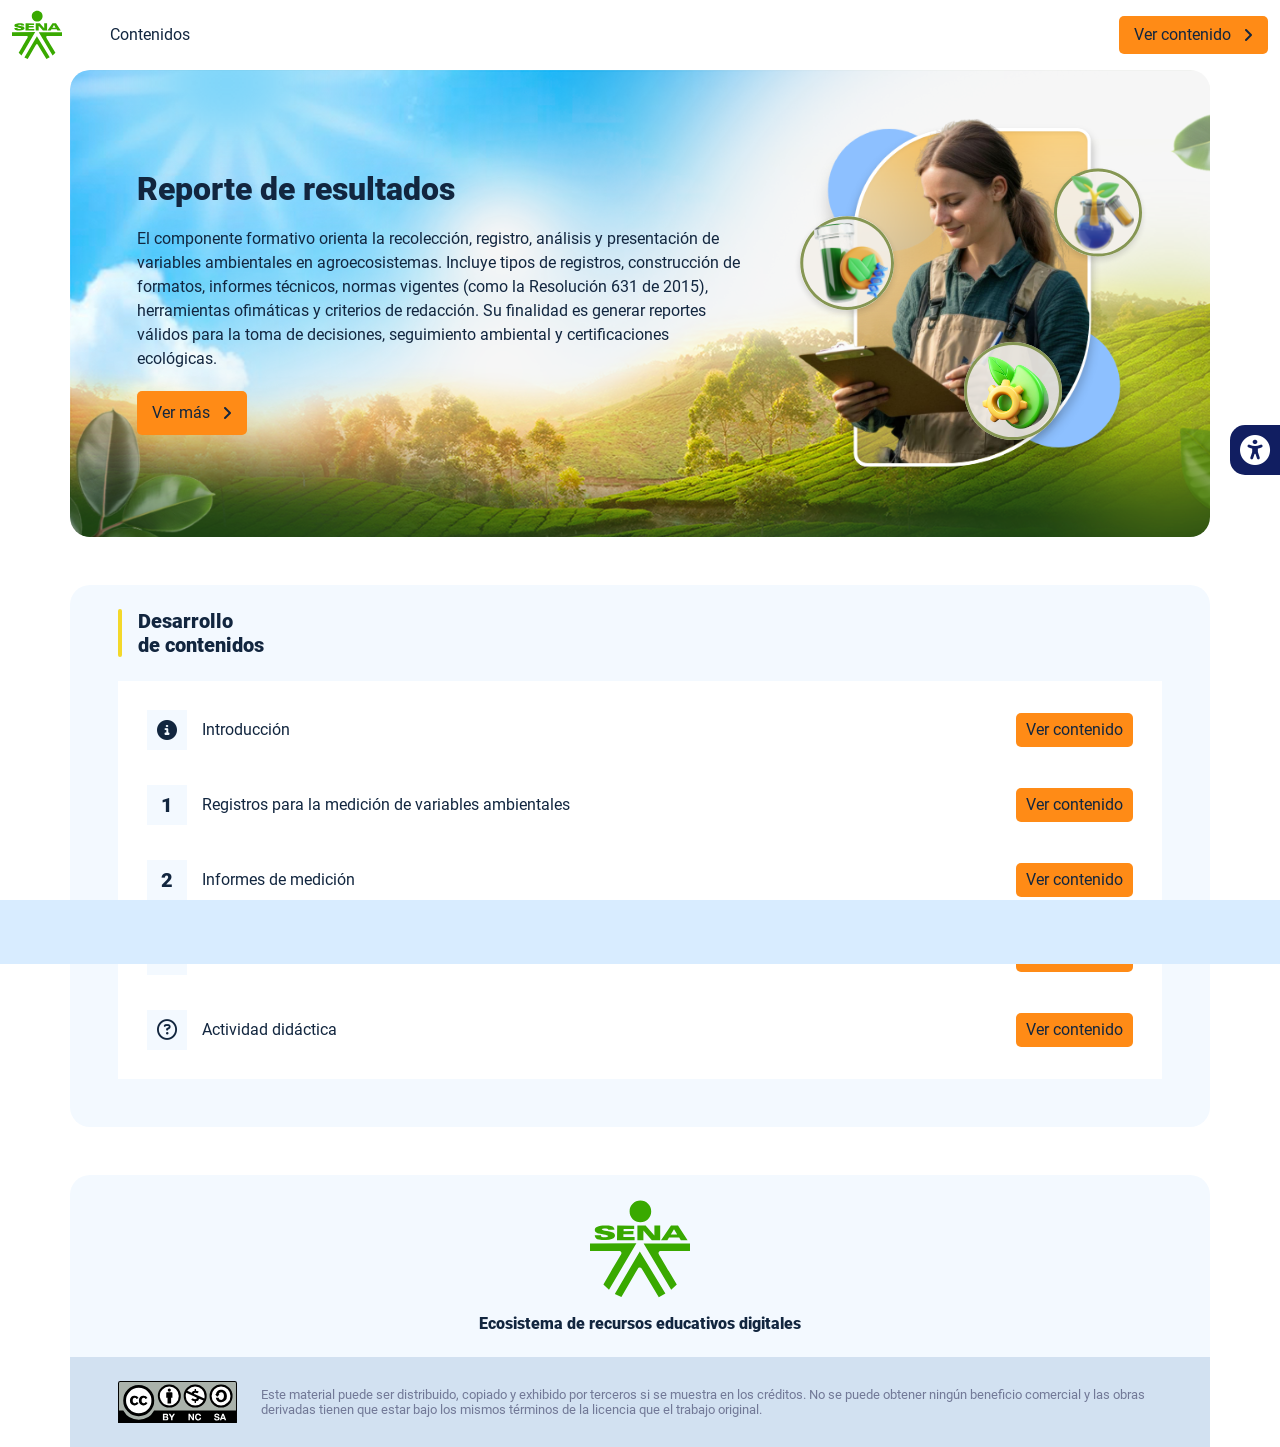
<file: index.html>
<!DOCTYPE html><html lang=""><head><meta charset="utf-8"><meta http-equiv="X-UA-Compatible" content="IE=edge"><meta name="viewport" content="width=device-width,initial-scale=1"><link rel="icon" href="favicon.ico"><title>Reporte de resultados</title><link href="css/actividad.9e7f8156.css" rel="prefetch"><link href="js/actividad.c45caaad.js" rel="prefetch"><link href="js/intro.c9f716b3.js" rel="prefetch"><link href="js/sintesis.585281d2.js" rel="prefetch"><link href="js/tema1.633a79cf.js" rel="prefetch"><link href="js/tema2.346fa5ae.js" rel="prefetch"><link href="css/app.92d85554.css" rel="preload" as="style"><link href="css/chunk-vendors.cb5abc65.css" rel="preload" as="style"><link href="js/app.d592ee17.js" rel="preload" as="script"><link href="js/chunk-vendors.cb024819.js" rel="preload" as="script"><link href="css/chunk-vendors.cb5abc65.css" rel="stylesheet"><link href="css/app.92d85554.css" rel="stylesheet"></head><body><noscript><strong>We're sorry but Reporte de resultados doesn't work properly without JavaScript enabled. Please enable it to continue.</strong></noscript><div id="app"></div><script src="js/chunk-vendors.cb024819.js"></script><script src="js/app.d592ee17.js"></script></body></html>
</file>
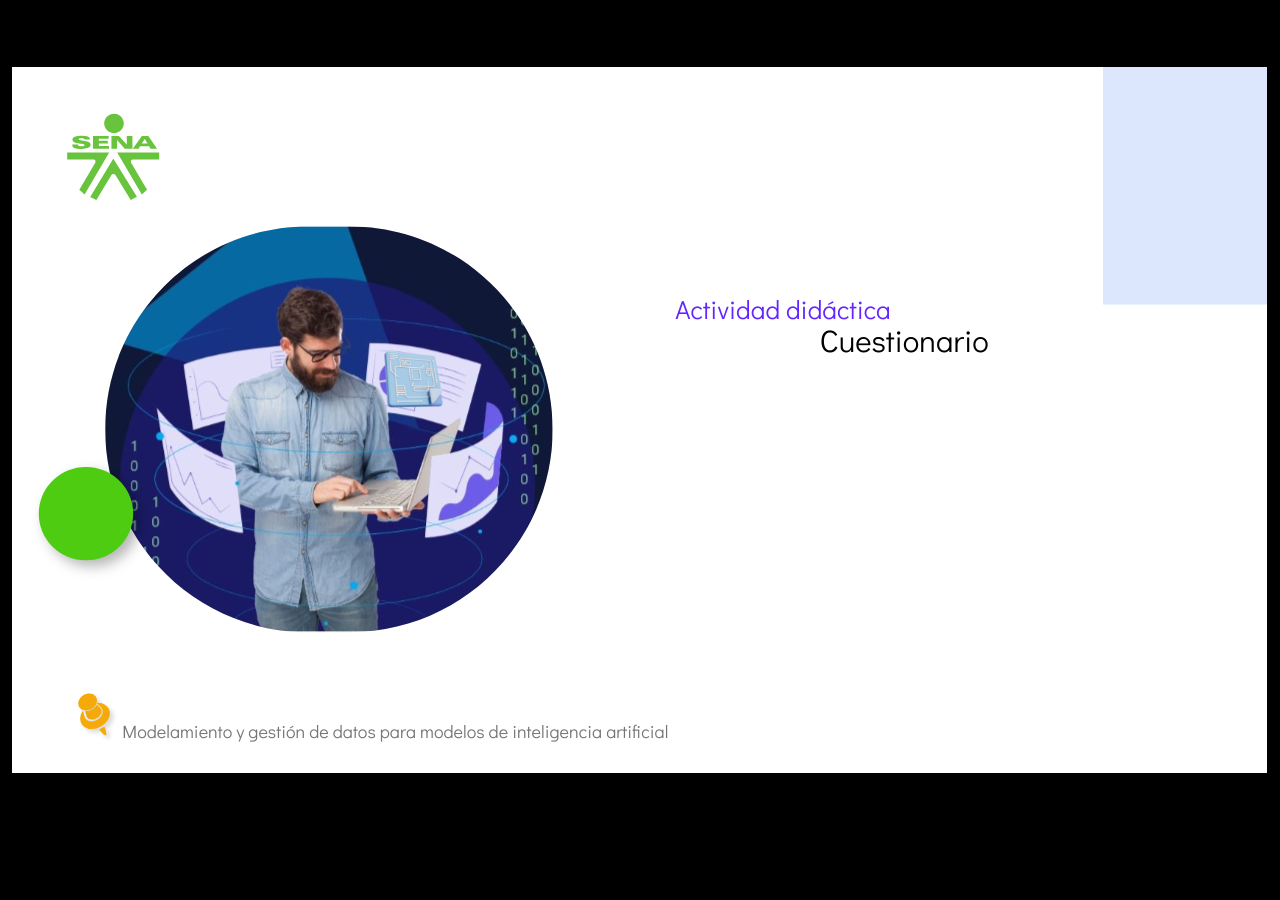
<file: actividades/actividad.html>
﻿<!doctype html>
<html lang="es">
<head>
  <meta charset="utf-8">
  <!-- Creado con Storyline 360 - http://www.articulate.com  -->
  <!-- version: 3.87.32265.0 -->
  <title>Actividad did&#225;ctica</title>
  <meta http-equiv="x-ua-compatible" content="IE=edge"/>
  <meta name="viewport" content="width=device-width,initial-scale=1,user-scalable=no,shrink-to-fit=no,minimal-ui"/>
  <meta name="apple-mobile-web-app-capable" content="yes"/>
  <style>
    html, body { height: 100%; padding: 0; margin: 0 }
    #app { height: 100%; width: 100%; }
  </style>

  <script>
    window.DS = {};
    window.globals = {
      DATA_PATH_BASE: '',
      HAS_FRAME: true,
      HAS_SLIDE: true,

      lmsPresent: false,
      tinCanPresent: false,
      cmi5Present: false,
      aoSupport: false,
      scale: 'show all',
      captureRc: false,
      browserSize: 'optimal',
      bgColor: '#000000',
      features: 'DropInBase,DropInInteractions,DropInMisc,DropInVectors,DropInVideo,LayerPresentAsDialog,MultipleQuizTracking,UpdatedThemeEditor',
      themeName: 'classic',
      preloaderColor: '#FFFFFF',
      suppressAnalytics: false,
      productChannel: 'stable',
      publishSource: 'storyline',
      aid: 'aid|b3dc0e64-db38-4728-a2a6-11fb80f8c971',
      cid: '04bfd34e-cd07-4569-9f02-371561cab23e',
      playerVersion: '3.87.32265.0',
      publishTimestamp: '2024-11-22T22:21:03.3593693Z',
      maxIosVideoElements: 10,
      connectionSettings: { mode: 'disabled' },
      hasFeature: function(feature) {
        return this.features.split(',').includes(feature);
      },
      
      parseParams: function(qs) {
        if (window.globals.parsedParams != null) {
          return window.globals.parsedParams;
        }
        qs = (qs || window.location.search.substr(1)).split('+').join(' ');
        var params = {},
            tokens,
            re = /[?&]?([^=]+)=([^&]*)/g;

        while (tokens = re.exec(qs)) {
          params[decodeURIComponent(tokens[1]).trim()] =
            decodeURIComponent(tokens[2]).trim();
        }
        window.globals.parsedParams = params;
        return params;
      }

    };
  </script>
  <script>
    var isIe11 = ('ActiveXObject' in window || window.MSBlobBuilder != null)
      && window.msCrypto != null && !window.ActiveXObject;
    if (isIe11) {
      window.globals.unsupportedBrowser = true;
      document.write(atob('[base64]'));
    }
  </script>

  <script>
    if (window.globals.hasFeature('MultiLanguageSupport')) {
      
      
    }
  </script>

  
  <script>window.THREE = { };</script>
  
</head>
<body style="background: #000000" class="cs-HTML theme-classic">
  <!-- 360 -->
  <script>!function(){var e,i=/iPhone/i,o=/iPod/i,n=/iPad/i,t=/\biOS-universal(?:.+)Mac\b/i,r=/\bAndroid(?:.+)Mobile\b/i,a=/Android/i,d=/(?:SD4930UR|\bSilk(?:.+)Mobile\b)/i,p=/Silk/i,l=/Windows Phone/i,u=/\bWindows(?:.+)ARM\b/i,b=/BlackBerry/i,s=/BB10/i,c=/Opera Mini/i,f=/\b(CriOS|Chrome)(?:.+)Mobile/i,h=/Mobile(?:.+)Firefox\b/i,v=function(e){return void 0!==e&&"MacIntel"===e.platform&&"number"==typeof e.maxTouchPoints&&e.maxTouchPoints>1&&"undefined"==typeof MSStream};e=function(e){var m={userAgent:"",platform:"",maxTouchPoints:0};e||"undefined"==typeof navigator?"string"==typeof e?m.userAgent=e:e&&e.userAgent&&(m={userAgent:e.userAgent,platform:e.platform,maxTouchPoints:e.maxTouchPoints||0}):m={userAgent:navigator.userAgent,platform:navigator.platform,maxTouchPoints:navigator.maxTouchPoints||0};var g=m.userAgent,y=g.split("[FBAN");void 0!==y[1]&&(g=y[0]),void 0!==(y=g.split("Twitter"))[1]&&(g=y[0]);var A=function(e){return function(i){return i.test(e)}}(g),w={apple:{phone:A(i)&&!A(l),ipod:A(o),tablet:!A(i)&&(A(n)||v(m))&&!A(l),universal:A(t),device:(A(i)||A(o)||A(n)||A(t)||v(m))&&!A(l)},amazon:{phone:A(d),tablet:!A(d)&&A(p),device:A(d)||A(p)},android:{phone:!A(l)&&A(d)||!A(l)&&A(r),tablet:!A(l)&&!A(d)&&!A(r)&&(A(p)||A(a)),device:!A(l)&&(A(d)||A(p)||A(r)||A(a))||A(/\bokhttp\b/i)},windows:{phone:A(l),tablet:A(u),device:A(l)||A(u)},other:{blackberry:A(b),blackberry10:A(s),opera:A(c),firefox:A(h),chrome:A(f),device:A(b)||A(s)||A(c)||A(h)||A(f)},any:!1,phone:!1,tablet:!1};return w.any=w.apple.device||w.android.device||w.windows.device||w.other.device,w.phone=w.apple.phone||w.android.phone||w.windows.phone,w.tablet=w.apple.tablet||w.android.tablet||w.windows.tablet,w}(),"object"==typeof exports&&"undefined"!=typeof module?module.exports=e:"function"==typeof define&&define.amd?define((function(){return e})):this.isMobile=e}();
    window.isMobile.apple.tablet = window.isMobile.apple.tablet ||
      (navigator.platform === 'MacIntel' && navigator.maxTouchPoints > 1);
    window.isMobile.apple.device = window.isMobile.apple.device || window.isMobile.apple.tablet;
    window.isMobile.tablet = window.isMobile.tablet || window.isMobile.apple.tablet;
    window.isMobile.any = window.isMobile.any || window.isMobile.apple.tablet;
  </script>

  <div id="focus-sink" tabindex="-1"></div>

  <div id="preso"></div>
  <script>
    (function() {

      var classTypes = [ 'desktop', 'mobile', 'phone', 'tablet' ];

      var addDeviceClasses = function(prefix, testObj) {
        var curr, i;
        for (i = 0; i < classTypes.length; i++) {
          curr = classTypes[i];
          if (testObj[curr]) {
            document.body.classList.add(prefix + curr);
          }
        }
      };

      var params = window.globals.parseParams(),
          isDevicePreview = params.devicepreview === '1',
          isPhoneOverride = params.deviceType === 'phone' || (isDevicePreview && params.phone == '1'),
          isTabletOverride = (params.deviceType === 'tablet' || isDevicePreview) && !isPhoneOverride,
          isMobileOverride = isPhoneOverride || isTabletOverride;

      var deviceView = {
        desktop: !window.isMobile.any && !isMobileOverride,
        mobile: window.isMobile.any || isMobileOverride,
        phone: isPhoneOverride || (window.isMobile.phone && !isTabletOverride),
        tablet: isTabletOverride || window.isMobile.tablet
      };

      window.globals.deviceView = deviceView;
      window.isMobile.desktop = !window.isMobile.any;
      window.isMobile.mobile = window.isMobile.any;

      addDeviceClasses('view-', deviceView);

    })();
  </script>
  
  <script src='story_content/triggers.js' type=text/javascript></script>
<script src='story_content/user.js' type=text/javascript></script>
  <div class="slide-loader"></div>

  <script>
    if (window.globals.deviceView.isMobile) { var doc = document, loader = doc.body.querySelector('.slide-loader'); [ 1, 2, 3 ].forEach(function(n) { var d = doc.createElement('div'); d.style.backgroundColor = window.globals.preloaderColor; d.classList.add('mobile-loader-dot'); d.classList.add('dot' + n); loader.appendChild(d); }); }
  </script>

  <div class="mobile-load-title-overlay" style="display: none">
    <div class="mobile-load-title">Actividad did&#225;ctica</div>
  </div>

  <div class="mobile-chrome-warning"></div>

  
<style>
  .warn-connection-dialog {
    display: none;
    background: transparent;
    pointer-events: all;
    position: fixed;
    left: 0;
    top: 0;
    width: 100%;
    height: 100%;
    z-index: 999;
  }

  .warn-connection-content {
    pointer-events: all;
    border-radius: 4px;
    background: white;
    border: 1px solid #E7E7E7;
    color: #333333;
    box-shadow: 0 2px 4px rgba(0, 0, 0, 0.25);
    transition: all 150ms ease-out;
    position: absolute;
    white-space: nowrap;
  }

  .view-phone.is-landscape .warn-connection-content {
    left: 23px;
    bottom: 23px;
  }

  .view-tablet.is-landscape .warn-connection-content {
    left: 50%;
    top: 20px;
    transform: translateX(-50%);
  }

  .view-mobile.is-portrait .warn-connection-content {
    transform: translate(-50%, calc(-100% - 15px));
  }

  .warn-connection-content p {
    display: inline-block;
    margin: 0 8px 0 0;
    line-height: 33px;
    font-size: 11px;
  }

  .warn-connection-content svg {
    position: relative;
    vertical-align: middle;
    margin: 0 2px 2px 8px;
  }

  .view-desktop .warn-connection-content {
    left: 1.5em;
    bottom: 1.5em;
  }

  .view-desktop .warn-connection-content p {
    font-size: 1.1em;
  }

  .is-offline .warn-connection-dialog {
    display: block;
  }

  .is-offline .cs-panel * {
    pointer-events: none !important;
  }

  .is-offline .cs-panel {
    pointer-events: all !important;
  }

  .is-offline #nav-controls * {
    pointer-events: none !important;
  }

  .is-offline #nav-controls {
    pointer-events: all !important;
  }
</style>

<div class="warn-connection-dialog" role="alertdialog" aria-modal="true" tabindex="0" aria-labelledby="warn-connection-message">
  <div class="warn-connection-content">
    <svg width="17" height="15" viewBox="0 0 17 15" xmlns="http://www.w3.org/2000/svg">
      <path fill="#8F0000" stroke="white" d="M16.07,12.98 L15.88,12.23 L9.51,1.21 C8.97,0.26,7.6,0.26,7.06,1.21 L0.69,12.23 C0.15,13.16,0.81,14.36,1.91,14.36 H14.65 C15.47,14.36,16.05,13.7,16.07,12.98 Z"/>
      <path fill="white" stroke="white" d="M8.58,5.5 C8.35,5.28,8.5,5.35,8.21,5.32 C8.09,5.35,7.97,5.49,7.96,5.67 C7.97,5.79,7.98,5.92,7.98,6.04 L7.98,6.04 C7.99,6.17,8,6.31,8.01,6.43 L8.01,6.44 C8.03,6.92,8.06,7.41,8.09,7.9 L8.09,7.9 C8.12,8.39,8.14,8.88,8.17,9.37 C8.17,9.39,8.18,9.42,8.2,9.44 C8.23,9.46,8.25,9.47,8.28,9.47 C8.31,9.47,8.34,9.46,8.35,9.44 C8.37,9.43,8.38,9.4,8.39,9.35 L8.39,9.34 C8.39,9.24,8.4,9.15,8.4,9.05 L8.4,9.05 C8.41,8.96,8.41,8.86,8.42,8.75 C8.43,8.44,8.45,8.12,8.47,7.81 L8.47,7.81 C8.49,7.49,8.51,7.18,8.53,6.87 C8.55,6.46,8.56,6.05,8.59,5.64 L8.6,5.62 C8.6,5.57,8.59,5.53,8.58,5.5 L8.21,5.32 Z"/>
      <circle fill="white" stroke="white" cx="8.3" cy="11.35" r="0.3"/>
    </svg>
    <p id="warn-connection-message">You are offline. Trying to reconnect...</p>
  </div>
</div>

<script>
  (function() {
    window.DS.connection = {
      warningShown: false,
      assets: {},
      loadingAssetGroup: false,
      retryDelay: 500
    };

    var connectionSettings = window.globals.connectionSettings || {};

    var useConnectionMessages = window.AbortController != null &&
      window.location.protocol != 'file:' &&
      connectionSettings.mode === 'normal';

    window.DS.connection.useConnectionMessages = useConnectionMessages;

    var assetCount = 0;
    var checkLoadedId;


    if (useConnectionMessages && connectionSettings != null) {
      var contentEl = document.querySelector('.warn-connection-content');
      var messageEl = contentEl.querySelector('p');

      if (connectionSettings.useDarkTheme) {
        contentEl.style.borderColor = '#BABBBA';
        contentEl.style.backgroundColor = '#282828';
        contentEl.style.color = '#FFFFFF';
      }

      if (connectionSettings.message != null) {
        messageEl.textContent = window.decodeURIComponent(connectionSettings.message);
      }
    }

    function checkAssetsReady() {
      for (var i in DS.connection.assets) {
        if (!DS.connection.assets[i].success) {
          return false;
        }
      }
      return true;
    }

    function stopAssetGroup() {
      if (!useConnectionMessages) { return; }

      assetCount = 0;

      DS.connection.oldAssetGroup = DS.connection.assets;
      DS.connection.assets = {};
      DS.connection.loadingAssetGroup = false;
      clearInterval(checkLoadedId);
    }

    function startAssetGroup() {
      if (!useConnectionMessages) { return; }
      var ticks = 0;
      clearInterval(checkLoadedId);
      checkLoadedId = setInterval(function() {
        var loaded = 0;
        if (assetCount === 0 && loaded === 0) {
          clearInterval(checkLoadedId);
          return;
        }

        for (var i in DS.connection.assets) {
          if (DS.connection.assets[i].success) {
            loaded++;
          }
        }

        if (assetCount === loaded && checkAssetsReady()) {
          for (var i in DS.connection.assets) {
            if (DS.connection.assets[i].action) {
              DS.connection.assets[i].action();
            }
          }
          hideWarning();
          stopAssetGroup();
        }
      }, 100)
    }

    function requiredAsset(url, action, retry, type) {
      if (!useConnectionMessages) { return; }
      if (DS.connection.assets[url]) { return; }

      DS.connection.assets[url] = {
        success: false, action: action, retry: retry, type: type
      };
      assetCount = Object.keys(DS.connection.assets).length;
      if (!DS.connection.loadingAssetGroup) {
        startAssetGroup();
      }
      DS.connection.loadingAssetGroup = true;
    }

    function assetLoaded(url) {
      if (!useConnectionMessages) { return; }
      if (DS.connection.assets[url]) {
        DS.connection.assets[url].success = true;
      }
    }

    function assetFailed(url) {
      if (!useConnectionMessages) { return; }
      if (!DS.connection.assets[url]) {
        if (/\.js$/.test(url) && url.indexOf('transcripts') === -1) {
          setTimeout(function() {
            if (DS.connection.lastSlideLoaded != null) {
              DS.connection.lastSlideLoaded();
            }
          }, DS.connection.retryDelay);
        }
        return;
      }
      if (!DS.connection.warningShown) { showWarning(); }
      if (DS.connection.assets[url].retry) {
        setTimeout(function() {
          if (!DS.connection.assets[url].success) {
            DS.connection.assets[url].retry()
          }
        }, DS.connection.retryDelay);
      }
    }

    function hideWarning() {
      document.body.classList.remove('is-offline');
      DS.connection.warningShown = false;
      enableKeys();
    }
    DS.connection.hideWarning = hideWarning

    function showWarning(btn) {
      document.body.classList.add('is-offline')
      DS.connection.warningShown = true;
      updateWarningPosition();
      disableKeys();
    }

    function updateWarningPosition() {
      if (!DS.connection.warningShown) {
        return;
      }

      var isPortrait = document.body.classList.contains('is-portrait');
      var isMobile = document.body.classList.contains('view-mobile');
      var warningEl = document.querySelector('.warn-connection-content');

      if (isPortrait && isMobile) {
        var slide = document.querySelector('.primary-slide');
        var slideRect = slide != null
          ? slide.getBoundingClientRect()
          : { top: window.innerHeight, left: 0, width: window.innerWidth };

        warningEl.style.top = `${slideRect.top}px`
        warningEl.style.left = `${slideRect.left + slideRect.width / 2}px`
      } else {
        warningEl.style.top = null;
        warningEl.style.left = null;
      }

      window.requestAnimationFrame(updateWarningPosition);
    }

    function onDisableKeyDown(e) {
      e.preventDefault();
      e.stopImmediatePropagation();
    }

    function onDisableKeyUp(e) {
      e.preventDefault();
      e.stopImmediatePropagation();
    }

    var accStyle = document.createElement('style');
    var warnDialogEl = document.querySelector('.warn-connection-dialog');

    function disableKeys() {
      if (DS.views && DS.views.nsStack && DS.views.nsStack.length === 1) {
        DS.views.nsStack[0].tabReachable = false
        DS.views.nsStack[0].updateTabIndex(true, true);
      }

      accStyle.innerHTML = '.acc-shadow-dom { display: none; }';
      document.body.appendChild(accStyle);

      warnDialogEl.parentNode.append(warnDialogEl);
      warnDialogEl.focus();
    }

    function enableKeys() {
      accStyle.remove();
      if (DS.views && DS.views.nsStack && DS.views.nsStack.length === 1 && DS.views.nsStack[0].name === '_frame') {
        DS.views.nsStack[0].tabReachable = true;
        DS.views.nsStack[0].updateTabIndex();
      }
    }

    // these will all be noops if the feature flag isn't set in
    // the data and `window.globals.features`
    DS.connection.requiredAsset = requiredAsset;
    DS.connection.assetLoaded = assetLoaded;
    DS.connection.assetFailed = assetFailed;
    DS.connection.stopAssetGroup = stopAssetGroup;
    DS.connection.startAssetGroup = startAssetGroup;
  })();
</script>


  <script>
    
    if (window.autoSpider && window.vInterfaceObject) {
      document.querySelector('.mobile-load-title-overlay').style.display = 'none';
    }
  </script>

  

  <link rel="stylesheet" href="html5/data/css/output.min.css" data-noprefix/>
</body>
<script src="html5/lib/scripts/bootstrapper.min.js"></script>
</html>
</file>
<file: css/actividad.9e7f8156.css>
.actividad[data-v-23f9e8e2]{background-color:#f2f2f2}img[data-v-23f9e8e2]{width:auto;height:auto;display:block;margin:auto}.tarjeta--pregunta[data-v-23f9e8e2]{background:#dce4eb}.tarjeta-respuesta[data-v-23f9e8e2]{border:2px solid transparent;cursor:pointer;transition:border-color .2s}.tarjeta-respuesta[data-v-23f9e8e2]:hover{border-color:#556a82}.tarjeta-respuesta:hover .tarjeta-respuesta__icon[data-v-23f9e8e2]:not(.tarjeta-respuesta__icon--correcto):not(.tarjeta-respuesta__icon--incorrecto){background-image:url(../img/vacio-hover.93a4e964.svg)}.tarjeta-respuesta--correcta[data-v-23f9e8e2]{border-color:#61ca92;background-color:#ebfff0}.tarjeta-respuesta--correcta[data-v-23f9e8e2]:hover{border-color:#61ca92}.tarjeta-respuesta--incorrecta[data-v-23f9e8e2]{border-color:#ff6b6b;background-color:#ffedec}.tarjeta-respuesta--incorrecta[data-v-23f9e8e2]:hover{border-color:#ff6b6b}.tarjeta-respuesta--disabled[data-v-23f9e8e2]{cursor:not-allowed;pointer-events:none}.tarjeta-respuesta__icon[data-v-23f9e8e2]{width:32px;height:32px;position:relative;background-image:url(../img/vacio.50c4f935.svg)}.tarjeta-respuesta__icon[data-v-23f9e8e2]:hover{background-image:url(../img/vacio-hover.93a4e964.svg)}.tarjeta-respuesta__icon--correcto[data-v-23f9e8e2]{background-image:url(../img/correcto.02ee766f.svg)}.tarjeta-respuesta__icon--incorrecto[data-v-23f9e8e2]{background-image:url(../img/incorrecto.685f2c72.svg)}.actividad[data-v-500024ea]{background-color:#f2f2f2}.tarjeta-avance[data-v-500024ea]{background-color:#dce4eb;border-bottom-right-radius:10px;border-bottom-left-radius:10px;overflow:hidden}@media (max-width:560px){.tarjeta-avance[data-v-500024ea]{padding-left:.85rem!important}}.tarjeta-avance .boton[data-v-500024ea]{border-radius:0}.tarjeta-avance .boton--disabled[data-v-500024ea]{opacity:.5;pointer-events:none}.tarjeta-avance__barra-container[data-v-500024ea]{background-color:#b4cce3;border-radius:8px;height:16px;overflow:hidden}.tarjeta-avance__barra-container .tarjeta-avance__barra[data-v-500024ea]{background-color:#2c70ab;height:100%;border-radius:8px;width:0;transition:width .5s}.actividad[data-v-a124ac0c]{background-color:#f2f2f2}.resultados__icono[data-v-a124ac0c]{width:150px;height:150px;background-size:cover;background-repeat:no-repeat}.resultados__icono--correcto[data-v-a124ac0c]{background-image:url(../img/correcto.02ee766f.svg)}.resultados__icono--incorrecto[data-v-a124ac0c]{background-image:url(../img/incorrecto.685f2c72.svg)}@media (max-width:560px){.resultados__icono[data-v-a124ac0c]{width:80px;height:80px}}.circle-container[data-v-a124ac0c]{width:150px;height:150px;position:relative;display:flex;justify-content:center;align-items:center}.circle[data-v-a124ac0c]{transform:rotate(0deg);width:100%;height:100%}.circle-bg[data-v-a124ac0c]{fill:none;stroke:#eee;stroke-width:3.8}.circle-progress[data-v-a124ac0c]{fill:none;stroke:url(#progressGradient);stroke-width:3.8;stroke-linecap:round;transition:stroke-dasharray .1s}.percentage-text[data-v-a124ac0c]{position:absolute;font-size:1.5rem;font-weight:700;color:#666}.actividad[data-v-179d8075]{background-color:#f2f2f2}.boton--disabled[data-v-179d8075]{opacity:.5;pointer-events:none}.tarjeta--lightest-gray[data-v-179d8075]{border:3px solid #dce4eb}
</file>
<file: css/app.92d85554.css>
*,:after,:before{box-sizing:inherit}html{height:100%;line-height:1.15;box-sizing:border-box;-webkit-font-smoothing:antialiased;-moz-osx-font-smoothing:grayscale;-webkit-text-size-adjust:100%;-ms-text-size-adjust:100%;text-rendering:optimizeLegibility}a,abbr,acronym,address,applet,article,aside,audio,b,big,blockquote,body,canvas,caption,center,cite,code,dd,del,details,dfn,div,dl,dt,em,embed,fieldset,figcaption,figure,footer,form,h1,h2,h3,h4,h5,h6,header,hgroup,html,i,iframe,img,ins,kbd,label,legend,li,mark,menu,nav,object,ol,output,p,pre,q,ruby,s,samp,section,small,span,strike,strong,sub,summary,sup,table,tbody,td,tfoot,th,thead,time,tr,tt,u,ul,var,video{margin:0;padding:0;border:0;outline:0;background:transparent;vertical-align:baseline}article,aside,details,figcaption,figure,footer,header,main,menu,nav,section,summary{display:block}[hidden],template{display:none}hr{box-sizing:content-box;height:0;border-bottom:1px solid #e8e8e8;border-left:0;border-right:0;border-top:0;margin:1.5em 0;overflow:visible}[hidden]{display:none}a{font-family:Roboto,sans-serif;font-size:1em;font-weight:400;text-decoration:none;color:#12263f;background-color:transparent;transition:all .15s ease-in-out;-webkit-text-decoration-skip:objects}a:active,a:hover{outline-width:0}a:active,a:focus,a:hover{color:#000}[type=button],[type=reset],[type=submit],button{-webkit-appearance:none;-moz-appearance:none;appearance:none;cursor:pointer;display:inline-block;vertical-align:middle;border:0;border-radius:5px;color:#12263f;background-color:#ff8b16;font-family:Roboto,sans-serif;font-weight:400;font-size:1em;-webkit-font-smoothing:antialiased;line-height:1em;white-space:nowrap;text-decoration:none;text-transform:none;padding:.75em 1.5em;margin:0;-webkit-user-select:none;-moz-user-select:none;user-select:none;overflow:visible;transition:background-color .15s ease-in-out}[type=button]:focus,[type=button]:hover,[type=reset]:focus,[type=reset]:hover,[type=submit]:focus,[type=submit]:hover,button:focus,button:hover{background-color:#ff8b16;color:#12263f}[type=button]:disabled,[type=reset]:disabled,[type=submit]:disabled,button:disabled{cursor:not-allowed;opacity:.5}[type=button]:disabled:hover,[type=reset]:disabled:hover,[type=submit]:disabled:hover,button:disabled:hover{background-color:#ff8b16}input,select,textarea{margin:0;display:block;font-family:Roboto,sans-serif;font-size:16px}input{overflow:visible}[type=color],[type=date],[type=datetime-local],[type=datetime],[type=email],[type=month],[type=number],[type=password],[type=search],[type=tel],[type=text],[type=time],[type=url],[type=week],input:not([type]),select,select[multiple],textarea{background-color:#fff;border:1px solid #e8e8e8;border-radius:5px;box-shadow:inset 0 1px 3px rgba(0,0,0,.06);box-sizing:inherit;margin-bottom:.75em;padding:.5em;transition:border-color .15s ease-in-out;width:100%}[type=color]:hover,[type=date]:hover,[type=datetime-local]:hover,[type=datetime]:hover,[type=email]:hover,[type=month]:hover,[type=number]:hover,[type=password]:hover,[type=search]:hover,[type=tel]:hover,[type=text]:hover,[type=time]:hover,[type=url]:hover,[type=week]:hover,input:not([type]):hover,select:hover,select[multiple]:hover,textarea:hover{border-color:shade(#e8e8e8,20%)}[type=color]:focus,[type=date]:focus,[type=datetime-local]:focus,[type=datetime]:focus,[type=email]:focus,[type=month]:focus,[type=number]:focus,[type=password]:focus,[type=search]:focus,[type=tel]:focus,[type=text]:focus,[type=time]:focus,[type=url]:focus,[type=week]:focus,input:not([type]):focus,select:focus,select[multiple]:focus,textarea:focus{border-color:#f3d82a;box-shadow:inset 0 1px 3px rgba(0,0,0,.06),0 0 5px rgba(89,145,44,.7);outline:none}[type=color]:disabled,[type=date]:disabled,[type=datetime-local]:disabled,[type=datetime]:disabled,[type=email]:disabled,[type=month]:disabled,[type=number]:disabled,[type=password]:disabled,[type=search]:disabled,[type=tel]:disabled,[type=text]:disabled,[type=time]:disabled,[type=url]:disabled,[type=week]:disabled,input:not([type]):disabled,select:disabled,select[multiple]:disabled,textarea:disabled{background-color:shade(#fff,5%);cursor:not-allowed}[type=color]:disabled:hover,[type=date]:disabled:hover,[type=datetime-local]:disabled:hover,[type=datetime]:disabled:hover,[type=email]:disabled:hover,[type=month]:disabled:hover,[type=number]:disabled:hover,[type=password]:disabled:hover,[type=search]:disabled:hover,[type=tel]:disabled:hover,[type=text]:disabled:hover,[type=time]:disabled:hover,[type=url]:disabled:hover,[type=week]:disabled:hover,input:not([type]):disabled:hover,select:disabled:hover,select[multiple]:disabled:hover,textarea:disabled:hover{border:1px solid #e8e8e8}select{text-transform:none;max-width:100%;border-radius:5px}::-webkit-file-upload-button{background-color:#ff8b16;border:none;cursor:pointer;color:#12263f;border-radius:5px;padding:.75em 1.5em}::-webkit-file-upload-button:hover{background-color:#ff8b16}optgroup{font-weight:700}fieldset{border:1px solid #e8e8e8;background-color:transparent;padding:1.5em;-webkit-margin-start:0;-webkit-margin-end:0;-webkit-padding-before:1.5em;-webkit-padding-start:1.5em;-webkit-padding-end:1.5em;-webkit-padding-after:1.5em}legend{box-sizing:border-box;color:inherit;display:table;max-width:100%;padding:0;white-space:normal;font-weight:600;-webkit-padding-start:0;-webkit-padding-end:0}label,legend{margin-bottom:.375em}label{display:block;font-size:1em;font-family:Roboto,sans-serif;font-weight:900}textarea{overflow:auto;resize:vertical}[type=checkbox],[type=radio]{box-sizing:border-box;padding:0;display:inline;margin-right:.375em}[type=number]::-webkit-inner-spin-button,[type=number]::-webkit-outer-spin-button{height:auto}[type=search]{-webkit-appearance:textfield;outline-offset:-2px}[type=search]::-webkit-search-cancel-button,[type=search]::-webkit-search-decoration{-webkit-appearance:none;-moz-appearance:none}::-moz-placeholder{color:#999}::placeholder{color:#999}::-webkit-file-upload-button{-webkit-appearance:button;-moz-appearance:button;font:inherit}[type=file]{margin-bottom:.75em;width:100%}[type=button],[type=reset],[type=submit],button{-webkit-appearance:button}[type=button]::-moz-focus-inner,[type=reset]::-moz-focus-inner,[type=submit]::-moz-focus-inner,button::-moz-focus-inner{border-style:none;padding:0}[type=button]:-moz-focusring,[type=reset]:-moz-focusring,[type=submit]:-moz-focusring,button:-moz-focusring{outline:1px dotted ButtonText}progress{vertical-align:baseline}ol,ul{list-style:none;margin-bottom:1em}dt{font-weight:700}figure,img,picture,svg{margin:0;width:100%;max-width:100%}figcaption{display:block;background-color:#e8e8e8;padding:.75em 1.5em;font-size:.8em;font-weight:700}img,svg{display:block;border-style:none}svg:not(:root){overflow:hidden}audio,canvas,progress,video{display:inline-block}audio:not([controls]){display:none;height:0}template{display:none}table{border-collapse:collapse;border-spacing:0;table-layout:fixed;width:100%}td,th,tr{vertical-align:middle}td,th{border:1px solid #e8e8e8;padding:.75em}th{font-size:.875em;line-height:1.2}td{line-height:1.5}body{font-size:16px;font-weight:400;line-height:1.5}body,h1,h2,h3,h4,h5,h6{color:#12263f;font-family:Roboto,sans-serif}h1,h2,h3,h4,h5,h6{font-weight:900;line-height:1.2;margin:0 0 .75em}h1{font-size:2em}h2{font-size:1.5em}h3{font-size:1.25em}h4{font-size:1.125em}h5{font-size:1em}h6{font-size:.875em}p{font-family:Roboto,sans-serif;font-size:1em;font-weight:400;line-height:1.5;color:#12263f;margin-bottom:1em}b,strong{font-weight:700}dfn,em,i{font-style:italic}br{line-height:2em}u{text-decoration:underline}code,kbd,pre,samp{color:#727997;font-family:Lucida Console,Courier New,monospace;font-size:1em}sub,sup{font-size:75%;line-height:0;position:relative;vertical-align:baseline}sub{bottom:-.25em}sup{top:-.5em}small{font-size:80%}mark{background-color:#ffeb3b;color:#000}abbr[title]{border-bottom:none;text-decoration:underline;-webkit-text-decoration:underline dotted;text-decoration:underline dotted}blockquote,q{quotes:none}::selection{background:#2196f3!important;color:#fff!important;text-shadow:none}::-moz-selection{background:#2196f3!important;color:#fff!important;text-shadow:none}img::selection{background:transparent}img::-moz-selection{background:transparent}body{-webkit-tap-highlight-color:#2196F3!important}details,menu{display:block}summary{display:list-item}@media print{*,:after,:before,:first-letter,:first-line{background:transparent!important;color:#000!important;box-shadow:none!important;text-shadow:none!important}a,a:visited{text-decoration:underline}a[href]:after{content:" (" attr(href) ")"}a abbr[title]:after{content:" (" attr(title) ")"}a[href^="#"]:after,a[href^="javascript:"]:after{content:""}blockquote,pre{border:1px solid #999;page-break-inside:avoid}thead{display:table-header-group}img,tr{page-break-inside:avoid}img{max-width:100%!important}h2,h3,p{orphans:3;widows:3}h2,h3{page-break-after:avoid}}[data-aos][data-aos][data-aos-duration="50"],body[data-aos-duration="50"] [data-aos]{transition-duration:50ms}[data-aos][data-aos][data-aos-delay="50"],body[data-aos-delay="50"] [data-aos]{transition-delay:0s}[data-aos][data-aos][data-aos-delay="50"].aos-animate,body[data-aos-delay="50"] [data-aos].aos-animate{transition-delay:50ms}[data-aos][data-aos][data-aos-duration="100"],body[data-aos-duration="100"] [data-aos]{transition-duration:.1s}[data-aos][data-aos][data-aos-delay="100"],body[data-aos-delay="100"] [data-aos]{transition-delay:0s}[data-aos][data-aos][data-aos-delay="100"].aos-animate,body[data-aos-delay="100"] [data-aos].aos-animate{transition-delay:.1s}[data-aos][data-aos][data-aos-duration="150"],body[data-aos-duration="150"] [data-aos]{transition-duration:.15s}[data-aos][data-aos][data-aos-delay="150"],body[data-aos-delay="150"] [data-aos]{transition-delay:0s}[data-aos][data-aos][data-aos-delay="150"].aos-animate,body[data-aos-delay="150"] [data-aos].aos-animate{transition-delay:.15s}[data-aos][data-aos][data-aos-duration="200"],body[data-aos-duration="200"] [data-aos]{transition-duration:.2s}[data-aos][data-aos][data-aos-delay="200"],body[data-aos-delay="200"] [data-aos]{transition-delay:0s}[data-aos][data-aos][data-aos-delay="200"].aos-animate,body[data-aos-delay="200"] [data-aos].aos-animate{transition-delay:.2s}[data-aos][data-aos][data-aos-duration="250"],body[data-aos-duration="250"] [data-aos]{transition-duration:.25s}[data-aos][data-aos][data-aos-delay="250"],body[data-aos-delay="250"] [data-aos]{transition-delay:0s}[data-aos][data-aos][data-aos-delay="250"].aos-animate,body[data-aos-delay="250"] [data-aos].aos-animate{transition-delay:.25s}[data-aos][data-aos][data-aos-duration="300"],body[data-aos-duration="300"] [data-aos]{transition-duration:.3s}[data-aos][data-aos][data-aos-delay="300"],body[data-aos-delay="300"] [data-aos]{transition-delay:0s}[data-aos][data-aos][data-aos-delay="300"].aos-animate,body[data-aos-delay="300"] [data-aos].aos-animate{transition-delay:.3s}[data-aos][data-aos][data-aos-duration="350"],body[data-aos-duration="350"] [data-aos]{transition-duration:.35s}[data-aos][data-aos][data-aos-delay="350"],body[data-aos-delay="350"] [data-aos]{transition-delay:0s}[data-aos][data-aos][data-aos-delay="350"].aos-animate,body[data-aos-delay="350"] [data-aos].aos-animate{transition-delay:.35s}[data-aos][data-aos][data-aos-duration="400"],body[data-aos-duration="400"] [data-aos]{transition-duration:.4s}[data-aos][data-aos][data-aos-delay="400"],body[data-aos-delay="400"] [data-aos]{transition-delay:0s}[data-aos][data-aos][data-aos-delay="400"].aos-animate,body[data-aos-delay="400"] [data-aos].aos-animate{transition-delay:.4s}[data-aos][data-aos][data-aos-duration="450"],body[data-aos-duration="450"] [data-aos]{transition-duration:.45s}[data-aos][data-aos][data-aos-delay="450"],body[data-aos-delay="450"] [data-aos]{transition-delay:0s}[data-aos][data-aos][data-aos-delay="450"].aos-animate,body[data-aos-delay="450"] [data-aos].aos-animate{transition-delay:.45s}[data-aos][data-aos][data-aos-duration="500"],body[data-aos-duration="500"] [data-aos]{transition-duration:.5s}[data-aos][data-aos][data-aos-delay="500"],body[data-aos-delay="500"] [data-aos]{transition-delay:0s}[data-aos][data-aos][data-aos-delay="500"].aos-animate,body[data-aos-delay="500"] [data-aos].aos-animate{transition-delay:.5s}[data-aos][data-aos][data-aos-duration="550"],body[data-aos-duration="550"] [data-aos]{transition-duration:.55s}[data-aos][data-aos][data-aos-delay="550"],body[data-aos-delay="550"] [data-aos]{transition-delay:0s}[data-aos][data-aos][data-aos-delay="550"].aos-animate,body[data-aos-delay="550"] [data-aos].aos-animate{transition-delay:.55s}[data-aos][data-aos][data-aos-duration="600"],body[data-aos-duration="600"] [data-aos]{transition-duration:.6s}[data-aos][data-aos][data-aos-delay="600"],body[data-aos-delay="600"] [data-aos]{transition-delay:0s}[data-aos][data-aos][data-aos-delay="600"].aos-animate,body[data-aos-delay="600"] [data-aos].aos-animate{transition-delay:.6s}[data-aos][data-aos][data-aos-duration="650"],body[data-aos-duration="650"] [data-aos]{transition-duration:.65s}[data-aos][data-aos][data-aos-delay="650"],body[data-aos-delay="650"] [data-aos]{transition-delay:0s}[data-aos][data-aos][data-aos-delay="650"].aos-animate,body[data-aos-delay="650"] [data-aos].aos-animate{transition-delay:.65s}[data-aos][data-aos][data-aos-duration="700"],body[data-aos-duration="700"] [data-aos]{transition-duration:.7s}[data-aos][data-aos][data-aos-delay="700"],body[data-aos-delay="700"] [data-aos]{transition-delay:0s}[data-aos][data-aos][data-aos-delay="700"].aos-animate,body[data-aos-delay="700"] [data-aos].aos-animate{transition-delay:.7s}[data-aos][data-aos][data-aos-duration="750"],body[data-aos-duration="750"] [data-aos]{transition-duration:.75s}[data-aos][data-aos][data-aos-delay="750"],body[data-aos-delay="750"] [data-aos]{transition-delay:0s}[data-aos][data-aos][data-aos-delay="750"].aos-animate,body[data-aos-delay="750"] [data-aos].aos-animate{transition-delay:.75s}[data-aos][data-aos][data-aos-duration="800"],body[data-aos-duration="800"] [data-aos]{transition-duration:.8s}[data-aos][data-aos][data-aos-delay="800"],body[data-aos-delay="800"] [data-aos]{transition-delay:0s}[data-aos][data-aos][data-aos-delay="800"].aos-animate,body[data-aos-delay="800"] [data-aos].aos-animate{transition-delay:.8s}[data-aos][data-aos][data-aos-duration="850"],body[data-aos-duration="850"] [data-aos]{transition-duration:.85s}[data-aos][data-aos][data-aos-delay="850"],body[data-aos-delay="850"] [data-aos]{transition-delay:0s}[data-aos][data-aos][data-aos-delay="850"].aos-animate,body[data-aos-delay="850"] [data-aos].aos-animate{transition-delay:.85s}[data-aos][data-aos][data-aos-duration="900"],body[data-aos-duration="900"] [data-aos]{transition-duration:.9s}[data-aos][data-aos][data-aos-delay="900"],body[data-aos-delay="900"] [data-aos]{transition-delay:0s}[data-aos][data-aos][data-aos-delay="900"].aos-animate,body[data-aos-delay="900"] [data-aos].aos-animate{transition-delay:.9s}[data-aos][data-aos][data-aos-duration="950"],body[data-aos-duration="950"] [data-aos]{transition-duration:.95s}[data-aos][data-aos][data-aos-delay="950"],body[data-aos-delay="950"] [data-aos]{transition-delay:0s}[data-aos][data-aos][data-aos-delay="950"].aos-animate,body[data-aos-delay="950"] [data-aos].aos-animate{transition-delay:.95s}[data-aos][data-aos][data-aos-duration="1000"],body[data-aos-duration="1000"] [data-aos]{transition-duration:1s}[data-aos][data-aos][data-aos-delay="1000"],body[data-aos-delay="1000"] [data-aos]{transition-delay:0s}[data-aos][data-aos][data-aos-delay="1000"].aos-animate,body[data-aos-delay="1000"] [data-aos].aos-animate{transition-delay:1s}[data-aos][data-aos][data-aos-duration="1050"],body[data-aos-duration="1050"] [data-aos]{transition-duration:1.05s}[data-aos][data-aos][data-aos-delay="1050"],body[data-aos-delay="1050"] [data-aos]{transition-delay:0s}[data-aos][data-aos][data-aos-delay="1050"].aos-animate,body[data-aos-delay="1050"] [data-aos].aos-animate{transition-delay:1.05s}[data-aos][data-aos][data-aos-duration="1100"],body[data-aos-duration="1100"] [data-aos]{transition-duration:1.1s}[data-aos][data-aos][data-aos-delay="1100"],body[data-aos-delay="1100"] [data-aos]{transition-delay:0s}[data-aos][data-aos][data-aos-delay="1100"].aos-animate,body[data-aos-delay="1100"] [data-aos].aos-animate{transition-delay:1.1s}[data-aos][data-aos][data-aos-duration="1150"],body[data-aos-duration="1150"] [data-aos]{transition-duration:1.15s}[data-aos][data-aos][data-aos-delay="1150"],body[data-aos-delay="1150"] [data-aos]{transition-delay:0s}[data-aos][data-aos][data-aos-delay="1150"].aos-animate,body[data-aos-delay="1150"] [data-aos].aos-animate{transition-delay:1.15s}[data-aos][data-aos][data-aos-duration="1200"],body[data-aos-duration="1200"] [data-aos]{transition-duration:1.2s}[data-aos][data-aos][data-aos-delay="1200"],body[data-aos-delay="1200"] [data-aos]{transition-delay:0s}[data-aos][data-aos][data-aos-delay="1200"].aos-animate,body[data-aos-delay="1200"] [data-aos].aos-animate{transition-delay:1.2s}[data-aos][data-aos][data-aos-duration="1250"],body[data-aos-duration="1250"] [data-aos]{transition-duration:1.25s}[data-aos][data-aos][data-aos-delay="1250"],body[data-aos-delay="1250"] [data-aos]{transition-delay:0s}[data-aos][data-aos][data-aos-delay="1250"].aos-animate,body[data-aos-delay="1250"] [data-aos].aos-animate{transition-delay:1.25s}[data-aos][data-aos][data-aos-duration="1300"],body[data-aos-duration="1300"] [data-aos]{transition-duration:1.3s}[data-aos][data-aos][data-aos-delay="1300"],body[data-aos-delay="1300"] [data-aos]{transition-delay:0s}[data-aos][data-aos][data-aos-delay="1300"].aos-animate,body[data-aos-delay="1300"] [data-aos].aos-animate{transition-delay:1.3s}[data-aos][data-aos][data-aos-duration="1350"],body[data-aos-duration="1350"] [data-aos]{transition-duration:1.35s}[data-aos][data-aos][data-aos-delay="1350"],body[data-aos-delay="1350"] [data-aos]{transition-delay:0s}[data-aos][data-aos][data-aos-delay="1350"].aos-animate,body[data-aos-delay="1350"] [data-aos].aos-animate{transition-delay:1.35s}[data-aos][data-aos][data-aos-duration="1400"],body[data-aos-duration="1400"] [data-aos]{transition-duration:1.4s}[data-aos][data-aos][data-aos-delay="1400"],body[data-aos-delay="1400"] [data-aos]{transition-delay:0s}[data-aos][data-aos][data-aos-delay="1400"].aos-animate,body[data-aos-delay="1400"] [data-aos].aos-animate{transition-delay:1.4s}[data-aos][data-aos][data-aos-duration="1450"],body[data-aos-duration="1450"] [data-aos]{transition-duration:1.45s}[data-aos][data-aos][data-aos-delay="1450"],body[data-aos-delay="1450"] [data-aos]{transition-delay:0s}[data-aos][data-aos][data-aos-delay="1450"].aos-animate,body[data-aos-delay="1450"] [data-aos].aos-animate{transition-delay:1.45s}[data-aos][data-aos][data-aos-duration="1500"],body[data-aos-duration="1500"] [data-aos]{transition-duration:1.5s}[data-aos][data-aos][data-aos-delay="1500"],body[data-aos-delay="1500"] [data-aos]{transition-delay:0s}[data-aos][data-aos][data-aos-delay="1500"].aos-animate,body[data-aos-delay="1500"] [data-aos].aos-animate{transition-delay:1.5s}[data-aos][data-aos][data-aos-duration="1550"],body[data-aos-duration="1550"] [data-aos]{transition-duration:1.55s}[data-aos][data-aos][data-aos-delay="1550"],body[data-aos-delay="1550"] [data-aos]{transition-delay:0s}[data-aos][data-aos][data-aos-delay="1550"].aos-animate,body[data-aos-delay="1550"] [data-aos].aos-animate{transition-delay:1.55s}[data-aos][data-aos][data-aos-duration="1600"],body[data-aos-duration="1600"] [data-aos]{transition-duration:1.6s}[data-aos][data-aos][data-aos-delay="1600"],body[data-aos-delay="1600"] [data-aos]{transition-delay:0s}[data-aos][data-aos][data-aos-delay="1600"].aos-animate,body[data-aos-delay="1600"] [data-aos].aos-animate{transition-delay:1.6s}[data-aos][data-aos][data-aos-duration="1650"],body[data-aos-duration="1650"] [data-aos]{transition-duration:1.65s}[data-aos][data-aos][data-aos-delay="1650"],body[data-aos-delay="1650"] [data-aos]{transition-delay:0s}[data-aos][data-aos][data-aos-delay="1650"].aos-animate,body[data-aos-delay="1650"] [data-aos].aos-animate{transition-delay:1.65s}[data-aos][data-aos][data-aos-duration="1700"],body[data-aos-duration="1700"] [data-aos]{transition-duration:1.7s}[data-aos][data-aos][data-aos-delay="1700"],body[data-aos-delay="1700"] [data-aos]{transition-delay:0s}[data-aos][data-aos][data-aos-delay="1700"].aos-animate,body[data-aos-delay="1700"] [data-aos].aos-animate{transition-delay:1.7s}[data-aos][data-aos][data-aos-duration="1750"],body[data-aos-duration="1750"] [data-aos]{transition-duration:1.75s}[data-aos][data-aos][data-aos-delay="1750"],body[data-aos-delay="1750"] [data-aos]{transition-delay:0s}[data-aos][data-aos][data-aos-delay="1750"].aos-animate,body[data-aos-delay="1750"] [data-aos].aos-animate{transition-delay:1.75s}[data-aos][data-aos][data-aos-duration="1800"],body[data-aos-duration="1800"] [data-aos]{transition-duration:1.8s}[data-aos][data-aos][data-aos-delay="1800"],body[data-aos-delay="1800"] [data-aos]{transition-delay:0s}[data-aos][data-aos][data-aos-delay="1800"].aos-animate,body[data-aos-delay="1800"] [data-aos].aos-animate{transition-delay:1.8s}[data-aos][data-aos][data-aos-duration="1850"],body[data-aos-duration="1850"] [data-aos]{transition-duration:1.85s}[data-aos][data-aos][data-aos-delay="1850"],body[data-aos-delay="1850"] [data-aos]{transition-delay:0s}[data-aos][data-aos][data-aos-delay="1850"].aos-animate,body[data-aos-delay="1850"] [data-aos].aos-animate{transition-delay:1.85s}[data-aos][data-aos][data-aos-duration="1900"],body[data-aos-duration="1900"] [data-aos]{transition-duration:1.9s}[data-aos][data-aos][data-aos-delay="1900"],body[data-aos-delay="1900"] [data-aos]{transition-delay:0s}[data-aos][data-aos][data-aos-delay="1900"].aos-animate,body[data-aos-delay="1900"] [data-aos].aos-animate{transition-delay:1.9s}[data-aos][data-aos][data-aos-duration="1950"],body[data-aos-duration="1950"] [data-aos]{transition-duration:1.95s}[data-aos][data-aos][data-aos-delay="1950"],body[data-aos-delay="1950"] [data-aos]{transition-delay:0s}[data-aos][data-aos][data-aos-delay="1950"].aos-animate,body[data-aos-delay="1950"] [data-aos].aos-animate{transition-delay:1.95s}[data-aos][data-aos][data-aos-duration="2000"],body[data-aos-duration="2000"] [data-aos]{transition-duration:2s}[data-aos][data-aos][data-aos-delay="2000"],body[data-aos-delay="2000"] [data-aos]{transition-delay:0s}[data-aos][data-aos][data-aos-delay="2000"].aos-animate,body[data-aos-delay="2000"] [data-aos].aos-animate{transition-delay:2s}[data-aos][data-aos][data-aos-duration="2050"],body[data-aos-duration="2050"] [data-aos]{transition-duration:2.05s}[data-aos][data-aos][data-aos-delay="2050"],body[data-aos-delay="2050"] [data-aos]{transition-delay:0s}[data-aos][data-aos][data-aos-delay="2050"].aos-animate,body[data-aos-delay="2050"] [data-aos].aos-animate{transition-delay:2.05s}[data-aos][data-aos][data-aos-duration="2100"],body[data-aos-duration="2100"] [data-aos]{transition-duration:2.1s}[data-aos][data-aos][data-aos-delay="2100"],body[data-aos-delay="2100"] [data-aos]{transition-delay:0s}[data-aos][data-aos][data-aos-delay="2100"].aos-animate,body[data-aos-delay="2100"] [data-aos].aos-animate{transition-delay:2.1s}[data-aos][data-aos][data-aos-duration="2150"],body[data-aos-duration="2150"] [data-aos]{transition-duration:2.15s}[data-aos][data-aos][data-aos-delay="2150"],body[data-aos-delay="2150"] [data-aos]{transition-delay:0s}[data-aos][data-aos][data-aos-delay="2150"].aos-animate,body[data-aos-delay="2150"] [data-aos].aos-animate{transition-delay:2.15s}[data-aos][data-aos][data-aos-duration="2200"],body[data-aos-duration="2200"] [data-aos]{transition-duration:2.2s}[data-aos][data-aos][data-aos-delay="2200"],body[data-aos-delay="2200"] [data-aos]{transition-delay:0s}[data-aos][data-aos][data-aos-delay="2200"].aos-animate,body[data-aos-delay="2200"] [data-aos].aos-animate{transition-delay:2.2s}[data-aos][data-aos][data-aos-duration="2250"],body[data-aos-duration="2250"] [data-aos]{transition-duration:2.25s}[data-aos][data-aos][data-aos-delay="2250"],body[data-aos-delay="2250"] [data-aos]{transition-delay:0s}[data-aos][data-aos][data-aos-delay="2250"].aos-animate,body[data-aos-delay="2250"] [data-aos].aos-animate{transition-delay:2.25s}[data-aos][data-aos][data-aos-duration="2300"],body[data-aos-duration="2300"] [data-aos]{transition-duration:2.3s}[data-aos][data-aos][data-aos-delay="2300"],body[data-aos-delay="2300"] [data-aos]{transition-delay:0s}[data-aos][data-aos][data-aos-delay="2300"].aos-animate,body[data-aos-delay="2300"] [data-aos].aos-animate{transition-delay:2.3s}[data-aos][data-aos][data-aos-duration="2350"],body[data-aos-duration="2350"] [data-aos]{transition-duration:2.35s}[data-aos][data-aos][data-aos-delay="2350"],body[data-aos-delay="2350"] [data-aos]{transition-delay:0s}[data-aos][data-aos][data-aos-delay="2350"].aos-animate,body[data-aos-delay="2350"] [data-aos].aos-animate{transition-delay:2.35s}[data-aos][data-aos][data-aos-duration="2400"],body[data-aos-duration="2400"] [data-aos]{transition-duration:2.4s}[data-aos][data-aos][data-aos-delay="2400"],body[data-aos-delay="2400"] [data-aos]{transition-delay:0s}[data-aos][data-aos][data-aos-delay="2400"].aos-animate,body[data-aos-delay="2400"] [data-aos].aos-animate{transition-delay:2.4s}[data-aos][data-aos][data-aos-duration="2450"],body[data-aos-duration="2450"] [data-aos]{transition-duration:2.45s}[data-aos][data-aos][data-aos-delay="2450"],body[data-aos-delay="2450"] [data-aos]{transition-delay:0s}[data-aos][data-aos][data-aos-delay="2450"].aos-animate,body[data-aos-delay="2450"] [data-aos].aos-animate{transition-delay:2.45s}[data-aos][data-aos][data-aos-duration="2500"],body[data-aos-duration="2500"] [data-aos]{transition-duration:2.5s}[data-aos][data-aos][data-aos-delay="2500"],body[data-aos-delay="2500"] [data-aos]{transition-delay:0s}[data-aos][data-aos][data-aos-delay="2500"].aos-animate,body[data-aos-delay="2500"] [data-aos].aos-animate{transition-delay:2.5s}[data-aos][data-aos][data-aos-duration="2550"],body[data-aos-duration="2550"] [data-aos]{transition-duration:2.55s}[data-aos][data-aos][data-aos-delay="2550"],body[data-aos-delay="2550"] [data-aos]{transition-delay:0s}[data-aos][data-aos][data-aos-delay="2550"].aos-animate,body[data-aos-delay="2550"] [data-aos].aos-animate{transition-delay:2.55s}[data-aos][data-aos][data-aos-duration="2600"],body[data-aos-duration="2600"] [data-aos]{transition-duration:2.6s}[data-aos][data-aos][data-aos-delay="2600"],body[data-aos-delay="2600"] [data-aos]{transition-delay:0s}[data-aos][data-aos][data-aos-delay="2600"].aos-animate,body[data-aos-delay="2600"] [data-aos].aos-animate{transition-delay:2.6s}[data-aos][data-aos][data-aos-duration="2650"],body[data-aos-duration="2650"] [data-aos]{transition-duration:2.65s}[data-aos][data-aos][data-aos-delay="2650"],body[data-aos-delay="2650"] [data-aos]{transition-delay:0s}[data-aos][data-aos][data-aos-delay="2650"].aos-animate,body[data-aos-delay="2650"] [data-aos].aos-animate{transition-delay:2.65s}[data-aos][data-aos][data-aos-duration="2700"],body[data-aos-duration="2700"] [data-aos]{transition-duration:2.7s}[data-aos][data-aos][data-aos-delay="2700"],body[data-aos-delay="2700"] [data-aos]{transition-delay:0s}[data-aos][data-aos][data-aos-delay="2700"].aos-animate,body[data-aos-delay="2700"] [data-aos].aos-animate{transition-delay:2.7s}[data-aos][data-aos][data-aos-duration="2750"],body[data-aos-duration="2750"] [data-aos]{transition-duration:2.75s}[data-aos][data-aos][data-aos-delay="2750"],body[data-aos-delay="2750"] [data-aos]{transition-delay:0s}[data-aos][data-aos][data-aos-delay="2750"].aos-animate,body[data-aos-delay="2750"] [data-aos].aos-animate{transition-delay:2.75s}[data-aos][data-aos][data-aos-duration="2800"],body[data-aos-duration="2800"] [data-aos]{transition-duration:2.8s}[data-aos][data-aos][data-aos-delay="2800"],body[data-aos-delay="2800"] [data-aos]{transition-delay:0s}[data-aos][data-aos][data-aos-delay="2800"].aos-animate,body[data-aos-delay="2800"] [data-aos].aos-animate{transition-delay:2.8s}[data-aos][data-aos][data-aos-duration="2850"],body[data-aos-duration="2850"] [data-aos]{transition-duration:2.85s}[data-aos][data-aos][data-aos-delay="2850"],body[data-aos-delay="2850"] [data-aos]{transition-delay:0s}[data-aos][data-aos][data-aos-delay="2850"].aos-animate,body[data-aos-delay="2850"] [data-aos].aos-animate{transition-delay:2.85s}[data-aos][data-aos][data-aos-duration="2900"],body[data-aos-duration="2900"] [data-aos]{transition-duration:2.9s}[data-aos][data-aos][data-aos-delay="2900"],body[data-aos-delay="2900"] [data-aos]{transition-delay:0s}[data-aos][data-aos][data-aos-delay="2900"].aos-animate,body[data-aos-delay="2900"] [data-aos].aos-animate{transition-delay:2.9s}[data-aos][data-aos][data-aos-duration="2950"],body[data-aos-duration="2950"] [data-aos]{transition-duration:2.95s}[data-aos][data-aos][data-aos-delay="2950"],body[data-aos-delay="2950"] [data-aos]{transition-delay:0s}[data-aos][data-aos][data-aos-delay="2950"].aos-animate,body[data-aos-delay="2950"] [data-aos].aos-animate{transition-delay:2.95s}[data-aos][data-aos][data-aos-duration="3000"],body[data-aos-duration="3000"] [data-aos]{transition-duration:3s}[data-aos][data-aos][data-aos-delay="3000"],body[data-aos-delay="3000"] [data-aos]{transition-delay:0s}[data-aos][data-aos][data-aos-delay="3000"].aos-animate,body[data-aos-delay="3000"] [data-aos].aos-animate{transition-delay:3s}[data-aos]{pointer-events:none}[data-aos].aos-animate{pointer-events:auto}[data-aos][data-aos][data-aos-easing=linear],body[data-aos-easing=linear] [data-aos]{transition-timing-function:cubic-bezier(.25,.25,.75,.75)}[data-aos][data-aos][data-aos-easing=ease],body[data-aos-easing=ease] [data-aos]{transition-timing-function:ease}[data-aos][data-aos][data-aos-easing=ease-in],body[data-aos-easing=ease-in] [data-aos]{transition-timing-function:ease-in}[data-aos][data-aos][data-aos-easing=ease-out],body[data-aos-easing=ease-out] [data-aos]{transition-timing-function:ease-out}[data-aos][data-aos][data-aos-easing=ease-in-out],body[data-aos-easing=ease-in-out] [data-aos]{transition-timing-function:ease-in-out}[data-aos][data-aos][data-aos-easing=ease-in-back],body[data-aos-easing=ease-in-back] [data-aos]{transition-timing-function:cubic-bezier(.6,-.28,.735,.045)}[data-aos][data-aos][data-aos-easing=ease-out-back],body[data-aos-easing=ease-out-back] [data-aos]{transition-timing-function:cubic-bezier(.175,.885,.32,1.275)}[data-aos][data-aos][data-aos-easing=ease-in-out-back],body[data-aos-easing=ease-in-out-back] [data-aos]{transition-timing-function:cubic-bezier(.68,-.55,.265,1.55)}[data-aos][data-aos][data-aos-easing=ease-in-sine],body[data-aos-easing=ease-in-sine] [data-aos]{transition-timing-function:cubic-bezier(.47,0,.745,.715)}[data-aos][data-aos][data-aos-easing=ease-out-sine],body[data-aos-easing=ease-out-sine] [data-aos]{transition-timing-function:cubic-bezier(.39,.575,.565,1)}[data-aos][data-aos][data-aos-easing=ease-in-out-sine],body[data-aos-easing=ease-in-out-sine] [data-aos]{transition-timing-function:cubic-bezier(.445,.05,.55,.95)}[data-aos][data-aos][data-aos-easing=ease-in-quad],body[data-aos-easing=ease-in-quad] [data-aos]{transition-timing-function:cubic-bezier(.55,.085,.68,.53)}[data-aos][data-aos][data-aos-easing=ease-out-quad],body[data-aos-easing=ease-out-quad] [data-aos]{transition-timing-function:cubic-bezier(.25,.46,.45,.94)}[data-aos][data-aos][data-aos-easing=ease-in-out-quad],body[data-aos-easing=ease-in-out-quad] [data-aos]{transition-timing-function:cubic-bezier(.455,.03,.515,.955)}[data-aos][data-aos][data-aos-easing=ease-in-cubic],body[data-aos-easing=ease-in-cubic] [data-aos]{transition-timing-function:cubic-bezier(.55,.085,.68,.53)}[data-aos][data-aos][data-aos-easing=ease-out-cubic],body[data-aos-easing=ease-out-cubic] [data-aos]{transition-timing-function:cubic-bezier(.25,.46,.45,.94)}[data-aos][data-aos][data-aos-easing=ease-in-out-cubic],body[data-aos-easing=ease-in-out-cubic] [data-aos]{transition-timing-function:cubic-bezier(.455,.03,.515,.955)}[data-aos][data-aos][data-aos-easing=ease-in-quart],body[data-aos-easing=ease-in-quart] [data-aos]{transition-timing-function:cubic-bezier(.55,.085,.68,.53)}[data-aos][data-aos][data-aos-easing=ease-out-quart],body[data-aos-easing=ease-out-quart] [data-aos]{transition-timing-function:cubic-bezier(.25,.46,.45,.94)}[data-aos][data-aos][data-aos-easing=ease-in-out-quart],body[data-aos-easing=ease-in-out-quart] [data-aos]{transition-timing-function:cubic-bezier(.455,.03,.515,.955)}@media screen{html:not(.no-js) [data-aos^=fade][data-aos^=fade]{opacity:0;transition-property:opacity,transform}html:not(.no-js) [data-aos^=fade][data-aos^=fade].aos-animate{opacity:1;transform:none}html:not(.no-js) [data-aos=fade-up]{transform:translate3d(0,100px,0)}html:not(.no-js) [data-aos=fade-down]{transform:translate3d(0,-100px,0)}html:not(.no-js) [data-aos=fade-right]{transform:translate3d(-100px,0,0)}html:not(.no-js) [data-aos=fade-left]{transform:translate3d(100px,0,0)}html:not(.no-js) [data-aos=fade-up-right]{transform:translate3d(-100px,100px,0)}html:not(.no-js) [data-aos=fade-up-left]{transform:translate3d(100px,100px,0)}html:not(.no-js) [data-aos=fade-down-right]{transform:translate3d(-100px,-100px,0)}html:not(.no-js) [data-aos=fade-down-left]{transform:translate3d(100px,-100px,0)}html:not(.no-js) [data-aos^=zoom][data-aos^=zoom]{opacity:0;transition-property:opacity,transform}html:not(.no-js) [data-aos^=zoom][data-aos^=zoom].aos-animate{opacity:1;transform:translateZ(0) scale(1)}html:not(.no-js) [data-aos=zoom-in]{transform:scale(.6)}html:not(.no-js) [data-aos=zoom-in-up]{transform:translate3d(0,100px,0) scale(.6)}html:not(.no-js) [data-aos=zoom-in-down]{transform:translate3d(0,-100px,0) scale(.6)}html:not(.no-js) [data-aos=zoom-in-right]{transform:translate3d(-100px,0,0) scale(.6)}html:not(.no-js) [data-aos=zoom-in-left]{transform:translate3d(100px,0,0) scale(.6)}html:not(.no-js) [data-aos=zoom-out]{transform:scale(1.2)}html:not(.no-js) [data-aos=zoom-out-up]{transform:translate3d(0,100px,0) scale(1.2)}html:not(.no-js) [data-aos=zoom-out-down]{transform:translate3d(0,-100px,0) scale(1.2)}html:not(.no-js) [data-aos=zoom-out-right]{transform:translate3d(-100px,0,0) scale(1.2)}html:not(.no-js) [data-aos=zoom-out-left]{transform:translate3d(100px,0,0) scale(1.2)}html:not(.no-js) [data-aos^=flip][data-aos^=flip]{backface-visibility:hidden;transition-property:transform}html:not(.no-js) [data-aos=flip-left]{transform:perspective(2500px) rotateY(-100deg)}html:not(.no-js) [data-aos=flip-left].aos-animate{transform:perspective(2500px) rotateY(0)}html:not(.no-js) [data-aos=flip-right]{transform:perspective(2500px) rotateY(100deg)}html:not(.no-js) [data-aos=flip-right].aos-animate{transform:perspective(2500px) rotateY(0)}html:not(.no-js) [data-aos=flip-up]{transform:perspective(2500px) rotateX(-100deg)}html:not(.no-js) [data-aos=flip-up].aos-animate{transform:perspective(2500px) rotateX(0)}html:not(.no-js) [data-aos=flip-down]{transform:perspective(2500px) rotateX(100deg)}html:not(.no-js) [data-aos=flip-down].aos-animate{transform:perspective(2500px) rotateX(0)}}.actividad{background-color:#f2f2f2}.acordion{position:relative}.acordion__header{display:flex;align-items:center;margin-bottom:25px;cursor:pointer;justify-content:space-between}.acordion__accion__btn--a,.acordion__accion__btn--b{width:40px;height:40px;border-radius:50%;position:relative}.acordion__accion__btn--a i,.acordion__accion__btn--b i{position:absolute;top:50%;left:50%;transform:translate(-50%,-50%)}.acordion__accion__btn--a{background-color:#fff;box-shadow:0 3px 5px 0 rgba(17,30,97,.3)}.acordion__accion__btn--b{border:1px solid #111e61}.acordion__contenido{overflow:hidden;transition:height .5s ease-in-out}.acordion .indicador__container{transform:translateY(15px)}.bloque-texto-a{position:relative}.bloque-texto-a:before{content:"";display:block;position:absolute;top:0;bottom:0;left:50%;right:0}.bloque-texto-a>div{position:relative}.bloque-texto-a__texto{background-color:#fff}.bloque-texto-a.color-primario{background-color:#f7fcf4}.bloque-texto-a.color-primario:before{background-color:#65a532}.bloque-texto-a.color-secundario{background-color:#f3f8ff}.bloque-texto-a.color-secundario:before{background-color:#8dc0ff}.bloque-texto-a.color-acento-contenido{background-color:#faeea3}.bloque-texto-a.color-acento-contenido:before{background-color:#f3d82a}.bloque-texto-a.color-acento-botones{background-color:#ffd7af}.bloque-texto-a.color-acento-botones:before{background-color:#ff8b16}.bloque-texto-b{position:relative}.bloque-texto-b:before{content:"";display:block;position:absolute;top:40%;bottom:0;left:35%;right:0}.bloque-texto-b__texto{position:relative}.bloque-texto-b__texto *{display:inline}.bloque-texto-b i{font-size:2.5em;color:#f3d82a}.bloque-texto-b i:first-of-type{margin-right:15px}.bloque-texto-b i:last-of-type{margin-left:15px;vertical-align:text-top}.bloque-texto-b.color-primario:before{background-color:#65a532}.bloque-texto-b.color-secundario:before{background-color:#8dc0ff}.bloque-texto-b.color-acento-contenido:before{background-color:#f3d82a}.bloque-texto-b.color-acento-botones:before{background-color:#ff8b16}.bloque-texto-c i{font-size:2.5em;color:#f3d82a}.bloque-texto-c:after{content:"";display:block;width:30px;height:30px;background-color:#f3d82a;position:relative;left:calc(100% - 30px)}.bloque-texto-c.color-primario{background-color:#65a532}.bloque-texto-c.color-secundario{background-color:#8dc0ff}.bloque-texto-c.color-acento-contenido{background-color:#f3d82a}.bloque-texto-c.color-acento-botones{background-color:#ff8b16}.bloque-texto-d{border-top:1px solid #f3d82a;position:relative}.bloque-texto-d:before{content:"";display:block;position:absolute;top:40%;bottom:0;left:35%;right:0}.bloque-texto-d__texto{position:relative}.bloque-texto-d__texto *{display:inline}.bloque-texto-d i{font-size:2.5em;color:#f3d82a}.bloque-texto-d i:first-of-type{margin-right:15px}.bloque-texto-d i:last-of-type{margin-left:15px;vertical-align:text-top}.bloque-texto-d__autor,.bloque-texto-e__autor{text-align:right;position:relative}.bloque-texto-d.color-primario:before{background-color:#65a532}.bloque-texto-d.color-secundario:before{background-color:#8dc0ff}.bloque-texto-d.color-acento-contenido:before{background-color:#f3d82a}.bloque-texto-d.color-acento-botones:before{background-color:#ff8b16}.bloque-texto-e__texto *{display:inline}.bloque-texto-e i{font-size:2.5em;color:#f3d82a}.bloque-texto-e i:first-of-type{margin-right:15px}.bloque-texto-e i:last-of-type{margin-left:15px;vertical-align:text-top}.bloque-texto-e.color-primario{background-color:#65a532}.bloque-texto-e.color-secundario{background-color:#8dc0ff}.bloque-texto-e.color-acento-contenido{background-color:#f3d82a}.bloque-texto-e.color-acento-botones{background-color:#ff8b16}.bloque-texto-f{display:flex;flex-direction:column;position:relative;padding-bottom:50px}.bloque-texto-f:before{content:"";display:block;position:absolute;top:0;left:0;right:0;bottom:50px}.bloque-texto-f__comillas{position:static}.bloque-texto-f__comillas i{position:absolute;font-size:2.5em;color:#f3d82a}.bloque-texto-f__comillas i:first-of-type{margin-right:15px;top:0;left:40px;transform:translate(-50%,-50%)}.bloque-texto-f__comillas i:last-of-type{margin-left:15px;vertical-align:text-top;top:calc(100% - 50px);right:10px;margin:0;transform:translate(-50%,-50%)}.bloque-texto-f__texto{position:relative}.bloque-texto-f__texto *{display:inline}.bloque-texto-f__autor{text-align:center;position:relative}.bloque-texto-f__avatar{position:relative;height:50px}.bloque-texto-f__avatar__img{background-color:#fff;position:absolute;top:0;left:50%;transform:translateX(-50%);width:100px;border-radius:50%;overflow:hidden;border:5px solid #fff;box-shadow:0 0 10px 0 rgba(0,0,0,.3)}.bloque-texto-f.color-primario:before{background-color:#65a532}.bloque-texto-f.color-secundario:before{background-color:#8dc0ff}.bloque-texto-f.color-acento-contenido:before{background-color:#f3d82a}.bloque-texto-f.color-acento-botones:before{background-color:#ff8b16}.bloque-texto-g{position:relative;display:flex;justify-content:flex-end}.bloque-texto-g__img{width:50%;position:absolute;top:0;left:0;bottom:0;background-position:50%;background-size:cover}.bloque-texto-g__texto{position:relative;width:60%;background-color:hsla(0,0%,100%,.95)}.bloque-texto-g__texto *{display:inline}.bloque-texto-g--inverso{justify-content:flex-start}.bloque-texto-g--inverso .bloque-texto-g__img{left:auto;right:0}@media (max-width:992px){.bloque-texto-g{padding-top:40%!important}.bloque-texto-g__img{width:100%;height:50%}.bloque-texto-g__texto{width:100%}}@media (max-width:576px){.bloque-texto-g{padding-top:200px!important}.bloque-texto-g__img{height:250px}}.bloque-texto-g.color-primario{background-color:#65a532}.bloque-texto-g.color-secundario{background-color:#8dc0ff}.bloque-texto-g.color-acento-contenido{background-color:#f3d82a}.bloque-texto-g.color-acento-botones{background-color:#ff8b16}.tabs-a__tab{display:block;width:100%;text-align:left;background-color:#d8ecff;padding:15px 20px;border-radius:5px;color:#111e61;line-height:1.2em}.tabs-a__tab__text{overflow:hidden;text-overflow:ellipsis}.tabs-a__tab:last-child{margin-bottom:0!important}.tabs-a__tab:active,.tabs-a__tab:focus,.tabs-a__tab:hover{color:#111e61}.tabs-a__tab__selected{font-weight:700}@media (min-width:992px){.tabs-a__tab__selected{position:relative}.tabs-a__tab__selected:before{content:"";display:block;position:absolute;right:0;top:50%;width:15px;height:15px;transform:translate(5px,-50%) rotate(45deg);background-color:#ff8b16}}.tabs-a__content-item{opacity:0}.tabs-a__content-item--active{animation:tab-content-active .5s ease-in-out forwards}.tabs-a.color-primario .tabs-a__tab:active,.tabs-a.color-primario .tabs-a__tab:focus,.tabs-a.color-primario .tabs-a__tab:hover,.tabs-a.color-primario .tabs-a__tab__selected{background-color:#65a532;color:#fff}.tabs-a.color-primario .tabs-a__tab__selected:before{background-color:#65a532}.tabs-a.color-secundario .tabs-a__tab:active,.tabs-a.color-secundario .tabs-a__tab:focus,.tabs-a.color-secundario .tabs-a__tab:hover,.tabs-a.color-secundario .tabs-a__tab__selected{background-color:#8dc0ff;color:#12263f}.tabs-a.color-secundario .tabs-a__tab__selected:before{background-color:#8dc0ff}.tabs-a.color-acento-contenido .tabs-a__tab:active,.tabs-a.color-acento-contenido .tabs-a__tab:focus,.tabs-a.color-acento-contenido .tabs-a__tab:hover,.tabs-a.color-acento-contenido .tabs-a__tab__selected{background-color:#f3d82a;color:#12263f}.tabs-a.color-acento-contenido .tabs-a__tab__selected:before{background-color:#f3d82a}.tabs-a.color-acento-botones .tabs-a__tab:active,.tabs-a.color-acento-botones .tabs-a__tab:focus,.tabs-a.color-acento-botones .tabs-a__tab:hover,.tabs-a.color-acento-botones .tabs-a__tab__selected{background-color:#ff8b16;color:#12263f}.tabs-a.color-acento-botones .tabs-a__tab__selected:before{background-color:#ff8b16}@keyframes tab-content-active{0%{opacity:0}to{opacity:1}}.tabs-b{border-bottom:1px solid #afafaf}.tabs-b__tab{display:flex;flex-direction:column;align-items:center;padding:20px;background-color:#f6f6f6;border-right:2px solid #afafaf;border-bottom:2px solid #afafaf;cursor:pointer}.tabs-b__tab:active,.tabs-b__tab:focus,.tabs-b__tab:hover{background-color:#e8e8e8}.tabs-b__tab:last-child{border-right:none}.tabs-b__tab__icon{width:50px;margin-bottom:20px}.tabs-b__tab__title{text-align:center;font-size:.875em;line-height:1.1em;display:flex;height:100%;align-items:center}.tabs-b__tab--active{border-top:5px solid!important;border-bottom:none}.tabs-b__tab--active,.tabs-b__tab--active:active,.tabs-b__tab--active:focus,.tabs-b__tab--active:hover{background-color:transparent}.tabs-b__tab--active .tabs-b__tab__title{font-weight:700}@media (min-width:576px) and (max-width:992px){.tabs-b__tab{border-top:2px solid #afafaf}.tabs-b__tab:first-child{border-left:2px solid #afafaf}.tabs-b__tab:last-child{border-right:2px solid #afafaf}.tabs-b__tab:nth-child(4){border-left:2px solid #afafaf}.tabs-b__tab:nth-child(n+4){border-top:none}.tabs-b__tab--active:nth-child(-n+3){border-bottom:2px solid #afafaf}}@media (max-width:576px){.tabs-b__tab:last-child{border-right:2px solid #afafaf}.tabs-b__tab:nth-child(-n+2){border-top:2px solid #afafaf}.tabs-b__tab:nth-child(odd){border-left:2px solid #afafaf}}.tabs-b.color-primario .tabs-b__tab--active{border-top-color:#65a532!important}.tabs-b.color-secundario .tabs-b__tab--active{border-top-color:#8dc0ff!important}.tabs-b.color-acento-contenido .tabs-b__tab--active{border-top-color:#f3d82a!important}.tabs-b.color-acento-botones .tabs-b__tab--active{border-top-color:#ff8b16!important}.tabs-c{border-bottom:1px solid #afafaf}.tabs-c__header{margin-bottom:15px}.tabs-c__tab{border-bottom:4px solid #e8e8e8;line-height:1.2;text-align:center;display:flex;align-items:center;justify-content:center;position:relative}.tabs-c__tab:after,.tabs-c__tab:before{content:"";display:block;position:absolute;transform:translate(-50%,-50%)}.tabs-c__tab:after{width:2px;height:20px;top:50%;right:-2px;background-color:#e8e8e8}.tabs-c__tab:last-child:after{display:none}@media (min-width:992px) and (max-width:1200px){.tabs-c__tab:nth-child(3n):after{display:none}}@media (min-width:576px) and (max-width:992px){.tabs-c__tab:nth-child(2n):after{display:none}}@media (max-width:576px){.tabs-c__tab:after{display:none}}.tabs-c__tab--active{border-bottom:4px solid!important}.tabs-c__tab--active:before{width:0;height:0;border-left:10px solid transparent;border-right:10px solid transparent;border-top:10px solid;left:50%;top:calc(100% + 6px)}.tabs-c__tab--active:active,.tabs-c__tab--active:focus,.tabs-c__tab--active:hover{background-color:transparent}.tabs-c__tab--active .tabs-b__tab__title{font-weight:700}.tabs-c.color-primario .tabs-c__tab--active{border-bottom-color:#65a532!important}.tabs-c.color-primario .tabs-c__tab--active:before{border-top-color:#65a532}.tabs-c.color-secundario .tabs-c__tab--active{border-bottom-color:#8dc0ff!important}.tabs-c.color-secundario .tabs-c__tab--active:before{border-top-color:#8dc0ff}.tabs-c.color-acento-contenido .tabs-c__tab--active{border-bottom-color:#f3d82a!important}.tabs-c.color-acento-contenido .tabs-c__tab--active:before{border-top-color:#f3d82a}.tabs-c.color-acento-botones .tabs-c__tab--active{border-bottom-color:#ff8b16!important}.tabs-c.color-acento-botones .tabs-c__tab--active:before{border-top-color:#ff8b16}.fade-enter-active,.fade-leave-active{transition:opacity .5s}.fade-enter,.fade-leave-to{opacity:0}table *{line-height:1.2}table caption{margin-top:5px;color:#12263f;font-size:.8em;background-color:#e8e8e8;padding:.75em 1.5em;font-weight:700}.tabla-a{overflow-x:auto}.tabla-a table{min-width:700px}.tabla-a thead{border-top:5px solid;color:#111e61;background-color:#e8e8e8}.tabla-a th{border-color:#e8e8e8;font-weight:700;text-align:center;font-size:1.125em}.tabla-a.color-primario thead{border-color:#65a532}.tabla-a.color-secundario thead{border-color:#8dc0ff}.tabla-a.color-acento-contenido thead{border-color:#f3d82a}.tabla-a.color-acento-botones thead{border-color:#ff8b16}.tabla-b,.tabla-c{overflow-x:auto}.tabla-b__header{background-color:#f3d82a;padding:15px;text-align:center;position:sticky;left:0}.tabla-b__header *{color:#fff}.tabla-b table,.tabla-c table{table-layout:auto;min-width:700px}.tabla-b tr:nth-child(2n),.tabla-c tr:nth-child(2n){background-color:hsla(0,0%,91%,.4)}.tabla-b td,.tabla-b th,.tabla-c td,.tabla-c th{border:none;padding:20px 40px}.tabla-b th,.tabla-c th{width:200px;border-right:1px solid #e8e8e8}.color-primario.tabla-c .tabla-b__header,.tabla-b.color-primario .tabla-b__header{background-color:#65a532}.color-primario.tabla-c .tabla-b__header *,.tabla-b.color-primario .tabla-b__header *{color:#fff}.color-secundario.tabla-c .tabla-b__header,.tabla-b.color-secundario .tabla-b__header{background-color:#8dc0ff}.color-secundario.tabla-c .tabla-b__header *,.tabla-b.color-secundario .tabla-b__header *{color:#12263f}.color-acento-contenido.tabla-c .tabla-b__header,.tabla-b.color-acento-contenido .tabla-b__header{background-color:#f3d82a}.color-acento-contenido.tabla-c .tabla-b__header *,.tabla-b.color-acento-contenido .tabla-b__header *{color:#12263f}.color-acento-botones.tabla-c .tabla-b__header,.tabla-b.color-acento-botones .tabla-b__header{background-color:#ff8b16}.color-acento-botones.tabla-c .tabla-b__header *,.tabla-b.color-acento-botones .tabla-b__header *{color:#12263f}.tabla-c{box-shadow:0 0 10px 0 rgba(0,0,0,.25)}.tabla-c table{border-radius:10px;border-collapse:collapse}.tabla-c caption{border-radius:0}.tabla-c td,.tabla-c th{border:none;padding:20px}.tabla-c th{width:16%}.tabla-c th+td{width:36%}.tabla-c td{width:16%}.tabla-c td:first-child{width:36%}.linea-tiempo-a{position:relative;padding:30px 0}.linea-tiempo-a__row{display:flex;align-items:center;margin-bottom:90px;position:relative;cursor:pointer}.linea-tiempo-a__row:after,.linea-tiempo-a__row:before{content:"";display:block;top:50%;left:50%;width:40px;height:40px;border-radius:50%;position:absolute;transform:translate(-50%,-50%)}.linea-tiempo-a__row:after{width:20px;height:20px;background:#d2e1f1}.linea-tiempo-a__row:nth-child(2n){flex-direction:row-reverse}.linea-tiempo-a__row:nth-child(2n) .linea-tiempo-a__content{text-align:left}.linea-tiempo-a__row:nth-child(2n) .linea-tiempo-a__text{align-items:flex-start;margin-right:0;margin-left:80px}.linea-tiempo-a__row:nth-child(2n) .linea-tiempo-a__icon{justify-content:flex-end}.linea-tiempo-a__row:nth-child(2n) .linea-tiempo-a__icon__container{margin-left:0;margin-right:50px}.linea-tiempo-a__row:nth-child(2n) .linea-tiempo-a__icon__container:before{left:auto;right:0;transform:translate(35%,-50%) rotate(45deg)}.linea-tiempo-a__row:nth-child(2n):hover .linea-tiempo-a__icon__container{transform:scale(1.3) translateX(-15px)}.linea-tiempo-a__row:nth-child(2n):hover .linea-tiempo-a__text{transform:translateX(-30px)}.linea-tiempo-a__row:hover .linea-tiempo-a__icon__container{transform:scale(1.3) translateX(15px)}.linea-tiempo-a__row:hover .linea-tiempo-a__text{transform:translateX(30px)}.linea-tiempo-a__row:last-child{margin-bottom:0}.linea-tiempo-a__content{width:50%;text-align:right}.linea-tiempo-a__content span{display:block;margin:0;max-width:250px;line-height:1.1em}.linea-tiempo-a__text{display:flex;flex-direction:column;align-items:flex-end;margin-right:80px;transition:transform .3s ease-in-out}.linea-tiempo-a__icon{display:flex}.linea-tiempo-a__icon__container{position:relative;width:130px;height:130px;background:#f3d82a;border-radius:50%;margin-left:50px;transition:transform .3s ease-in-out;display:flex;justify-content:center;align-items:center}.linea-tiempo-a__icon__container:before{content:"";display:block;top:50%;left:0;width:30px;height:30px;position:absolute;background:#f3d82a;transform:translate(-35%,-50%) rotate(45deg)}.linea-tiempo-a__icon__container span{position:relative;text-align:center;font-weight:900}.linea-tiempo-a__icon img{width:60px;position:absolute;top:50%;left:50%;transform:translate(-50%,-50%)}.linea-tiempo-a:before{content:"";display:block;top:0;left:50%;width:10px;height:100%;border-radius:5px;position:absolute;background:#d2e1f1;transform:translate(-50%)}@media screen and (max-width:768px){.linea-tiempo-a__row:nth-child(2n) .linea-tiempo-a__text{margin-left:40px}.linea-tiempo-a__row:nth-child(2n):hover .linea-tiempo-a__icon__container{transform:scale(1.3) translateX(-5px)}.linea-tiempo-a__row:nth-child(2n):hover .linea-tiempo-a__text{transform:translateX(-10px)}.linea-tiempo-a__row:hover .linea-tiempo-a__icon__container{transform:scale(1.3) translateX(5px)}.linea-tiempo-a__row:hover .linea-tiempo-a__text{transform:translateX(10px)}.linea-tiempo-a__text{margin-right:40px}}@media screen and (max-width:450px){.linea-tiempo-a__content span{font-size:16px}.linea-tiempo-a__icon__container{width:100px;height:100px}.linea-tiempo-a__icon__container span{font-size:16px}.linea-tiempo-a__icon__inner{width:100%;height:100%}.linea-tiempo-a__icon__inner:after{width:70px;height:70px}.linea-tiempo-a__icon img{width:40px}}.linea-tiempo-a.color-primario .linea-tiempo-a__row:before{background-color:#65a532}.linea-tiempo-a.color-primario .linea-tiempo-a__icon__container{background-color:#65a532;color:#fff}.linea-tiempo-a.color-primario .linea-tiempo-a__icon__container:before{background-color:#65a532}.linea-tiempo-a.color-secundario .linea-tiempo-a__row:before{background-color:#8dc0ff}.linea-tiempo-a.color-secundario .linea-tiempo-a__icon__container{background-color:#8dc0ff;color:#12263f}.linea-tiempo-a.color-secundario .linea-tiempo-a__icon__container:before{background-color:#8dc0ff}.linea-tiempo-a.color-acento-contenido .linea-tiempo-a__row:before{background-color:#f3d82a}.linea-tiempo-a.color-acento-contenido .linea-tiempo-a__icon__container{background-color:#f3d82a;color:#12263f}.linea-tiempo-a.color-acento-contenido .linea-tiempo-a__icon__container:before{background-color:#f3d82a}.linea-tiempo-a.color-acento-botones .linea-tiempo-a__row:before{background-color:#ff8b16}.linea-tiempo-a.color-acento-botones .linea-tiempo-a__icon__container{background-color:#ff8b16;color:#12263f}.linea-tiempo-a.color-acento-botones .linea-tiempo-a__icon__container:before{background-color:#ff8b16}.linea-tiempo-b{position:relative}.linea-tiempo-b__icon{padding-top:100%;border-radius:50%;position:relative}.linea-tiempo-b__icon:after{content:"";display:block;width:15px;height:4px;position:absolute;left:100%;top:50%;transform:translateY(-50%)}.linea-tiempo-b__icon img{position:absolute;width:80%;top:50%;left:50%;transform:translate(-50%,-50%)}.linea-tiempo-b__row{margin-bottom:50px}.linea-tiempo-b__row:last-child{margin-bottom:0}@media (min-width:768px){.linea-tiempo-b__row:nth-child(odd){flex-direction:row-reverse}.linea-tiempo-b__row:nth-child(odd) .linea-tiempo-b__content{text-align:right}.linea-tiempo-b__row:nth-child(odd) .linea-tiempo-b__icon:after{right:100%;left:auto}}.linea-tiempo-b__line{margin-left:calc(50% - 2px)}.linea-tiempo-b__line:after{content:"";display:block;position:absolute;border-left:4px dotted #727997;top:0;bottom:0}.linea-tiempo-b.color-primario .linea-tiempo-b__icon,.linea-tiempo-b.color-primario .linea-tiempo-b__icon:after{background-color:#65a532}.linea-tiempo-b.color-secundario .linea-tiempo-b__icon,.linea-tiempo-b.color-secundario .linea-tiempo-b__icon:after{background-color:#8dc0ff}.linea-tiempo-b.color-acento-contenido .linea-tiempo-b__icon,.linea-tiempo-b.color-acento-contenido .linea-tiempo-b__icon:after{background-color:#f3d82a}.linea-tiempo-b.color-acento-botones .linea-tiempo-b__icon,.linea-tiempo-b.color-acento-botones .linea-tiempo-b__icon:after{background-color:#ff8b16}.linea-tiempo-c{display:flex;flex-direction:column}.linea-tiempo-c__header{display:flex;align-items:center}.linea-tiempo-c__header__items{display:flex;flex:auto}.linea-tiempo-c__header__items .horizontal-scroll{align-items:flex-end!important}.linea-tiempo-c__header__item{display:flex;flex-direction:column;align-items:center;cursor:pointer}.linea-tiempo-c__header__item__year{line-height:1.1em;text-align:center;margin-bottom:10px}.linea-tiempo-c__header__item__line-container{width:100%;display:flex;align-items:center}.linea-tiempo-c__header__item__line-container:after,.linea-tiempo-c__header__item__line-container:before{content:"";display:block;width:50%;height:3px;background-color:#ccc}.linea-tiempo-c__header__item__dot{min-width:20px;max-width:20px;min-height:20px;max-height:20px;border:3px solid #ccc;border-radius:50%}.linea-tiempo-c__header__item--active .linea-tiempo-c__header__item__year{font-weight:900}.linea-tiempo-c__header__item--active .linea-tiempo-c__header__item__line-container:before{background-color:#f3d82a}.linea-tiempo-c__header__item--active .linea-tiempo-c__header__item__dot{border-color:#f3d82a;position:relative}.linea-tiempo-c__header__item--active .linea-tiempo-c__header__item__dot:after{content:"";display:block;width:9px;height:9px;background-color:#f3d82a;border-radius:50%;position:absolute;left:50%;top:50%;transform:translate(-50%,-50%)}.linea-tiempo-c__header__item--before .linea-tiempo-c__header__item__line-container:after,.linea-tiempo-c__header__item--before .linea-tiempo-c__header__item__line-container:before{background-color:#f3d82a}.linea-tiempo-c__header__item--before .linea-tiempo-c__header__item__dot{border-color:#f3d82a}.linea-tiempo-c__header__item:first-child .linea-tiempo-c__header__item__line-container:before,.linea-tiempo-c__header__item:last-child .linea-tiempo-c__header__item__line-container:after{background-color:transparent!important}.linea-tiempo-c__header__btn,.linea-tiempo-c__header__btn--left,.linea-tiempo-c__header__btn--right,.pasos-b__header__btn--left,.pasos-b__header__btn--right{min-width:50px;max-width:50px;min-height:50px;max-height:50px;flex:auto;border-radius:50%;border:2px solid #ccc;background-color:#fff;position:relative;cursor:pointer;transition:border-color .2s ease-in-out}.linea-tiempo-c__header__btn--left i,.linea-tiempo-c__header__btn--right i,.linea-tiempo-c__header__btn i,.pasos-b__header__btn--left i,.pasos-b__header__btn--right i{position:absolute;left:50%;top:50%;transform:translate(-45%,-45%);font-size:1.3em;display:block;line-height:1em}.linea-tiempo-c__header__btn--left:hover,.linea-tiempo-c__header__btn--right:hover,.linea-tiempo-c__header__btn:hover,.pasos-b__header__btn--left:hover,.pasos-b__header__btn--right:hover{border-color:#f3d82a}@media (max-width:768px){.linea-tiempo-c__header__items{flex-wrap:wrap;justify-content:center}.linea-tiempo-c__header__item{flex:none;min-width:25%;margin-bottom:10px}}@media (max-width:576px){.linea-tiempo-c__header__btn,.linea-tiempo-c__header__btn--left,.linea-tiempo-c__header__btn--right,.pasos-b__header__btn--left,.pasos-b__header__btn--right{min-width:30px;max-width:30px;min-height:30px;max-height:30px}}.linea-tiempo-c.color-primario .linea-tiempo-c__header__item--active .linea-tiempo-c__header__item__line-container:before{background-color:#65a532}.linea-tiempo-c.color-primario .linea-tiempo-c__header__item--active .linea-tiempo-c__header__item__dot{border-color:#65a532}.linea-tiempo-c.color-primario .linea-tiempo-c__header__item--active .linea-tiempo-c__header__item__dot:after,.linea-tiempo-c.color-primario .linea-tiempo-c__header__item--before .linea-tiempo-c__header__item__line-container:after,.linea-tiempo-c.color-primario .linea-tiempo-c__header__item--before .linea-tiempo-c__header__item__line-container:before{background-color:#65a532}.linea-tiempo-c.color-primario .linea-tiempo-c__header__item--before .linea-tiempo-c__header__item__dot{border-color:#65a532}.linea-tiempo-c.color-secundario .linea-tiempo-c__header__item--active .linea-tiempo-c__header__item__line-container:before{background-color:#8dc0ff}.linea-tiempo-c.color-secundario .linea-tiempo-c__header__item--active .linea-tiempo-c__header__item__dot{border-color:#8dc0ff}.linea-tiempo-c.color-secundario .linea-tiempo-c__header__item--active .linea-tiempo-c__header__item__dot:after,.linea-tiempo-c.color-secundario .linea-tiempo-c__header__item--before .linea-tiempo-c__header__item__line-container:after,.linea-tiempo-c.color-secundario .linea-tiempo-c__header__item--before .linea-tiempo-c__header__item__line-container:before{background-color:#8dc0ff}.linea-tiempo-c.color-secundario .linea-tiempo-c__header__item--before .linea-tiempo-c__header__item__dot{border-color:#8dc0ff}.linea-tiempo-c.color-acento-contenido .linea-tiempo-c__header__item--active .linea-tiempo-c__header__item__line-container:before{background-color:#f3d82a}.linea-tiempo-c.color-acento-contenido .linea-tiempo-c__header__item--active .linea-tiempo-c__header__item__dot{border-color:#f3d82a}.linea-tiempo-c.color-acento-contenido .linea-tiempo-c__header__item--active .linea-tiempo-c__header__item__dot:after,.linea-tiempo-c.color-acento-contenido .linea-tiempo-c__header__item--before .linea-tiempo-c__header__item__line-container:after,.linea-tiempo-c.color-acento-contenido .linea-tiempo-c__header__item--before .linea-tiempo-c__header__item__line-container:before{background-color:#f3d82a}.linea-tiempo-c.color-acento-contenido .linea-tiempo-c__header__item--before .linea-tiempo-c__header__item__dot{border-color:#f3d82a}.linea-tiempo-c.color-acento-botones .linea-tiempo-c__header__item--active .linea-tiempo-c__header__item__line-container:before{background-color:#ff8b16}.linea-tiempo-c.color-acento-botones .linea-tiempo-c__header__item--active .linea-tiempo-c__header__item__dot{border-color:#ff8b16}.linea-tiempo-c.color-acento-botones .linea-tiempo-c__header__item--active .linea-tiempo-c__header__item__dot:after,.linea-tiempo-c.color-acento-botones .linea-tiempo-c__header__item--before .linea-tiempo-c__header__item__line-container:after,.linea-tiempo-c.color-acento-botones .linea-tiempo-c__header__item--before .linea-tiempo-c__header__item__line-container:before{background-color:#ff8b16}.linea-tiempo-c.color-acento-botones .linea-tiempo-c__header__item--before .linea-tiempo-c__header__item__dot{border-color:#ff8b16}.linea-tiempo-c .indicador__container{transform:translateY(10px)}.linea-tiempo-d__item--selected .linea-tiempo-d__item__content__title,.linea-tiempo-d__item--selected .linea-tiempo-d__item__number{font-weight:700}.linea-tiempo-d__item__col-number{display:flex;flex-direction:column}.linea-tiempo-d__item__dots{flex:1;display:flex;justify-content:center;padding:5px 0}.linea-tiempo-d__item__dots:after{content:"";display:block;width:0;height:100%;border-left:5px dotted #d8ecff}.linea-tiempo-d__item__number{justify-content:center;min-width:40px;transition:background-color .3s ease-in-out,color .3s ease-in-out}.linea-tiempo-d__item__content__title,.linea-tiempo-d__item__number{display:flex;align-items:center;height:40px;cursor:pointer}.linea-tiempo-d__item__content__title:hover{font-weight:700}.linea-tiempo-d__item__content__slot{overflow:hidden;transition:height .5s ease-in-out}.linea-tiempo-d .tarjeta{border-radius:5px}.linea-tiempo-d.color-primario .linea-tiempo-d__item--selected .linea-tiempo-d__item__number{background-color:#65a532;color:#fff}.linea-tiempo-d.color-secundario .linea-tiempo-d__item--selected .linea-tiempo-d__item__number{background-color:#8dc0ff;color:#12263f}.linea-tiempo-d.color-acento-contenido .linea-tiempo-d__item--selected .linea-tiempo-d__item__number{background-color:#f3d82a;color:#12263f}.linea-tiempo-d.color-acento-botones .linea-tiempo-d__item--selected .linea-tiempo-d__item__number{background-color:#ff8b16;color:#12263f}.linea-tiempo-e{width:100%;position:relative}.linea-tiempo-e:before{content:"";position:absolute;top:0;bottom:0;left:25%;width:5px;background:#ddd;transform:translateX(-50%)}.linea-tiempo-e__item{display:flex;position:relative;padding:25px 0}.linea-tiempo-e__item__header{margin-bottom:.5em;width:25%;padding-right:30px;text-align:right;position:relative}.linea-tiempo-e__item__header:before{content:"";position:absolute;width:20px;height:20px;border-radius:50%;border:5px solid;background-color:#fff;top:20px;right:-20px;z-index:99;transform:translateX(-50%)}.linea-tiempo-e__item__body{width:75%;padding-left:30px}@media (max-width:576px){.linea-tiempo-e:before{display:none}.linea-tiempo-e .linea-tiempo-e__item{flex-direction:column}.linea-tiempo-e .linea-tiempo-e__item__header{width:100%;text-align:left;padding:0;margin-bottom:15px}.linea-tiempo-e .linea-tiempo-e__item__header:before{display:none}.linea-tiempo-e .linea-tiempo-e__item__body{width:100%;padding:0}}.linea-tiempo-e.color-primario .linea-tiempo-e__item__header:before{border-color:#65a532}.linea-tiempo-e.color-secundario .linea-tiempo-e__item__header:before{border-color:#8dc0ff}.linea-tiempo-e.color-acento-contenido .linea-tiempo-e__item__header:before{border-color:#f3d82a}.linea-tiempo-e.color-acento-botones .linea-tiempo-e__item__header:before{border-color:#ff8b16}.anexo{display:block;background-color:#f3f9ff;position:relative;margin-left:30px;padding:20px;padding-left:50px;white-space:normal;text-align:left;border-radius:10px}.anexo *{line-height:1.2;color:#2196f3}.anexo p{margin-bottom:0}.anexo__icono{width:45px;position:absolute;left:-15px;top:0}.anexo:active,.anexo:focus,.anexo:hover{background-color:#daecff}.pasos-a,.pasos-a__numero{position:relative}.pasos-a__numero{align-self:stretch}.pasos-a__numero:after{content:"";position:absolute;border-left:3px solid;z-index:1}.pasos-a .bottom:after{height:50%;left:50%;top:50%}.pasos-a .full:after{height:100%;left:50%}.pasos-a .top:after{height:50%;left:50%;top:0}.pasos-a__linea div{padding:0;height:40px}.pasos-a__linea .hor-line{border-top:3px solid;margin:0;top:17px;position:relative}.pasos-a__linea__esquina{display:flex;overflow:hidden}.pasos-a__linea__esquina__linea{border:3px solid;width:100%;position:relative;border-radius:15px}.pasos-a__linea .top-right{left:50%;top:-50%}.pasos-a__linea .left-bottom{left:calc(-50% + 3px);top:calc(50% - 3px)}.pasos-a__linea .top-left{left:calc(-50% + 3px);top:-50%}.pasos-a__linea .right-bottom{left:50%;top:calc(50% - 3px)}.pasos-a__circle{width:50px;height:50px;min-width:50px;border-radius:50%;z-index:2;position:relative}.pasos-a__circle div{position:absolute;top:50%;left:50%;transform:translate(-50%,-50%)}.pasos-a.color-primario .pasos-a__numero:after{border-left-color:#65a532}.pasos-a.color-primario .pasos-a__linea .hor-line{border-top-color:#65a532}.pasos-a.color-primario .pasos-a__linea__esquina__linea{border-color:#65a532}.pasos-a.color-primario .pasos-a__circle{background-color:#65a532}.pasos-a.color-primario .pasos-a__circle div{color:#fff}.pasos-a.color-secundario .pasos-a__numero:after{border-left-color:#8dc0ff}.pasos-a.color-secundario .pasos-a__linea .hor-line{border-top-color:#8dc0ff}.pasos-a.color-secundario .pasos-a__linea__esquina__linea{border-color:#8dc0ff}.pasos-a.color-secundario .pasos-a__circle{background-color:#8dc0ff}.pasos-a.color-secundario .pasos-a__circle div{color:#12263f}.pasos-a.color-acento-contenido .pasos-a__numero:after{border-left-color:#f3d82a}.pasos-a.color-acento-contenido .pasos-a__linea .hor-line{border-top-color:#f3d82a}.pasos-a.color-acento-contenido .pasos-a__linea__esquina__linea{border-color:#f3d82a}.pasos-a.color-acento-contenido .pasos-a__circle{background-color:#f3d82a}.pasos-a.color-acento-contenido .pasos-a__circle div{color:#12263f}.pasos-a.color-acento-botones .pasos-a__numero:after{border-left-color:#ff8b16}.pasos-a.color-acento-botones .pasos-a__linea .hor-line{border-top-color:#ff8b16}.pasos-a.color-acento-botones .pasos-a__linea__esquina__linea{border-color:#ff8b16}.pasos-a.color-acento-botones .pasos-a__circle{background-color:#ff8b16}.pasos-a.color-acento-botones .pasos-a__circle div{color:#12263f}.pasos-b{flex-direction:column}.pasos-b,.pasos-b__header{display:flex}.pasos-b__header__items{display:flex;flex:auto}.pasos-b__header__item{display:flex;flex-direction:column;align-items:center}.pasos-b__header__item__tittle{text-align:center;line-height:1.1em}.pasos-b__header__item__line-container{width:100%;display:flex;align-items:center;margin-bottom:10px}.pasos-b__header__item__line-container:after,.pasos-b__header__item__line-container:before{content:"";display:block;width:50%;height:3px;background-color:#ccc}.pasos-b__header__item__dot{min-width:40px;max-width:40px;min-height:40px;max-height:40px;border:3px solid #ccc;border-radius:50%;position:relative}.pasos-b__header__item__dot i,.pasos-b__header__item__dot span{display:block;position:absolute;left:50%;top:50%;transform:translate(-50%,-50%);line-height:1em}.pasos-b__header__item__dot i{color:#fff;display:none}.pasos-b__header__item--active .pasos-b__header__item__tittle{font-weight:900}.pasos-b__header__item--active .pasos-b__header__item__line-container:before{background-color:#6ec071}.pasos-b__header__item--active .pasos-b__header__item__dot{position:relative}.pasos-b__header__item--active .pasos-b__header__item__dot span{color:#fff}.pasos-b__header__item--before .pasos-b__header__item__line-container:after,.pasos-b__header__item--before .pasos-b__header__item__line-container:before{background-color:#6ec071}.pasos-b__header__item--before .pasos-b__header__item__dot{border-color:#6ec071;background-color:#6ec071}.pasos-b__header__item--before .pasos-b__header__item__dot span{display:none}.pasos-b__header__item--before .pasos-b__header__item__dot i{display:block}.pasos-b__header__item:first-child .pasos-b__header__item__line-container:before,.pasos-b__header__item:last-child .pasos-b__header__item__line-container:after{background-color:transparent}.pasos-b__header__btn{min-width:50px;max-width:50px;min-height:50px;max-height:50px;flex:auto;border-radius:50%;border:2px solid #ccc;background-color:#fff;position:relative;cursor:pointer;transition:border-color .2s ease-in-out}.pasos-b__header__btn i{position:absolute;left:50%;top:50%;transform:translate(-45%,-45%);font-size:1.3em;display:block;line-height:1em}.pasos-b__header__btn:hover{border-color:#f3d82a}.pasos-b__header .horizontal-scroll{align-items:baseline!important}@media (max-width:768px){.pasos-b__header__items{flex-wrap:wrap;justify-content:center}.pasos-b__header__item{flex:none;min-width:25%;margin-bottom:10px}}@media (max-width:576px){.pasos-b__header__btn{min-width:30px;max-width:30px;min-height:30px;max-height:30px}}.pasos-b.color-primario .pasos-b__header__item--active .pasos-b__header__item__dot{border-color:#65a532;background-color:#65a532}.pasos-b.color-primario .pasos-b__header__item--active .pasos-b__header__item__dot span{color:#fff}.pasos-b.color-secundario .pasos-b__header__item--active .pasos-b__header__item__dot{border-color:#8dc0ff;background-color:#8dc0ff}.pasos-b.color-secundario .pasos-b__header__item--active .pasos-b__header__item__dot span{color:#12263f}.pasos-b.color-acento-contenido .pasos-b__header__item--active .pasos-b__header__item__dot{border-color:#f3d82a;background-color:#f3d82a}.pasos-b.color-acento-contenido .pasos-b__header__item--active .pasos-b__header__item__dot span{color:#12263f}.pasos-b.color-acento-botones .pasos-b__header__item--active .pasos-b__header__item__dot{border-color:#ff8b16;background-color:#ff8b16}.pasos-b.color-acento-botones .pasos-b__header__item--active .pasos-b__header__item__dot span{color:#12263f}.pasos-b .indicador__container{transform:translateY(15px)}.video{position:relative;padding-top:56.25%}.video iframe{position:absolute;top:0;left:0;width:100%;height:100%}.imagen-titulo,.imagen-titulo--der,.imagen-titulo--izq{position:relative}.imagen-titulo--der:before,.imagen-titulo--izq:before,.imagen-titulo:before{content:"";display:block;position:absolute;width:50%;height:70%;bottom:-10px;border-radius:10px}.imagen-titulo--der figure,.imagen-titulo--izq figure,.imagen-titulo figure{position:relative}.imagen-titulo__titulo{position:absolute;bottom:10%;background-color:#8dc0ff;padding:10px}.imagen-titulo--der{margin-right:10px}.imagen-titulo--der:before{right:-10px}.imagen-titulo--der .imagen-titulo__titulo{right:0}.imagen-titulo--izq{margin-left:10px}.imagen-titulo--izq:before{left:-10px}.imagen-titulo--izq .imagen-titulo__titulo{left:0}.color-primario.imagen-titulo--der .imagen-titulo__titulo,.color-primario.imagen-titulo--der:before,.color-primario.imagen-titulo--izq .imagen-titulo__titulo,.color-primario.imagen-titulo--izq:before,.imagen-titulo.color-primario .imagen-titulo__titulo,.imagen-titulo.color-primario:before{background-color:#65a532}.color-primario.imagen-titulo--der .imagen-titulo__titulo *,.color-primario.imagen-titulo--izq .imagen-titulo__titulo *,.imagen-titulo.color-primario .imagen-titulo__titulo *{color:#fff}.color-secundario.imagen-titulo--der .imagen-titulo__titulo,.color-secundario.imagen-titulo--der:before,.color-secundario.imagen-titulo--izq .imagen-titulo__titulo,.color-secundario.imagen-titulo--izq:before,.imagen-titulo.color-secundario .imagen-titulo__titulo,.imagen-titulo.color-secundario:before{background-color:#8dc0ff}.color-secundario.imagen-titulo--der .imagen-titulo__titulo *,.color-secundario.imagen-titulo--izq .imagen-titulo__titulo *,.imagen-titulo.color-secundario .imagen-titulo__titulo *{color:#12263f}.color-acento-contenido.imagen-titulo--der .imagen-titulo__titulo,.color-acento-contenido.imagen-titulo--der:before,.color-acento-contenido.imagen-titulo--izq .imagen-titulo__titulo,.color-acento-contenido.imagen-titulo--izq:before,.imagen-titulo.color-acento-contenido .imagen-titulo__titulo,.imagen-titulo.color-acento-contenido:before{background-color:#f3d82a}.color-acento-contenido.imagen-titulo--der .imagen-titulo__titulo *,.color-acento-contenido.imagen-titulo--izq .imagen-titulo__titulo *,.imagen-titulo.color-acento-contenido .imagen-titulo__titulo *{color:#12263f}.color-acento-botones.imagen-titulo--der .imagen-titulo__titulo,.color-acento-botones.imagen-titulo--der:before,.color-acento-botones.imagen-titulo--izq .imagen-titulo__titulo,.color-acento-botones.imagen-titulo--izq:before,.imagen-titulo.color-acento-botones .imagen-titulo__titulo,.imagen-titulo.color-acento-botones:before{background-color:#ff8b16}.color-acento-botones.imagen-titulo--der .imagen-titulo__titulo *,.color-acento-botones.imagen-titulo--izq .imagen-titulo__titulo *,.imagen-titulo.color-acento-botones .imagen-titulo__titulo *{color:#12263f}.tarjeta{border-radius:20px}.tarjeta--container>.tarjeta{border-radius:0}.tarjeta--container>.tarjeta:first-child{border-top-left-radius:20px;border-bottom-left-radius:20px}.tarjeta--container>.tarjeta:last-child{border-top-right-radius:20px;border-bottom-right-radius:20px}.tarjeta--blanca{background-color:#fff}.tarjeta--gris{background-color:#f6f6f6}.tarjeta--azul{background-color:#d8ecff}.tarjeta--boton{border-radius:20px;background-color:#f6f6f6;cursor:pointer;transition:background-color .3s ease-in-out}.tarjeta--boton.color-primario:active,.tarjeta--boton.color-primario:focus,.tarjeta--boton.color-primario:hover{background-color:#65a532}.tarjeta--boton.color-primario:active *,.tarjeta--boton.color-primario:focus *,.tarjeta--boton.color-primario:hover *{color:#fff}.tarjeta--boton.color-secundario:active,.tarjeta--boton.color-secundario:focus,.tarjeta--boton.color-secundario:hover{background-color:#8dc0ff}.tarjeta--boton.color-secundario:active *,.tarjeta--boton.color-secundario:focus *,.tarjeta--boton.color-secundario:hover *{color:#12263f}.tarjeta--boton.color-acento-contenido:active,.tarjeta--boton.color-acento-contenido:focus,.tarjeta--boton.color-acento-contenido:hover{background-color:#f3d82a}.tarjeta--boton.color-acento-contenido:active *,.tarjeta--boton.color-acento-contenido:focus *,.tarjeta--boton.color-acento-contenido:hover *{color:#12263f}.tarjeta--boton.color-acento-botones:active,.tarjeta--boton.color-acento-botones:focus,.tarjeta--boton.color-acento-botones:hover{background-color:#ff8b16}.tarjeta--boton.color-acento-botones:active *,.tarjeta--boton.color-acento-botones:focus *,.tarjeta--boton.color-acento-botones:hover *{color:#12263f}.tarjeta--tabla{background-color:#d8ecff}.tarjeta--tabla:nth-child(2n){background-color:#f3f9ff}.tarjeta.color-primario{background-color:#65a532}.tarjeta.color-primario *{color:#fff}.tarjeta.color-primario--borde{background-color:#eaf6e0;color:#12263f;border:4px solid #65a532}.tarjeta.color-secundario{background-color:#8dc0ff}.tarjeta.color-secundario *{color:#12263f}.tarjeta.color-secundario--borde{background-color:#fff;color:#12263f;border:4px solid #8dc0ff}.tarjeta.color-acento-contenido{background-color:#f3d82a}.tarjeta.color-acento-contenido *{color:#12263f}.tarjeta.color-acento-contenido--borde{background-color:#fff;color:#12263f;border:4px solid #f3d82a}.tarjeta.color-acento-botones{background-color:#ff8b16}.tarjeta.color-acento-botones *{color:#12263f}.tarjeta.color-acento-botones--borde{background-color:#fff;color:#12263f;border:4px solid #ff8b16}.tarjeta-avatar{height:100%;position:relative;padding-top:75px}.tarjeta-avatar>img{position:absolute;left:50%;top:0;transform:translateX(-50%);display:block;width:150px;margin:0 auto}.tarjeta-avatar .tarjeta{display:inline-block;padding-top:60px!important;height:100%}.tarjeta-avatar-b{display:flex}.tarjeta-avatar-b__img{min-width:20%;max-width:20%;position:relative;display:flex;align-items:center}.tarjeta-avatar-b .tarjeta{width:100%;margin-left:-10%;padding-left:10%}.tarjeta-numerada{border:2px solid;border-radius:20px;position:relative;margin-left:30px}.tarjeta-numerada__numero{border-radius:60px;width:60px;height:60px;display:inline-block;position:absolute;left:0;top:25px;transform:translateX(-50%)}.tarjeta-numerada__numero div{position:absolute;left:50%;top:50%;transform:translate(-50%,-50%)}.tarjeta-numerada.color-primario{border-color:#65a532}.tarjeta-numerada.color-primario .tarjeta-numerada__numero{background-color:#65a532}.tarjeta-numerada.color-primario .tarjeta-numerada__numero div{color:#fff}.tarjeta-numerada.color-secundario{border-color:#8dc0ff}.tarjeta-numerada.color-secundario .tarjeta-numerada__numero{background-color:#8dc0ff}.tarjeta-numerada.color-secundario .tarjeta-numerada__numero div{color:#12263f}.tarjeta-numerada.color-acento-contenido{border-color:#f3d82a}.tarjeta-numerada.color-acento-contenido .tarjeta-numerada__numero{background-color:#f3d82a}.tarjeta-numerada.color-acento-contenido .tarjeta-numerada__numero div{color:#12263f}.tarjeta-numerada.color-acento-botones{border-color:#ff8b16}.tarjeta-numerada.color-acento-botones .tarjeta-numerada__numero{background-color:#ff8b16}.tarjeta-numerada.color-acento-botones .tarjeta-numerada__numero div{color:#12263f}.tarjeta-flip{background-color:transparent!important;perspective:1000px;height:100%}.tarjeta-flip.tarjeta .tarjeta-flip__contenido,.tarjeta-flip.tarjeta .tarjeta-flip__img{border-radius:20px;overflow:hidden}.tarjeta-flip__contenedor{position:relative;width:100%;height:100%;transition:transform .5s ease-in-out;transform-style:preserve-3d}.tarjeta-flip:hover .tarjeta-flip__contenedor{transform:rotateY(180deg)}.tarjeta-flip__contenido,.tarjeta-flip__img{backface-visibility:hidden}.tarjeta-flip__img{position:absolute;inset:0;background-size:cover;background-position:50%}.tarjeta-flip__contenido{transform:rotateY(180deg);height:100%}.tarjeta-flip.color-primario .tarjeta-flip__img{background-color:#65a532}.tarjeta-flip.color-primario .tarjeta-flip__contenido{background-color:#65a532;color:#fff}.tarjeta-flip.color-secundario .tarjeta-flip__img{background-color:#8dc0ff}.tarjeta-flip.color-secundario .tarjeta-flip__contenido{background-color:#8dc0ff;color:#12263f}.tarjeta-flip.color-acento-contenido .tarjeta-flip__img{background-color:#f3d82a}.tarjeta-flip.color-acento-contenido .tarjeta-flip__contenido{background-color:#f3d82a;color:#12263f}.tarjeta-flip.color-acento-botones .tarjeta-flip__img{background-color:#ff8b16}.tarjeta-flip.color-acento-botones .tarjeta-flip__contenido{background-color:#ff8b16;color:#12263f}.tarjeta-slide{height:100%;position:relative;overflow:hidden}.tarjeta-slide__img{position:absolute;inset:0;background-size:cover;background-position:50%;transform:translate(0);transition:transform .3s ease-in-out}.tarjeta-slide.arriba:hover .tarjeta-slide__img{transform:translateY(-100%)}.tarjeta-slide.abajo:hover .tarjeta-slide__img{transform:translateY(100%)}.tarjeta-slide.izquierda:hover .tarjeta-slide__img{transform:translate(-100%)}.tarjeta-slide.derecha:hover .tarjeta-slide__img{transform:translate(100%)}.tarjeta-slide.color-primario .tarjeta-slide__img{background-color:#65a532}.tarjeta-slide.color-secundario .tarjeta-slide__img{background-color:#8dc0ff}.tarjeta-slide.color-acento-contenido .tarjeta-slide__img{background-color:#f3d82a}.tarjeta-slide.color-acento-botones .tarjeta-slide__img{background-color:#ff8b16}.tarjeta-avatar-slide{overflow-x:hidden}.tarjeta-avatar-slide:hover .tarjeta-avatar-slide__img{transform:translateX(-50%)}.tarjeta-avatar-slide__img{display:flex;width:200%;position:relative;transition:transform .3s ease-in-out}.tarjeta-avatar-slide__img__item{flex:1;display:flex;justify-content:center}.slyder-a{position:relative}.slyder-a__btn--atrs,.slyder-a__btn--sigt{width:50px;height:50px;background-color:#fff;border-radius:50%;background-image:url(../img/arrow.813beb4d.svg);background-repeat:no-repeat;background-size:16px 24px;background-position:50%;border:1px solid #d8ecff;top:50%;z-index:10000;opacity:.7;box-shadow:0 0 0 0 rgba(0,0,0,.3);transition:opacity .3s ease-in-out,box-shadow .3s ease-in-out;cursor:pointer}.slyder-a__btn--atrs:hover,.slyder-a__btn--sigt:hover{opacity:1;box-shadow:0 0 5px 0 rgba(0,0,0,.3);border-color:#fff}.slyder-a__bullets{display:flex;z-index:10000}.slyder-a__bullets__item{width:15px;height:15px;background-color:#fff;border-radius:50%;box-shadow:0 0 5px 0 transparent;margin:0 10px;cursor:pointer;opacity:.7;transition:opacity .3s ease-in-out,box-shadow .3s ease-in-out;border:1px solid #d8ecff}.slyder-a__bullets__item--active{background-color:#727997;border-color:#727997;opacity:1}.slyder-a__bullets__item:hover{opacity:1;box-shadow:0 0 5px 0 rgba(0,0,0,.3);border-color:#727997}.slyder-a__tipo-a{position:absolute;inset:0}.slyder-a__tipo-a .slyder-a__btn--atrs,.slyder-a__tipo-a .slyder-a__btn--sigt{position:absolute}.slyder-a__tipo-a .slyder-a__btn--sigt{transform:translateY(-50%) rotate(-90deg);right:15px}.slyder-a__tipo-a .slyder-a__btn--sigt .indicador__container{transform:translateY(15px) rotate(90deg)}.slyder-a__tipo-a .slyder-a__btn--atrs{transform:translateY(-50%) rotate(90deg);left:15px}.slyder-a__tipo-a .slyder-a__bullets{position:absolute;bottom:50px;left:50%;transform:translateX(-50%)}.slyder-a__tipo-b{position:relative;display:flex;justify-content:space-between;align-items:center}.slyder-a__tipo-b .slyder-a__btn--sigt{transform:rotate(-90deg);right:15px}.slyder-a__tipo-b .slyder-a__btn--sigt .indicador__container{transform:rotate(90deg)}.slyder-a__tipo-b .slyder-a__btn--atrs{transform:rotate(90deg);left:15px}.slyder-a__tipo-b .slyder-a__bullets{position:relative}.slyder-a__tipo-b .hide{opacity:0;pointer-events:none}.slyder-b__img,.slyder-c__img{border-radius:10px;overflow:hidden}.slyder-c__content__header{align-items:center;justify-content:space-between}.slyder-c .indicador__container{transform:translateX(-15px)}.slyder-d__imagen{position:relative}.slyder-d__content{position:absolute;bottom:0}.slyder-d__content__card{background-color:#fff}@media (max-width:768px){.slyder-d__content{position:relative}}.slyder-d .indicador__container{transform:translateY(5px)}.slyder__action{display:flex;align-items:center;justify-content:flex-end}.slyder__btn{display:block;width:30px;height:30px;position:relative;background-color:#e8e8e8;margin-left:15px}.slyder__btn i{position:absolute;top:50%;left:50%;transform:translate(-50%,-50%)}.slyder__btn:hover{background-color:#b0c0d2}.slyder-f{display:flex}.slyder-f__main{width:84%}.slyder-f__main .horizontal-scroll{align-items:stretch!important}.slyder-f__btn{width:8%;display:flex;align-items:center;justify-content:center;cursor:pointer}.slyder-f__btn i{font-size:4rem}.slyder-f__slyde>.tarjeta{height:100%}.modal-a{pointer-events:none}.modal-a__content{position:fixed;top:50%;left:50%;background-color:#fff;width:90%;max-width:1300px;max-height:100vh;overflow-y:auto;z-index:110001;border-radius:20px;transform:translate(-50%,-50%) scale(0);transition:transform .3s ease-in-out}.modal-a__fondo{position:fixed;background-color:rgba(0,0,0,.9);top:0;left:0;bottom:0;right:0;opacity:0;z-index:110000;transition:opacity .3s ease-in-out;cursor:pointer}.modal-a__close-btn{position:absolute;width:30px;height:30px;top:10px;right:10px;border-radius:50%;cursor:pointer}.modal-a__close-btn i{font-size:1.5em;position:absolute;top:50%;left:50%;transform:translate(-50%,-50%)}.modal-a--abierto{pointer-events:auto}.modal-a--abierto .modal-a__content{transform:translate(-50%,-50%) scale(1)}.modal-a--abierto .modal-a__fondo{opacity:1}.img-infografica,.img-infografica-b{position:relative}.img-infografica-b__item,.img-infografica__item{position:absolute;cursor:pointer;transform:translate(-50%,-50%);width:2.5%}.img-infografica-b__item:hover .img-infografica-b__item__tooltip,.img-infografica-b__item:hover .img-infografica__item__tooltip,.img-infografica__item:hover .img-infografica-b__item__tooltip,.img-infografica__item:hover .img-infografica__item__tooltip{opacity:1}.img-infografica-b__item__tooltip,.img-infografica__item__tooltip{position:absolute;bottom:calc(100% + 5px);left:50%;transform:translateX(-50%);background-color:#ccc;padding:10px;width:150px;opacity:0;transition:opacity .3s ease-in-out;pointer-events:none}.img-infografica-b__item__tooltip span,.img-infografica__item__tooltip span{display:block;text-align:center;line-height:1em}.img-infografica-b__item__dot,.img-infografica__item__dot{position:relative;width:100%;padding-top:100%}.img-infografica-b__item__dot i,.img-infografica__item__dot i{position:absolute;top:50%;left:50%;transform:translate(-50%,-50%)}.img-infografica-b__item__dot:after,.img-infografica-b__item__dot:before,.img-infografica__item__dot:after,.img-infografica__item__dot:before{content:"";display:block;width:100%;height:100%;border-radius:50%;position:absolute;top:0;left:0;transition:transform .3s ease-in-out,opacity .3s ease-in-out;opacity:.7}.img-infografica-b__item__dot:after,.img-infografica__item__dot:after{animation:pulse 2s infinite;pointer-events:none}.img-infografica-b__item__numero,.img-infografica__item__numero{position:absolute;left:50%;top:50%;transform:translate(-50%,-50%);font-weight:700;line-height:1em}.img-infografica-b__card,.img-infografica__card{position:absolute;width:300px;opacity:0;pointer-events:none;transition:opacity .3s ease-in-out,transform .3s ease-in-out;transform:translateY(-10px);cursor:pointer}.img-infografica-b__card--selected,.img-infografica__card--selected{opacity:1;transform:translateY(0);pointer-events:auto}.img-infografica-b__indicador,.img-infografica__indicador{position:absolute}.img-infografica-b.color-primario .img-infografica-b__item__dot i,.img-infografica-b.color-primario .img-infografica__item__dot i,.img-infografica.color-primario .img-infografica-b__item__dot i,.img-infografica.color-primario .img-infografica__item__dot i{color:#fff}.img-infografica-b.color-primario .img-infografica-b__item__dot:after,.img-infografica-b.color-primario .img-infografica-b__item__dot:before,.img-infografica-b.color-primario .img-infografica__item__dot:after,.img-infografica-b.color-primario .img-infografica__item__dot:before,.img-infografica.color-primario .img-infografica-b__item__dot:after,.img-infografica.color-primario .img-infografica-b__item__dot:before,.img-infografica.color-primario .img-infografica__item__dot:after,.img-infografica.color-primario .img-infografica__item__dot:before{background-color:#65a532}.img-infografica-b.color-primario .img-infografica__item__numero,.img-infografica.color-primario .img-infografica__item__numero{color:#fff}.img-infografica-b.color-secundario .img-infografica-b__item__dot i,.img-infografica-b.color-secundario .img-infografica__item__dot i,.img-infografica.color-secundario .img-infografica-b__item__dot i,.img-infografica.color-secundario .img-infografica__item__dot i{color:#12263f}.img-infografica-b.color-secundario .img-infografica-b__item__dot:after,.img-infografica-b.color-secundario .img-infografica-b__item__dot:before,.img-infografica-b.color-secundario .img-infografica__item__dot:after,.img-infografica-b.color-secundario .img-infografica__item__dot:before,.img-infografica.color-secundario .img-infografica-b__item__dot:after,.img-infografica.color-secundario .img-infografica-b__item__dot:before,.img-infografica.color-secundario .img-infografica__item__dot:after,.img-infografica.color-secundario .img-infografica__item__dot:before{background-color:#8dc0ff}.img-infografica-b.color-acento-contenido .img-infografica-b__item__dot i,.img-infografica-b.color-acento-contenido .img-infografica__item__dot i,.img-infografica-b.color-secundario .img-infografica__item__numero,.img-infografica.color-acento-contenido .img-infografica-b__item__dot i,.img-infografica.color-acento-contenido .img-infografica__item__dot i,.img-infografica.color-secundario .img-infografica__item__numero{color:#12263f}.img-infografica-b.color-acento-contenido .img-infografica-b__item__dot:after,.img-infografica-b.color-acento-contenido .img-infografica-b__item__dot:before,.img-infografica-b.color-acento-contenido .img-infografica__item__dot:after,.img-infografica-b.color-acento-contenido .img-infografica__item__dot:before,.img-infografica.color-acento-contenido .img-infografica-b__item__dot:after,.img-infografica.color-acento-contenido .img-infografica-b__item__dot:before,.img-infografica.color-acento-contenido .img-infografica__item__dot:after,.img-infografica.color-acento-contenido .img-infografica__item__dot:before{background-color:#f3d82a}.img-infografica-b.color-acento-botones .img-infografica-b__item__dot i,.img-infografica-b.color-acento-botones .img-infografica__item__dot i,.img-infografica-b.color-acento-contenido .img-infografica__item__numero,.img-infografica.color-acento-botones .img-infografica-b__item__dot i,.img-infografica.color-acento-botones .img-infografica__item__dot i,.img-infografica.color-acento-contenido .img-infografica__item__numero{color:#12263f}.img-infografica-b.color-acento-botones .img-infografica-b__item__dot:after,.img-infografica-b.color-acento-botones .img-infografica-b__item__dot:before,.img-infografica-b.color-acento-botones .img-infografica__item__dot:after,.img-infografica-b.color-acento-botones .img-infografica__item__dot:before,.img-infografica.color-acento-botones .img-infografica-b__item__dot:after,.img-infografica.color-acento-botones .img-infografica-b__item__dot:before,.img-infografica.color-acento-botones .img-infografica__item__dot:after,.img-infografica.color-acento-botones .img-infografica__item__dot:before{background-color:#ff8b16}.img-infografica-b.color-acento-botones .img-infografica__item__numero,.img-infografica.color-acento-botones .img-infografica__item__numero{color:#12263f}@media (max-width:768px){.img-infografica-b__item,.img-infografica__item{width:5%}}.img-infografica-b--open .img-infografica-b__img{position:absolute;width:100%}.img-infografica-b__modal{background-color:rgba(0,0,0,.9);animation:entrada-modal .2s ease-in-out forwards}.img-infografica-b__modal__contenido div>*{color:#fff!important}.img-infografica-b__modal__btn-cerrar{position:absolute;right:10px;top:10px;padding:5px;cursor:pointer}.img-infografica-b__modal__btn-cerrar i{display:block;line-height:.8em;font-size:1.5rem;color:#fff}@media (max-width:1200px){.img-infografica-b__modal__btn-cerrar{right:0;top:0}.img-infografica-b__modal__btn-cerrar i{font-size:1rem}}.img-infografica-b.color-primario .img-infografica-b__item__numero,.img-infografica-b.color-primario .img-infografica-b__item__numero i{color:#fff}.img-infografica-b.color-acento-botones .img-infografica-b__item__numero,.img-infografica-b.color-acento-botones .img-infografica-b__item__numero i,.img-infografica-b.color-acento-contenido .img-infografica-b__item__numero,.img-infografica-b.color-acento-contenido .img-infografica-b__item__numero i,.img-infografica-b.color-secundario .img-infografica-b__item__numero,.img-infografica-b.color-secundario .img-infografica-b__item__numero i{color:#12263f}@keyframes pulse{0%{transform:scale(1);opacity:0}10%{opacity:.7}to{transform:scale(2);opacity:0}}@keyframes entrada-modal{0%{transform:scale(.9);opacity:0}to{transform:scale(1);opacity:1}}.indicador__container{position:relative;z-index:1001}.indicador--click,.indicador--hover{position:absolute;top:50%;left:50%;pointer-events:none;z-index:1001}.indicador--click:after,.indicador--hover:after{content:"";display:block;position:absolute;width:50px;height:50px;z-index:1001;background-image:url(../img/puntero.0121b65a.svg)}.indicador--sm{transform:scale(.6)}.indicador--hover:after{animation:indicador-hover 5s infinite}.indicador--click:after{animation:indicador-click 5s infinite}.indicador--click:before{content:"";display:block;position:absolute;width:10px;height:10px;top:0;left:0;border:1px solid #000;border-radius:50%;animation:indicador-onda 5s infinite}.indicador--left .indicador--hover:after{animation:indicador-hover-left 5s infinite}.indicador--left .indicador--click:after{animation:indicador-click-left 5s infinite}@keyframes indicador-hover{0%{transform:translatex(150px);opacity:0}30%{transform:translatex(0);opacity:1}55%{transform:translatex(0);opacity:1}65%{transform:translatex(0);opacity:0}to{transform:translatex(0);opacity:0}}@keyframes indicador-hover-left{0%{transform:translatex(-150px);opacity:0}30%{transform:translatex(0);opacity:1}55%{transform:translatex(0);opacity:1}65%{transform:translatex(0);opacity:0}to{transform:translatex(0);opacity:0}}@keyframes indicador-click{0%{transform:translatex(150px);opacity:0}20%{transform:translatex(0);opacity:1}23%{transform:scale(.9)}27%{transform:scale(1)}30%{transform:translatex(0);opacity:1}40%{transform:translatex(0);opacity:1}50%{transform:translatex(0);opacity:0}to{transform:translatex(0);opacity:0}}@keyframes indicador-click-left{0%{transform:translatex(-150px);opacity:0}20%{transform:translatex(0);opacity:1}23%{transform:scale(.9)}27%{transform:scale(1)}30%{transform:translatex(0);opacity:1}40%{transform:translatex(0);opacity:1}50%{transform:translatex(0);opacity:0}to{transform:translatex(0);opacity:0}}@keyframes indicador-onda{0%{opacity:0}20%{transform:scale(.5);opacity:0}23%{transform:scale(.5);opacity:1}30%{transform:scale(5);opacity:0}to{opacity:0}}.zoom,.zoom__img{position:relative}.zoom__img{cursor:crosshair}.zoom__lens{background:#fff;border-radius:50%;position:absolute;border:2px solid #fff;pointer-events:none;transition:transform .25s ease-in-out,opacity .2s ease;opacity:0;transform-origin:50% 50%;overflow:hidden;z-index:100}.zoom__lens:before{content:"";position:absolute;margin:auto;left:0;top:0;right:0;bottom:0;width:100%;height:100%;border-radius:50%;display:none}.zoom__lens img{position:absolute;left:0;top:0;transition:opacity .25s ease;display:initial;width:auto;max-width:none}.zoom__lens.show{opacity:1}.audio{width:34px;height:34px;display:flex;align-items:center;justify-content:center}.audio__btn{border-radius:50%;width:100%;display:block;padding:0;transition-property:background-color,transform;transition-duration:.2s}.audio__btn:hover{transform:scale(1.1)}.audio .spinner-border{border-right-color:transparent!important}.audio.color-primario .audio__btn,.tarjeta-audio.color-primario .audio__btn,.tarjeta-dialogo.color-primario .audio__btn{background-color:#65a532}.audio.color-primario .audio__btn:hover,.tarjeta-audio.color-primario .audio__btn:hover,.tarjeta-dialogo.color-primario .audio__btn:hover{background-color:#4d7e26}.audio.color-primario .spinner-border,.tarjeta-audio.color-primario .spinner-border,.tarjeta-dialogo.color-primario .spinner-border{border-color:#65a532}.audio.color-secundario .audio__btn,.tarjeta-audio.color-secundario .audio__btn,.tarjeta-dialogo.color-secundario .audio__btn{background-color:#8dc0ff}.audio.color-secundario .audio__btn:hover,.tarjeta-audio.color-secundario .audio__btn:hover,.tarjeta-dialogo.color-secundario .audio__btn:hover{background-color:#5aa4ff}.audio.color-secundario .spinner-border,.tarjeta-audio.color-secundario .spinner-border,.tarjeta-dialogo.color-secundario .spinner-border{border-color:#8dc0ff}.audio.color-acento-contenido .audio__btn,.tarjeta-audio.color-acento-contenido .audio__btn,.tarjeta-dialogo.color-acento-contenido .audio__btn{background-color:#f3d82a}.audio.color-acento-contenido .audio__btn:hover,.tarjeta-audio.color-acento-contenido .audio__btn:hover,.tarjeta-dialogo.color-acento-contenido .audio__btn:hover{background-color:#dec10c}.audio.color-acento-contenido .spinner-border,.tarjeta-audio.color-acento-contenido .spinner-border,.tarjeta-dialogo.color-acento-contenido .spinner-border{border-color:#f3d82a}.audio.color-acento-botones .audio__btn,.tarjeta-audio.color-acento-botones .audio__btn,.tarjeta-dialogo.color-acento-botones .audio__btn{background-color:#ff8b16}.audio.color-acento-botones .audio__btn:hover,.tarjeta-audio.color-acento-botones .audio__btn:hover,.tarjeta-dialogo.color-acento-botones .audio__btn:hover{background-color:#e27100}.audio.color-acento-botones .spinner-border,.tarjeta-audio.color-acento-botones .spinner-border,.tarjeta-dialogo.color-acento-botones .spinner-border{border-color:#ff8b16}.audio.color-adicional-1 .audio__btn,.tarjeta-audio.color-adicional-1 .audio__btn,.tarjeta-dialogo.color-adicional-1 .audio__btn{background-color:#e2dacc}.audio.color-adicional-1 .audio__btn:hover,.tarjeta-audio.color-adicional-1 .audio__btn:hover,.tarjeta-dialogo.color-adicional-1 .audio__btn:hover{background-color:#d0c2ab}.audio.color-adicional-1 .spinner-border,.tarjeta-audio.color-adicional-1 .spinner-border,.tarjeta-dialogo.color-adicional-1 .spinner-border{border-color:#e2dacc}.audio.color-adicional-2 .audio__btn,.tarjeta-audio.color-adicional-2 .audio__btn,.tarjeta-dialogo.color-adicional-2 .audio__btn{background-color:#00bcd4}.audio.color-adicional-2 .audio__btn:hover,.tarjeta-audio.color-adicional-2 .audio__btn:hover,.tarjeta-dialogo.color-adicional-2 .audio__btn:hover{background-color:#008fa1}.audio.color-adicional-2 .spinner-border,.tarjeta-audio.color-adicional-2 .spinner-border,.tarjeta-dialogo.color-adicional-2 .spinner-border{border-color:#00bcd4}.tarjeta-audio{border:2px solid;padding:.65em .7em .7em 1.5em;border-radius:30px;min-height:60px}.tarjeta-audio__input input[type=range]{-webkit-appearance:none;cursor:ew-resize;border:none;width:100%;border-radius:5px;background-repeat:no-repeat!important;height:4px}.tarjeta-audio__input input[type=range]::-webkit-slider-runnable-track{-webkit-appearance:none;height:4px}.tarjeta-audio__input input[type=range]::-webkit-slider-thumb{-webkit-appearance:none;width:10px;height:10px;margin-top:-3px;border-radius:50%}.tarjeta-audio__input input[type=range]::-moz-range-thumb{-webkit-appearance:none;width:10px;height:10px;border:none}.tarjeta-audio__tiempo{font-weight:700;line-height:1.1em;display:flex;justify-content:space-between}.tarjeta-audio.color-primario{border-color:#65a532}.tarjeta-audio.color-primario .tarjeta-audio__texto{color:#65a532}.tarjeta-audio.color-primario .tarjeta-audio__input input[type=range]{background:rgba(101,165,50,.2);background-image:linear-gradient(#65a532,#65a532)}.tarjeta-audio.color-primario .tarjeta-audio__input input[type=range]::-webkit-slider-runnable-track{background:rgba(101,165,50,.2)}.tarjeta-audio.color-primario .tarjeta-audio__input input[type=range]::-webkit-slider-thumb{background-color:#65a532}.tarjeta-audio.color-primario .tarjeta-audio__input input[type=range]::-moz-range-thumb{background-color:#65a532}.tarjeta-audio.color-primario .tarjeta-audio__tiempo{color:#65a532}.tarjeta-audio.color-secundario{border-color:#8dc0ff}.tarjeta-audio.color-secundario .tarjeta-audio__texto{color:#8dc0ff}.tarjeta-audio.color-secundario .tarjeta-audio__input input[type=range]{background:rgba(141,192,255,.2)}.tarjeta-audio.color-secundario .tarjeta-audio__input input[type=range]::-webkit-slider-runnable-track{background:rgba(141,192,255,.2)}.tarjeta-audio.color-secundario .tarjeta-audio__input input[type=range]::-webkit-slider-thumb{background-color:#8dc0ff}.tarjeta-audio.color-secundario .tarjeta-audio__input input[type=range]::-moz-range-thumb{background-color:#8dc0ff;background-image:linear-gradient(#8dc0ff,#8dc0ff)}.tarjeta-audio.color-secundario .tarjeta-audio__tiempo{color:#8dc0ff}.tarjeta-audio.color-acento-contenido{border-color:#f3d82a}.tarjeta-audio.color-acento-contenido .tarjeta-audio__texto{color:#f3d82a}.tarjeta-audio.color-acento-contenido .tarjeta-audio__input input[type=range]{background:rgba(243,216,42,.2)}.tarjeta-audio.color-acento-contenido .tarjeta-audio__input input[type=range]::-webkit-slider-runnable-track{background:rgba(243,216,42,.2)}.tarjeta-audio.color-acento-contenido .tarjeta-audio__input input[type=range]::-webkit-slider-thumb{background-color:#f3d82a}.tarjeta-audio.color-acento-contenido .tarjeta-audio__input input[type=range]::-moz-range-thumb{background-color:#f3d82a;background-image:linear-gradient(#f3d82a,#f3d82a)}.tarjeta-audio.color-acento-contenido .tarjeta-audio__tiempo{color:#f3d82a}.tarjeta-audio.color-acento-botones{border-color:#ff8b16}.tarjeta-audio.color-acento-botones .tarjeta-audio__texto{color:#ff8b16}.tarjeta-audio.color-acento-botones .tarjeta-audio__input input[type=range]{background:rgba(255,139,22,.2)}.tarjeta-audio.color-acento-botones .tarjeta-audio__input input[type=range]::-webkit-slider-runnable-track{background:rgba(255,139,22,.2)}.tarjeta-audio.color-acento-botones .tarjeta-audio__input input[type=range]::-webkit-slider-thumb{background-color:#ff8b16}.tarjeta-audio.color-acento-botones .tarjeta-audio__input input[type=range]::-moz-range-thumb{background-color:#ff8b16;background-image:linear-gradient(#ff8b16,#ff8b16)}.tarjeta-audio.color-acento-botones .tarjeta-audio__tiempo{color:#ff8b16}.dialogo{border:2px solid;border-radius:10px;overflow:hidden}.dialogo,.dialogo__chat{background-color:#f8f9ff}.dialogo__chat{overflow-y:scroll;overflow-x:hidden;border-radius:10px;height:450px;margin-right:1.5rem;padding-top:.5rem;padding-right:1.5rem}.dialogo__chat::-webkit-scrollbar{width:10px}.dialogo__chat::-webkit-scrollbar-track{border-radius:10px;background-color:#e5e5e5}.dialogo__chat::-webkit-scrollbar-thumb{background-color:#b4bfd8;height:20px;border-radius:10px}.dialogo__chat::-webkit-scrollbar-thumb:active,.dialogo__chat::-webkit-scrollbar-thumb:hover{background-color:#f3d82a}@media only screen and (max-width:768px){.dialogo__chat{height:300px;margin-right:0;padding-right:.5rem}.dialogo__chat .dialogo__chat__item{margin-right:0}}@media only screen and (max-width:450px){.dialogo__chat{height:250px}}.dialogo__chat__item{display:flex;align-items:flex-start}.dialogo__chat__item__person{text-align:center;margin-right:1em}.dialogo__chat__item__person img{width:50px;height:50px;border-radius:50%}.dialogo__chat__item__message{display:inline-block}.dialogo__chat__item__message__bubble{text-align:left;padding:1em;border-radius:10px;background-color:#fff;box-shadow:0 2px 10px 0 rgba(0,0,0,.2);position:relative}.dialogo__chat__item__message__bubble--tail:before{content:"";position:absolute;top:0;left:0;width:13px;height:13px;transform:translate(-5px,20px) rotate(45deg);background-color:#fff}@media (max-width:768px){.dialogo__chat__item__message__bubble{padding:.5em}}.dialogo__chat__item__message__text span{line-height:1.4em}.dialogo__chat__item__message__text__drop{border-bottom:2px solid #65a532;background-color:#e1e8ff;border-radius:3px 3px 0 0;min-height:1.8em;vertical-align:baseline;text-align:center}.dialogo__chat__item__message__text__drop.is-active{border-color:#4caf50}.dialogo__chat__item__message__text__drop__response{padding:0 .2em}.dialogo__chat__item__message__text__drop__default{display:inline-block;min-width:50px}.dialogo__chat__item__message__text__esp .dialogo__chat__item__message__text__drop{border-bottom-color:transparent;background-color:#e6e6e6}.dialogo__chat__item__message__text__esp *{color:#666}.dialogo__chat__item__message__translate-btn{padding:.3rem .6rem .4rem .6rem;border-radius:0 0 7px 7px;color:#fff;line-height:1em}.dialogo__chat__item.borde .dialogo__chat__item__message__bubble{border:2px solid}.dialogo__chat__item.borde .dialogo__chat__item__message__bubble--tail:before{border-bottom:2px solid;border-left:2px solid;transform:translate(-8px,20px) rotate(45deg)}.dialogo__chat__item.color-primario .dialogo__chat__item__message__bubble{border-color:#65a532}.dialogo__chat__item.color-primario button{background-color:#65a532;color:#fff}.dialogo__chat__item.color-primario button:hover{background-color:#99d26b}.dialogo__chat__item.color-primario.borde .dialogo__chat__item__message__bubble--tail,.dialogo__chat__item.color-primario.borde .dialogo__chat__item__message__bubble--tail:before{border-color:#65a532}.dialogo__chat__item.color-secundario .dialogo__chat__item__message__bubble{border-color:#8dc0ff}.dialogo__chat__item.color-secundario button{background-color:#8dc0ff;color:#12263f}.dialogo__chat__item.color-secundario button:hover{background-color:#f3f8ff}.dialogo__chat__item.color-secundario.borde .dialogo__chat__item__message__bubble--tail,.dialogo__chat__item.color-secundario.borde .dialogo__chat__item__message__bubble--tail:before{border-color:#8dc0ff}.dialogo__chat__item.color-acento-contenido .dialogo__chat__item__message__bubble{border-color:#f3d82a}.dialogo__chat__item.color-acento-contenido button{background-color:#f3d82a;color:#12263f}.dialogo__chat__item.color-acento-contenido button:hover{background-color:#f8ea8b}.dialogo__chat__item.color-acento-contenido.borde .dialogo__chat__item__message__bubble--tail,.dialogo__chat__item.color-acento-contenido.borde .dialogo__chat__item__message__bubble--tail:before{border-color:#f3d82a}.dialogo__chat__item.color-acento-botones .dialogo__chat__item__message__bubble{border-color:#ff8b16}.dialogo__chat__item.color-acento-botones button{background-color:#ff8b16;color:#12263f}.dialogo__chat__item.color-acento-botones button:hover{background-color:#ffbe7c}.dialogo__chat__item.color-acento-botones.borde .dialogo__chat__item__message__bubble--tail,.dialogo__chat__item.color-acento-botones.borde .dialogo__chat__item__message__bubble--tail:before{border-color:#ff8b16}.dialogo__chat__item.color-adicional-1 .dialogo__chat__item__message__bubble{border-color:#e2dacc}.dialogo__chat__item.color-adicional-1 button{background-color:#e2dacc;color:#12263f}.dialogo__chat__item.color-adicional-1 button:hover{background-color:#fff}.dialogo__chat__item.color-adicional-1.borde .dialogo__chat__item__message__bubble--tail,.dialogo__chat__item.color-adicional-1.borde .dialogo__chat__item__message__bubble--tail:before{border-color:#e2dacc}.dialogo__chat__item.color-adicional-2 .dialogo__chat__item__message__bubble{border-color:#00bcd4}.dialogo__chat__item.color-adicional-2 button{background-color:#00bcd4;color:#fff}.dialogo__chat__item.color-adicional-2 button:hover{background-color:#3be9ff}.dialogo__chat__item.color-adicional-2.borde .dialogo__chat__item__message__bubble--tail,.dialogo__chat__item.color-adicional-2.borde .dialogo__chat__item__message__bubble--tail:before{border-color:#00bcd4}.dialogo__chat .dialogo__chat__item:nth-child(2n){flex-direction:row-reverse}.dialogo__chat .dialogo__chat__item:nth-child(2n) .dialogo__chat__item__person{margin-right:0;margin-left:1em}.dialogo__chat .dialogo__chat__item:nth-child(2n) .dialogo__chat__item__message__container{text-align:right}.dialogo__chat .dialogo__chat__item:nth-child(2n) .dialogo__chat__item__message__bubble:before{left:auto;right:0;transform:translate(5px,20px) rotate(45deg)}.dialogo__chat.borde{border:2px solid}.dialogo__chat--no-scroll{overflow-y:auto;height:auto}.dialogo__chat.color-primario{border-color:#65a532}.dialogo__chat.color-primario button{background-color:#65a532;color:#fff}.dialogo__chat.color-primario button:hover{background-color:#99d26b}.dialogo__chat.color-secundario{border-color:#8dc0ff}.dialogo__chat.color-secundario button{background-color:#8dc0ff;color:#12263f}.dialogo__chat.color-secundario button:hover{background-color:#f3f8ff}.dialogo__chat.color-acento-contenido{border-color:#f3d82a}.dialogo__chat.color-acento-contenido button{background-color:#f3d82a;color:#12263f}.dialogo__chat.color-acento-contenido button:hover{background-color:#f8ea8b}.dialogo__chat.color-acento-botones{border-color:#ff8b16}.dialogo__chat.color-acento-botones button{background-color:#ff8b16;color:#12263f}.dialogo__chat.color-acento-botones button:hover{background-color:#ffbe7c}.dialogo__chat.color-adicional-1{border-color:#e2dacc}.dialogo__chat.color-adicional-1 button{background-color:#e2dacc;color:#12263f}.dialogo__chat.color-adicional-1 button:hover{background-color:#fff}.dialogo__chat.color-adicional-2{border-color:#00bcd4}.dialogo__chat.color-adicional-2 button{background-color:#00bcd4;color:#fff}.dialogo__chat.color-adicional-2 button:hover{background-color:#3be9ff}.dialogo__words{display:flex;flex-direction:column}.dialogo__words__content{flex:1 0 0%;display:flex;flex-direction:column}@media only screen and (max-width:768px){.dialogo__words__content{flex-direction:column-reverse}}.dialogo__words__word{display:inline-block;padding:.2em .4em;margin:.2em;cursor:grab;box-shadow:0 2px 3px rgba(0,0,0,.15)}.dialogo__words__word.grabbing{cursor:grabbing;cursor:-webkit-grabbing}.dialogo__words__word.touch-drag{position:fixed;opacity:.7}.dialogo__score{border-radius:10px}.dialogo__score .approved{background-color:#e2f3d5}.dialogo__score .disapproved{background-color:#fbb9be}.dialogo.color-primario{border-color:#65a532}.dialogo.color-primario button{background-color:#65a532;color:#fff}.dialogo.color-primario button:hover{background-color:#99d26b}.dialogo.color-primario .dialogo__header{background-color:#65a532}.dialogo.color-primario .dialogo__header *{color:#fff}.dialogo.color-primario .dialogo__words__word{background-color:#eaf6e0;color:#65a532}.dialogo.color-secundario{border-color:#8dc0ff}.dialogo.color-secundario button{background-color:#8dc0ff;color:#12263f}.dialogo.color-secundario button:hover{background-color:#f3f8ff}.dialogo.color-secundario .dialogo__header{background-color:#8dc0ff}.dialogo.color-secundario .dialogo__header *{color:#12263f}.dialogo.color-secundario .dialogo__words__word{background-color:#fff;color:#8dc0ff}.dialogo.color-acento-contenido{border-color:#f3d82a}.dialogo.color-acento-contenido button{background-color:#f3d82a;color:#12263f}.dialogo.color-acento-contenido button:hover{background-color:#f8ea8b}.dialogo.color-acento-contenido .dialogo__header{background-color:#f3d82a}.dialogo.color-acento-contenido .dialogo__header *{color:#12263f}.dialogo.color-acento-contenido .dialogo__words__word{background-color:#fff;color:#f3d82a}.dialogo.color-acento-botones{border-color:#ff8b16}.dialogo.color-acento-botones button{background-color:#ff8b16;color:#12263f}.dialogo.color-acento-botones button:hover{background-color:#ffbe7c}.dialogo.color-acento-botones .dialogo__header{background-color:#ff8b16}.dialogo.color-acento-botones .dialogo__header *{color:#12263f}.dialogo.color-acento-botones .dialogo__words__word{background-color:#fff;color:#ff8b16}.dialogo.color-adicional-1{border-color:#e2dacc}.dialogo.color-adicional-1 button{background-color:#e2dacc;color:#12263f}.dialogo.color-adicional-1 button:hover{background-color:#fff}.dialogo.color-adicional-1 .dialogo__header{background-color:#e2dacc}.dialogo.color-adicional-1 .dialogo__header *{color:#12263f}.dialogo.color-adicional-1 .dialogo__words__word{background-color:#fff;color:#e2dacc}.dialogo.color-adicional-2{border-color:#00bcd4}.dialogo.color-adicional-2 button{background-color:#00bcd4;color:#fff}.dialogo.color-adicional-2 button:hover{background-color:#3be9ff}.dialogo.color-adicional-2 .dialogo__header{background-color:#00bcd4}.dialogo.color-adicional-2 .dialogo__header *{color:#fff}.dialogo.color-adicional-2 .dialogo__words__word{background-color:#d4faff;color:#00bcd4}.dialogoChat{border-radius:10px;overflow:hidden;border:2px solid #f3d82a}.dialogoChat__chat{overflow-y:scroll;overflow-x:hidden;height:450px;margin-right:1.5rem;padding-top:.5rem;padding-right:1.5rem}.dialogoChat__chat::-webkit-scrollbar{width:10px}.dialogoChat__chat::-webkit-scrollbar-track{border-radius:10px;background-color:#e5e5e5}.dialogoChat__chat::-webkit-scrollbar-thumb{background-color:#b4bfd8;height:20px;border-radius:10px}.dialogoChat__chat::-webkit-scrollbar-thumb:active,.dialogoChat__chat::-webkit-scrollbar-thumb:hover{background-color:#f3d82a}@media only screen and (max-width:768px){.dialogoChat__chat{height:300px;margin-right:0;padding-right:.5rem}.dialogoChat__chat .dialogoChat__chat__item{margin-right:0}}@media only screen and (max-width:450px){.dialogoChat__chat{height:250px}}.dialogoChat__chat__item{display:flex;align-items:flex-start}.dialogoChat__chat__item__person{text-align:center;margin-right:1em}.dialogoChat__chat__item__person img{width:50px;height:50px;border-radius:50%}.dialogoChat__chat__item__message{display:inline-block}.dialogoChat__chat__item__message__bubble{text-align:left;padding:1em;border-radius:10px;background-color:#fff;box-shadow:0 2px 10px 0 rgba(0,0,0,.2);position:relative}.dialogoChat__chat__item__message__bubble:before{content:"";position:absolute;top:0;left:0;width:15px;height:15px;transform:translate(-5px,20px) rotate(45deg);background-color:#fff}@media (max-width:768px){.dialogoChat__chat__item__message__bubble{padding:.5em}}.dialogoChat__chat__item:nth-child(2n){flex-direction:row-reverse}.dialogoChat__chat__item:nth-child(2n) .dialogoChat__chat__item__person{margin-right:0;margin-left:1em}.dialogoChat__chat__item:nth-child(2n) .dialogoChat__chat__item__message__container{text-align:right}.dialogoChat__chat__item:nth-child(2n) .dialogoChat__chat__item__message__bubble:before{left:auto;right:0;transform:translate(5px,20px) rotate(45deg)}.dialogoChat.color-primario{border-color:#65a532}.dialogoChat.color-primario button{background-color:#65a532;color:#fff}.dialogoChat.color-primario button:hover{background-color:#99d26b}.dialogoChat.color-primario .dialogo__header{background-color:#65a532}.dialogoChat.color-primario .dialogo__header *{color:#fff}.dialogoChat.color-secundario{border-color:#8dc0ff}.dialogoChat.color-secundario button{background-color:#8dc0ff;color:#12263f}.dialogoChat.color-secundario button:hover{background-color:#f3f8ff}.dialogoChat.color-secundario .dialogo__header{background-color:#8dc0ff}.dialogoChat.color-secundario .dialogo__header *{color:#12263f}.dialogoChat.color-acento-contenido{border-color:#f3d82a}.dialogoChat.color-acento-contenido button{background-color:#f3d82a;color:#12263f}.dialogoChat.color-acento-contenido button:hover{background-color:#f8ea8b}.dialogoChat.color-acento-contenido .dialogo__header{background-color:#f3d82a}.dialogoChat.color-acento-contenido .dialogo__header *{color:#12263f}.dialogoChat.color-acento-botones{border-color:#ff8b16}.dialogoChat.color-acento-botones button{background-color:#ff8b16;color:#12263f}.dialogoChat.color-acento-botones button:hover{background-color:#ffbe7c}.dialogoChat.color-acento-botones .dialogo__header{background-color:#ff8b16}.dialogoChat.color-acento-botones .dialogo__header *{color:#12263f}.dialogoChat.color-adicional-1{border-color:#e2dacc}.dialogoChat.color-adicional-1 button{background-color:#e2dacc;color:#12263f}.dialogoChat.color-adicional-1 button:hover{background-color:#fff}.dialogoChat.color-adicional-1 .dialogo__header{background-color:#e2dacc}.dialogoChat.color-adicional-1 .dialogo__header *{color:#12263f}.dialogoChat.color-adicional-2{border-color:#00bcd4}.dialogoChat.color-adicional-2 button{background-color:#00bcd4;color:#fff}.dialogoChat.color-adicional-2 button:hover{background-color:#3be9ff}.dialogoChat.color-adicional-2 .dialogo__header{background-color:#00bcd4}.dialogoChat.color-adicional-2 .dialogo__header *{color:#fff}.contenedor-principal{display:flex;align-items:flex-start}.seccion-principal{width:100%}.seccion-principal--barra-avance-open .curso-main-container{padding-bottom:80px!important}.insignia{display:inline-block;color:#fff;background-color:#f3d82a;border-radius:.5em;padding:5px;line-height:1em}.tarjeta__template--azul-claro{background-color:#f3f9ff}.titulo__template--a{position:relative;padding-left:20px}.titulo__template--a span{line-height:1.1em}.titulo__template--a:before{content:"";display:block;width:4px;background-color:#f3d82a;position:absolute;top:0;bottom:0;left:0;border-radius:2px}.container,.container-fluid{position:relative}.curso-main-container{min-height:100vh;background-color:#f3f9ff}.curso-main-container>.container{overflow-x:hidden}.curso-main-container:after{content:"";display:block;height:1px}hr{border-color:#b0c0d2}.video{width:100%;border-radius:10px}.carousel-control-next,.carousel-control-prev{background-color:transparent;border-radius:0}.separador-container{padding:45px 0}.separador{height:20px;overflow:hidden;position:relative}.separador:after{content:"";position:absolute;top:0;left:50%;display:block;background-color:#ccc;width:40%;height:15px;filter:blur(5px);transform:translate(-50%,-50%);border-radius:50%}@font-face{font-family:Roboto;font-style:normal;font-weight:100;font-display:swap;src:local("Roboto Thin"),local("Roboto-Thin"),url(/fonts/roboto-100.woff2) format("woff2");unicode-range:u+00??,u+0131,u+0152-0153,u+02bb-02bc,u+02c6,u+02da,u+02dc,u+2000-206f,u+2074,u+20ac,u+2122,u+2191,u+2193,u+2212,u+2215,u+feff,u+fffd}@font-face{font-family:Roboto;font-style:italic;font-weight:100;font-display:swap;src:local("Roboto Thin Italic"),local("Roboto-Thin-Italic"),url(/fonts/roboto-100-italic.woff2) format("woff2");unicode-range:u+00??,u+0131,u+0152-0153,u+02bb-02bc,u+02c6,u+02da,u+02dc,u+2000-206f,u+2074,u+20ac,u+2122,u+2191,u+2193,u+2212,u+2215,u+feff,u+fffd}@font-face{font-family:Roboto;font-style:normal;font-weight:400;font-display:swap;src:local("Roboto Regular"),local("Roboto-Regular"),url(/fonts/roboto-400.woff2) format("woff2");unicode-range:u+00??,u+0131,u+0152-0153,u+02bb-02bc,u+02c6,u+02da,u+02dc,u+2000-206f,u+2074,u+20ac,u+2122,u+2191,u+2193,u+2212,u+2215,u+feff,u+fffd}@font-face{font-family:Roboto;font-style:italic;font-weight:400;font-display:swap;src:local("Roboto Regular Italic"),local("Roboto-Regular-Italic"),url(/fonts/roboto-400-italic.woff2) format("woff2");unicode-range:u+00??,u+0131,u+0152-0153,u+02bb-02bc,u+02c6,u+02da,u+02dc,u+2000-206f,u+2074,u+20ac,u+2122,u+2191,u+2193,u+2212,u+2215,u+feff,u+fffd}@font-face{font-family:Roboto;font-style:normal;font-weight:700;font-display:swap;src:local("Roboto Bold"),local("Roboto-Bold"),url(/fonts/roboto-700.woff2) format("woff2");unicode-range:u+00??,u+0131,u+0152-0153,u+02bb-02bc,u+02c6,u+02da,u+02dc,u+2000-206f,u+2074,u+20ac,u+2122,u+2191,u+2193,u+2212,u+2215,u+feff,u+fffd}@font-face{font-family:Roboto;font-style:italic;font-weight:700;font-display:swap;src:local("Roboto Bold Italic"),local("Roboto-Bold-Italic"),url(/fonts/roboto-700-italic.woff2) format("woff2");unicode-range:u+00??,u+0131,u+0152-0153,u+02bb-02bc,u+02c6,u+02da,u+02dc,u+2000-206f,u+2074,u+20ac,u+2122,u+2191,u+2193,u+2212,u+2215,u+feff,u+fffd}@font-face{font-family:Roboto;font-style:normal;font-weight:900;font-display:swap;src:local("Roboto Black"),local("Roboto-Black"),url(/fonts/roboto-900.woff2) format("woff2");unicode-range:u+00??,u+0131,u+0152-0153,u+02bb-02bc,u+02c6,u+02da,u+02dc,u+2000-206f,u+2074,u+20ac,u+2122,u+2191,u+2193,u+2212,u+2215,u+feff,u+fffd}@font-face{font-family:Roboto;font-style:italic;font-weight:900;font-display:swap;src:local("Roboto Black Italic"),local("Roboto-Black-Italic"),url(/fonts/roboto-900-italic.woff2) format("woff2");unicode-range:u+00??,u+0131,u+0152-0153,u+02bb-02bc,u+02c6,u+02da,u+02dc,u+2000-206f,u+2074,u+20ac,u+2122,u+2191,u+2193,u+2212,u+2215,u+feff,u+fffd}.h1,.h2,.h3,.h4,.h5,.h6,.titulo-principal__numero span{font-family:Roboto,sans-serif;font-weight:900;line-height:1.2;margin:0 0 .75em;color:#12263f}.h1,.titulo-principal__numero span{font-size:2em}.h2{font-size:1.5em}.h3{font-size:1.25em}.h4{font-size:1.125em}.h5{font-size:1em}.h6{font-size:.875em}.text-small{font-size:.8em}.text-thin,.texto-thin{font-weight:100}.text-regular,.texto-regular{font-weight:400}.text-bold,.texto-bold{font-weight:700}.text-black,.texto-black{font-weight:900}.text-center,.texto-centro{text-align:center}.text-white,.text-white *,.text-white--hover:active,.text-white--hover:active *,.text-white--hover:focus,.text-white--hover:focus *,.text-white--hover:hover,.text-white--hover:hover *,.text-white i,.text-white span,.texto-blanco,.texto-blanco *,.texto-blanco--hover:active,.texto-blanco--hover:active *,.texto-blanco--hover:focus,.texto-blanco--hover:focus *,.texto-blanco--hover:hover,.texto-blanco--hover:hover *,.texto-blanco i,.texto-blanco span{color:#fff!important}.titulo-principal{border-bottom:3px solid #e8e8e8;margin-bottom:48px;padding-bottom:20px;display:flex;align-items:center}.titulo-principal__numero{min-width:45px;height:45px;margin-right:15px;position:relative}.titulo-principal__numero span{margin-bottom:0;position:absolute;top:50%;left:50%;transform:translate(-50%,-50%)}.titulo-principal h1{margin-bottom:0}.titulo-principal.color-primario .titulo-principal__numero{background-color:#65a532}.titulo-principal.color-primario .titulo-principal__numero span{color:#fff}.titulo-principal.color-secundario .titulo-principal__numero{background-color:#8dc0ff}.titulo-principal.color-secundario .titulo-principal__numero span{color:#12263f}.titulo-principal.color-acento-contenido .titulo-principal__numero{background-color:#f3d82a}.titulo-principal.color-acento-contenido .titulo-principal__numero span{color:#12263f}.titulo-principal.color-acento-botones .titulo-principal__numero{background-color:#ff8b16}.titulo-principal.color-acento-botones .titulo-principal__numero span{color:#12263f}.titulo-segundo{margin-bottom:48px}.titulo-segundo:after{content:"";display:block;height:3px;width:140px;border-left:50px solid;border-left-color:#e8e8e8;background-color:#e8e8e8}.titulo-segundo.color-primario:after{border-left-color:#65a532}.titulo-segundo.color-secundario:after{border-left-color:#8dc0ff}.titulo-segundo.color-acento-contenido:after{border-left-color:#f3d82a}.titulo-segundo.color-acento-botones:after{border-left-color:#ff8b16}.titulo-tercero{margin-bottom:36px}.titulo-cuarto,.titulo-quinto{margin-bottom:24px}.titulo-quinto{text-align:center}.titulo-quinto>*{display:inline-block;border-bottom:4px solid #65a532;padding:0 15px 5px;position:relative}.titulo-quinto>:before{content:"";display:block;position:absolute;transform:translate(-50%,-50%);width:0;height:0;border-left:10px solid transparent;border-right:10px solid transparent;border-top:10px solid;left:50%;top:calc(100% + 6px);border-top-color:#65a532}.titulo-quinto.color-primario>*{border-bottom-color:#65a532!important}.titulo-quinto.color-primario>:before{border-top-color:#65a532}.titulo-quinto.color-secundario>*{border-bottom-color:#8dc0ff!important}.titulo-quinto.color-secundario>:before{border-top-color:#8dc0ff}.titulo-quinto.color-acento-contenido>*{border-bottom-color:#f3d82a!important}.titulo-quinto.color-acento-contenido>:before{border-top-color:#f3d82a}.titulo-quinto.color-acento-botones>*{border-bottom-color:#ff8b16!important}.titulo-quinto.color-acento-botones>:before{border-top-color:#ff8b16}.titulo-sexto{margin-bottom:24px;border-left:5px solid;padding:5px 0 5px 15px}.titulo-sexto h5{display:inline-block;margin-right:10px;margin-bottom:0}.titulo-sexto.color-primario{border-left-color:#65a532}.titulo-sexto.color-secundario{border-left-color:#8dc0ff}.titulo-sexto.color-acento-contenido{border-left-color:#f3d82a}.titulo-sexto.color-acento-botones{border-left-color:#ff8b16}.etiqueta{padding:2px 6px 5px;margin-right:5px;color:#fff;background-color:#65a532}.cajon{position:relative}.cajon:before{content:"";display:block;width:25px;height:10px;position:absolute;top:0;left:0}.cajon.color-primario{background-color:#f7fcf4}.cajon.color-primario:before{background-color:#65a532}.cajon.color-secundario{background-color:#f3f8ff}.cajon.color-secundario:before{background-color:#8dc0ff}.cajon.color-acento-contenido{background-color:#fbf3bb}.cajon.color-acento-contenido:before{background-color:#f3d82a}.cajon.color-acento-botones{background-color:#ffe4c9}.cajon.color-acento-botones:before{background-color:#ff8b16}.cajon-b{position:relative}.cajon-b:before{content:"";display:block;position:absolute;opacity:.35;top:0;left:0;right:60%;bottom:50%}.cajon-b>*{position:relative}.cajon-b.arriba-derecha:before{top:0;left:60%;right:0;bottom:50%}.cajon-b.abajo-derecha:before{top:50%;left:60%;right:0;bottom:0}.cajon-b.abajo-izquierda:before{top:50%;left:0;right:60%;bottom:0}.cajon-b.color-primario:before{background-color:#65a532}.cajon-b.color-secundario:before{background-color:#8dc0ff}.cajon-b.color-acento-contenido:before{background-color:#f3d82a}.cajon-b.color-acento-botones:before{background-color:#ff8b16}.lista-ol--cuadro li,.lista-ol li,.lista-ul--color li,.lista-ul--separador li,.lista-ul li{margin-bottom:10px}.lista-ol--cuadro li>span:first-of-type,.lista-ol li>span:first-of-type,.lista-ul--color li>span:first-of-type,.lista-ul--separador li>span:first-of-type,.lista-ul li>span:first-of-type{margin-right:5px}.lista-ol--separador li,.lista-ul--separador li{padding-bottom:15px;margin-bottom:15px;border-bottom:1px solid #b0c0d2}.lista-ol--separador li:last-child,.lista-ul--separador li:last-child{padding-bottom:0;border-bottom:none}.lista-ol--cuadro__vineta{background-color:#f3d82a;display:inline-block;min-width:24px;height:24px;color:#fff;position:relative;margin-right:8px;vertical-align:top}.lista-ol--cuadro__vineta span{position:absolute;top:50%;left:50%;transform:translate(-50%,-50%);line-height:1em}.lista-ul--color li>i:first-of-type,.lista-ul--separador li>i:first-of-type,.lista-ul li>i:first-of-type{position:relative;top:4px;margin-right:7px;vertical-align:top}.lista-ul--color li ul,.lista-ul--separador li ul,.lista-ul li ul{padding-left:15px}.lista-ul--color li ul .lista-ul__vineta:before,.lista-ul--separador li ul .lista-ul__vineta:before,.lista-ul li ul .lista-ul__vineta:before{content:"- "}.lista-ul__vineta{top:0!important}.lista-ul__vineta:before{content:"• ";line-height:1em}.lista-ul--color li>i:first-of-type{color:#f3d82a}a{cursor:pointer}p a{text-decoration:underline}.boton,.boton--sm{background-color:#ff8b16;color:#12263f;padding:10px 15px;border-radius:5px;display:inline-block;display:inline-flex;align-items:center;transform:scale(1)}.boton *,.boton--sm *{color:#12263f}.boton--sm span+i,.boton span+i{margin-left:8px}.boton--sm:active,.boton--sm:focus,.boton--sm:hover,.boton:active,.boton:focus,.boton:hover{background-color:#ff8b16;transform:scale(1.05)}.boton--sm:active *,.boton--sm:focus *,.boton--sm:hover *,.boton:active *,.boton:focus *,.boton:hover *{color:#12263f}.boton--sm{padding:5px 10px}.boton.color-primario,.color-primario.boton--sm{background-color:#65a532}.boton.color-primario *,.color-primario.boton--sm *{color:#fff}.boton.color-primario:active,.boton.color-primario:focus,.boton.color-primario:hover,.color-primario.boton--sm:active,.color-primario.boton--sm:focus,.color-primario.boton--sm:hover{background-color:#65a532}.boton.color-primario:active *,.boton.color-primario:focus *,.boton.color-primario:hover *,.color-primario.boton--sm:active *,.color-primario.boton--sm:focus *,.color-primario.boton--sm:hover *{color:#fff}.boton.color-secundario,.color-secundario.boton--sm{background-color:#8dc0ff}.boton.color-secundario *,.color-secundario.boton--sm *{color:#12263f}.boton.color-secundario:active,.boton.color-secundario:focus,.boton.color-secundario:hover,.color-secundario.boton--sm:active,.color-secundario.boton--sm:focus,.color-secundario.boton--sm:hover{background-color:#8dc0ff}.boton.color-secundario:active *,.boton.color-secundario:focus *,.boton.color-secundario:hover *,.color-secundario.boton--sm:active *,.color-secundario.boton--sm:focus *,.color-secundario.boton--sm:hover *{color:#12263f}.boton.color-acento-contenido,.color-acento-contenido.boton--sm{background-color:#f3d82a}.boton.color-acento-contenido *,.color-acento-contenido.boton--sm *{color:#12263f}.boton.color-acento-contenido:active,.boton.color-acento-contenido:focus,.boton.color-acento-contenido:hover,.color-acento-contenido.boton--sm:active,.color-acento-contenido.boton--sm:focus,.color-acento-contenido.boton--sm:hover{background-color:#f3d82a}.boton.color-acento-contenido:active *,.boton.color-acento-contenido:focus *,.boton.color-acento-contenido:hover *,.color-acento-contenido.boton--sm:active *,.color-acento-contenido.boton--sm:focus *,.color-acento-contenido.boton--sm:hover *{color:#12263f}.boton.color-acento-botones,.color-acento-botones.boton--sm{background-color:#ff8b16}.boton.color-acento-botones *,.color-acento-botones.boton--sm *{color:#12263f}.boton.color-acento-botones:active,.boton.color-acento-botones:focus,.boton.color-acento-botones:hover,.color-acento-botones.boton--sm:active,.color-acento-botones.boton--sm:focus,.color-acento-botones.boton--sm:hover{background-color:#ff8b16}.boton.color-acento-botones:active *,.boton.color-acento-botones:focus *,.boton.color-acento-botones:hover *,.color-acento-botones.boton--sm:active *,.color-acento-botones.boton--sm:focus *,.color-acento-botones.boton--sm:hover *{color:#12263f}.info-state,.info-state-bg,.info-state-bg p,.info-state p{color:#03a9f4}.info-state-bg{background-color:#edf9ff}.success-state,.success-state-bg,.success-state-bg label,.success-state-bg p,.success-state label,.success-state p{color:#449d48}.success-state-bg [type=color],.success-state-bg [type=date],.success-state-bg [type=datetime-local],.success-state-bg [type=datetime],.success-state-bg [type=email],.success-state-bg [type=month],.success-state-bg [type=number],.success-state-bg [type=password],.success-state-bg [type=search],.success-state-bg [type=tel],.success-state-bg [type=text],.success-state-bg [type=time],.success-state-bg [type=url],.success-state-bg [type=week],.success-state-bg input:not([type]),.success-state-bg select,.success-state-bg select[multiple],.success-state-bg textarea,.success-state [type=color],.success-state [type=date],.success-state [type=datetime-local],.success-state [type=datetime],.success-state [type=email],.success-state [type=month],.success-state [type=number],.success-state [type=password],.success-state [type=search],.success-state [type=tel],.success-state [type=text],.success-state [type=time],.success-state [type=url],.success-state [type=week],.success-state input:not([type]),.success-state select,.success-state select[multiple],.success-state textarea{background-color:#fcfefc;border-color:#6ec071;color:#449d48}.success-state-bg [type=color]:focus,.success-state-bg [type=date]:focus,.success-state-bg [type=datetime-local]:focus,.success-state-bg [type=datetime]:focus,.success-state-bg [type=email]:focus,.success-state-bg [type=month]:focus,.success-state-bg [type=number]:focus,.success-state-bg [type=password]:focus,.success-state-bg [type=search]:focus,.success-state-bg [type=tel]:focus,.success-state-bg [type=text]:focus,.success-state-bg [type=time]:focus,.success-state-bg [type=url]:focus,.success-state-bg [type=week]:focus,.success-state-bg input:not([type]):focus,.success-state-bg select:focus,.success-state-bg select[multiple]:focus,.success-state-bg textarea:focus,.success-state [type=color]:focus,.success-state [type=date]:focus,.success-state [type=datetime-local]:focus,.success-state [type=datetime]:focus,.success-state [type=email]:focus,.success-state [type=month]:focus,.success-state [type=number]:focus,.success-state [type=password]:focus,.success-state [type=search]:focus,.success-state [type=tel]:focus,.success-state [type=text]:focus,.success-state [type=time]:focus,.success-state [type=url]:focus,.success-state [type=week]:focus,.success-state input:not([type]):focus,.success-state select:focus,.success-state select[multiple]:focus,.success-state textarea:focus{border-color:#6ec071;box-shadow:inset 0 1px 3px rgba(0,0,0,.06),0 0 5px rgba(92,184,96,.7)}.success-state-bg{background-color:#f2f9f2}.warning-state,.warning-state-bg,.warning-state-bg label,.warning-state-bg p,.warning-state label,.warning-state p{color:#a19100}.warning-state-bg [type=color],.warning-state-bg [type=date],.warning-state-bg [type=datetime-local],.warning-state-bg [type=datetime],.warning-state-bg [type=email],.warning-state-bg [type=month],.warning-state-bg [type=number],.warning-state-bg [type=password],.warning-state-bg [type=search],.warning-state-bg [type=tel],.warning-state-bg [type=text],.warning-state-bg [type=time],.warning-state-bg [type=url],.warning-state-bg [type=week],.warning-state-bg input:not([type]),.warning-state-bg select,.warning-state-bg select[multiple],.warning-state-bg textarea,.warning-state [type=color],.warning-state [type=date],.warning-state [type=datetime-local],.warning-state [type=datetime],.warning-state [type=email],.warning-state [type=month],.warning-state [type=number],.warning-state [type=password],.warning-state [type=search],.warning-state [type=tel],.warning-state [type=text],.warning-state [type=time],.warning-state [type=url],.warning-state [type=week],.warning-state input:not([type]),.warning-state select,.warning-state select[multiple],.warning-state textarea{background-color:#fffffd;border-color:#fff388;color:#bba700}.warning-state-bg [type=color]:focus,.warning-state-bg [type=date]:focus,.warning-state-bg [type=datetime-local]:focus,.warning-state-bg [type=datetime]:focus,.warning-state-bg [type=email]:focus,.warning-state-bg [type=month]:focus,.warning-state-bg [type=number]:focus,.warning-state-bg [type=password]:focus,.warning-state-bg [type=search]:focus,.warning-state-bg [type=tel]:focus,.warning-state-bg [type=text]:focus,.warning-state-bg [type=time]:focus,.warning-state-bg [type=url]:focus,.warning-state-bg [type=week]:focus,.warning-state-bg input:not([type]):focus,.warning-state-bg select:focus,.warning-state-bg select[multiple]:focus,.warning-state-bg textarea:focus,.warning-state [type=color]:focus,.warning-state [type=date]:focus,.warning-state [type=datetime-local]:focus,.warning-state [type=datetime]:focus,.warning-state [type=email]:focus,.warning-state [type=month]:focus,.warning-state [type=number]:focus,.warning-state [type=password]:focus,.warning-state [type=search]:focus,.warning-state [type=tel]:focus,.warning-state [type=text]:focus,.warning-state [type=time]:focus,.warning-state [type=url]:focus,.warning-state [type=week]:focus,.warning-state input:not([type]):focus,.warning-state select:focus,.warning-state select[multiple]:focus,.warning-state textarea:focus{border-color:#fff388;box-shadow:inset 0 1px 3px rgba(0,0,0,.06),0 0 5px rgba(255,243,136,.7)}.warning-state-bg{background-color:#fffcde}.danger-state,.danger-state-bg,.danger-state-bg label,.danger-state-bg p,.danger-state label,.danger-state p{color:#c1271c}.danger-state-bg [type=color],.danger-state-bg [type=date],.danger-state-bg [type=datetime-local],.danger-state-bg [type=datetime],.danger-state-bg [type=email],.danger-state-bg [type=month],.danger-state-bg [type=number],.danger-state-bg [type=password],.danger-state-bg [type=search],.danger-state-bg [type=tel],.danger-state-bg [type=text],.danger-state-bg [type=time],.danger-state-bg [type=url],.danger-state-bg [type=week],.danger-state-bg input:not([type]),.danger-state-bg select,.danger-state-bg select[multiple],.danger-state-bg textarea,.danger-state [type=color],.danger-state [type=date],.danger-state [type=datetime-local],.danger-state [type=datetime],.danger-state [type=email],.danger-state [type=month],.danger-state [type=number],.danger-state [type=password],.danger-state [type=search],.danger-state [type=tel],.danger-state [type=text],.danger-state [type=time],.danger-state [type=url],.danger-state [type=week],.danger-state input:not([type]),.danger-state select,.danger-state select[multiple],.danger-state textarea{background-color:#fffdfc;border-color:#e45146;color:#c1271c}.danger-state-bg [type=color]:focus,.danger-state-bg [type=date]:focus,.danger-state-bg [type=datetime-local]:focus,.danger-state-bg [type=datetime]:focus,.danger-state-bg [type=email]:focus,.danger-state-bg [type=month]:focus,.danger-state-bg [type=number]:focus,.danger-state-bg [type=password]:focus,.danger-state-bg [type=search]:focus,.danger-state-bg [type=tel]:focus,.danger-state-bg [type=text]:focus,.danger-state-bg [type=time]:focus,.danger-state-bg [type=url]:focus,.danger-state-bg [type=week]:focus,.danger-state-bg input:not([type]):focus,.danger-state-bg select:focus,.danger-state-bg select[multiple]:focus,.danger-state-bg textarea:focus,.danger-state [type=color]:focus,.danger-state [type=date]:focus,.danger-state [type=datetime-local]:focus,.danger-state [type=datetime]:focus,.danger-state [type=email]:focus,.danger-state [type=month]:focus,.danger-state [type=number]:focus,.danger-state [type=password]:focus,.danger-state [type=search]:focus,.danger-state [type=tel]:focus,.danger-state [type=text]:focus,.danger-state [type=time]:focus,.danger-state [type=url]:focus,.danger-state [type=week]:focus,.danger-state input:not([type]):focus,.danger-state select:focus,.danger-state select[multiple]:focus,.danger-state textarea:focus{border-color:#e45146;box-shadow:inset 0 1px 3px rgba(0,0,0,.06),0 0 5px rgba(225,60,48,.7)}.danger-state-bg{background-color:#fdf4f4}.hidden-slot{position:absolute;opacity:0;height:0;overflow:hidden;pointer-events:none}.hidden-slot *{width:0;height:0}.html-constraste-activo .barra-avance,.html-constraste-activo .barra-avance iframe,.html-constraste-activo .barra-avance img,.html-constraste-activo .contenedor-principal,.html-constraste-activo .contenedor-principal iframe,.html-constraste-activo .contenedor-principal img,.html-constraste-activo .header,.html-constraste-activo .header iframe,.html-constraste-activo .header img{filter:invert(100%)}.banner-principal-decorativo-1{animation:float1 3.5s ease-in-out infinite alternate;position:absolute;top:30%;right:72%}.banner-principal-decorativo-2{top:57%;right:30%}.banner-principal-decorativo-2,.banner-principal-decorativo-3{animation:float1 2.8s ease-in-out infinite alternate;position:absolute}.banner-principal-decorativo-3{top:20%;right:10%}@keyframes float1{0%{transform:translateY(20px)}to{transform:translateY(0)}}.banner-principal .tarjeta{background-position:left 50%!important}.banner-principal__row .banner-principal__img{width:400px!important}.titulo-principal.color-acento-contenido .titulo-principal__numero span{color:#fff!important}.banner-interno__titulo__icono{background-color:#12263f}.banner-interno__titulo h2{color:#12263f!important}.banner-interno__titulo__icono i{color:#fff}figcaption{font-weight:400}.banner-principal h1,.banner-principal p{color:#12263f}.banner-interno__fondo{background-image:url(../img/banner_interno.f3fca985.png)!important}.bg-color-1{background-color:#d1e6ff}.bg-color-2{background-color:#c1dbad}.bg-color-3{color:#3d631e!important}.bg-color-4{background-color:#f9f7f4}.bg-color-5{background-color:#faefaa}.bg-color-6{background-color:#fcf7d4}.bg-color-7{background-color:#f3d82a}.bg-color-8{background-color:#f4f9ff;border-color:#f3d82a!important}.bg-color-9{background-color:#e0edd6}.bg-color-10{background-color:#f3f0ea}.bg-color-11{background-color:#3d631e}.bg-color-white{background-color:#fff}.bg-full-width{background-size:cover;background-repeat:no-repeat;background-position:bottom;margin-inline:-3.3rem}@media screen and (max-width:768px){.bg-full-width{padding-left:1.5rem;padding-right:1.5rem}}.bg-full-width-1{background-size:contain;background-repeat:no-repeat;background-position:bottom;margin-inline:-3.3rem}@media screen and (max-width:768px){.bg-full-width-1{padding-left:1.5rem;padding-right:1.5rem}}.bg-fondo-1{background-image:url(../img/bg1.0f15d8e6.svg)!important}.bg-fondo-1,.bg-fondo-2{background-position:bottom}.bg-fondo-2{background-image:url(../img/bg2.2d3efe47.svg)!important}.bg-fondo-3{background-image:url(../img/bg3.2c8fcc3d.svg)!important}.bg-fondo-3,.bg-fondo-4{background-position:bottom}.bg-fondo-4{background-image:url(../img/bg4.c0d26b79.svg)!important}.bg-fondo-slider{background-image:url(../img/bg3.003a7f2f.png)!important;background-position:bottom}.pst{text-align:start}.pst-1 table{min-width:600px}.slyder-a__bullets__item{background-color:#efe8bf;border-color:#efe8bf;border:1px solid #efe8bf}.slyder-a__bullets__item--active{background-color:#f3d82a;border-color:#f3d82a;border:1px solid #f3d82a}.slyder-a__btn--atrs,.slyder-a__btn--sigt{border-color:#ff8b16!important;background-color:#ff8b16!important}.titulo-con-imagen{display:flex;align-items:center;position:relative}.titulo-con-imagen__fondo{background-color:#f3d82a;border-radius:10px;padding:10px 20px;display:inline-flex;align-items:center}.titulo-con-imagen__imagen{position:absolute;left:-30px;width:50px}.titulo-con-imagen__texto{margin:0;padding-left:20px}.titulo-tres{position:relative;background:#f3d82a;border-radius:8px;display:inline-block;padding:.5rem 1.4rem .5rem 80px}.titulo-tres h3,.titulo-tres h4{margin:0;line-height:110%!important}@media screen and (max-width:768px){.titulo-tres h3,.titulo-tres h4{font-size:.99rem}}.titulo-tres:after{content:"";position:absolute;bottom:0;left:0;width:100%;height:68px;transform:translateX(12px);background:url(../img/icon1.4db8e574.svg) transparent no-repeat 0 100%}.acordion__accion__btn--a{background-color:#ff8b16}.tarjeta.tarjeta--azul.acordion__activo{background-color:#c1dbad}.tabs-b__tab{background-color:#f4f9ff}.tabs-b.color-acento-contenido .tabs-b__tab--active{background-color:#fff}.titulo-principal.color-acento-contenido .titulo-principal__numero span{color:#12263f!important}.shadow-app{box-shadow:0 4px 16px 0 rgba(44,62,80,.1),0 1.5px 4px 0 rgba(44,62,80,.08)}.slyder-f__main .horizontal-scroll{margin:10px 4px!important}.carousel-bg .fas.fa-chevron-left,.carousel-bg .fas.fa-chevron-right{display:inline-flex;align-items:center;justify-content:center;width:40px;height:40px;background-color:#ff8b16;border-radius:50%;box-shadow:0 2px 4px rgba(0,0,0,.1);color:#000;font-size:16px}@media screen and (max-width:768px){.carousel-bg .fas.fa-chevron-left,.carousel-bg .fas.fa-chevron-right{background-color:transparent;box-shadow:none;font-size:18px}}.txt-color-1{color:#f3d82a}
</file>
<file: actividades/html5/data/css/output.min.css>
@font-face {
  font-family: 'Didact GothicBold CBold172243C6';
  src: url('[data-uri]');
  font-style: normal;
  font-weight: normal;
}
@font-face {
  font-family: 'Didact Gothic Charset1_B084CCB0';
  src: url('[data-uri]');
  font-style: normal;
  font-weight: normal;
}
@font-face {
  font-family: 'Didact Gothic Charset0_9B944016';
  src: url('[data-uri]');
  font-style: normal;
  font-weight: normal;
}
@font-face {
  font-family: 'Didact GothicBold CBoldC69CEF59';
  src: url('[data-uri]');
  font-style: normal;
  font-weight: normal;
}
.cs-HTML {
  background: rgba(0, 0, 0, 1);
}
.cs-npnxnanbnsnfns00000000001 .cs-infopanel  {
  box-shadow: 0 1px 0 rgba(0, 0, 0, 1);
  background: rgba(255, 255, 255, 1);
}
.cs-npnxnanbnsnfns00000000001 .cs-infopanel .cs-link {
  color: rgba(124, 34, 128, 1);
}
.cs-npnxnanbnsnfns00000000001 .cs-infopanel .cs-link:hover {
  color: rgba(0, 0, 238, 1);
}
.cs-npnxnanbnsnfns00000000001 .cs-infopanel .cs-name {
  color: rgba(68, 68, 68, 1);
}
.cs-npnxnanbnsnfns00000000001 .cs-infopanel .cs-title {
  color: rgba(153, 153, 153, 1);
}
.cs-npnxnanbnsnfns00000000001 .cs-infopanelpopup  {
  box-shadow: 0 1px 0 rgba(0, 0, 0, 1);
  background: linear-gradient(180deg, rgba(29, 29, 29, 1) 0%, rgba(11, 11, 11, 1) 100%);
}
.cs-npnxnanbnsnfns00000000001 .cs-infopanelpopup .cs-link {
  color: rgba(255, 255, 255, 1);
}
.cs-npnxnanbnsnfns00000000001 .cs-infopanelpopup .cs-link:hover {
  color: rgba(117, 117, 117, 1);
}
.cs-npnxnanbnsnfns00000000001 .cs-infopanelpopup .cs-name {
  color: rgba(114, 114, 114, 1);
}
.cs-npnxnanbnsnfns00000000001 .cs-infopanelpopup .cs-bio {
  color: rgba(255, 255, 255, 1);
}
.cs-npnxnanbnsnfns00000000001 .cs-timer  {
  color: rgba(255, 255, 255, 1);
}
.cs-npnxnanbnsnfns00000000001 .cs-duration stop:first-child {
  stop-color: rgba(0, 215, 255, 1);
}
.cs-npnxnanbnsnfns00000000001 .cs-duration stop:last-child {
  stop-color: rgba(0, 171, 255, 1);
}
.cs-npnxnanbnsnfns00000000001 .cs-elapsed stop:first-child {
  stop-color: rgba(254, 227, 71, 1);
}
.cs-npnxnanbnsnfns00000000001 .cs-elapsed stop:last-child {
  stop-color: rgba(252, 204, 42, 1);
}
.cs-npnxnanbnsnfns00000000001 .cs-timer .cs-pie .cs-innerstroke {
  stroke: rgba(255, 255, 255, 1);
}
.cs-npnxnanbnsnfns00000000001 .cs-timer .cs-pie .cs-innerborder {
  stroke: rgba(204, 204, 204, 1);
}
.cs-npnxnanbnsnfns00000000001 .cs-window  {
  box-shadow: 0 8px 5px rgba(0, 0, 0, 0.2);
  border-color: rgba(29, 29, 29, 1);
  background: rgba(42, 42, 42, 1);
  color: rgba(255, 255, 255, 1);
}
.cs-npnxnanbnsnfns00000000001 .cs-window .cs-diva {
  border-color: rgba(49, 49, 49, 1);
}
.cs-npnxnanbnsnfns00000000001 .cs-window .cs-divb {
  border-color: rgba(14, 14, 14, 1);
}
.cs-npnxnanbnsnfns00000000001 .cs-editor .cs-editor-slide {
  color: rgba(255, 255, 255, 1);
}
.cs-npnxnanbnsnfns00000000001 .cs-editor .cs-editor-html {
  color: rgba(255, 255, 255, 1);
}
.cs-npnxnanbnsnfns00000000001 .cs-editor .cs-editor-button {
  text-shadow: 0 1px 0 rgba(0, 0, 0, 1);
  color: rgba(255, 255, 255, 1);
  border-color: rgba(3, 3, 3, 1);
  background: linear-gradient(180deg, rgba(51, 51, 51, 1) 0%, rgba(20, 20, 20, 1) 100%);
}
.cs-npnxnanbnsnfns00000000001 .cs-editor .cs-editor-button:hover {
  background: linear-gradient(180deg, rgba(58, 58, 58, 1) 0%, rgba(12, 12, 12, 1) 100%);
}
.cs-npnxnanbnsnfns00000000001 .cs-editor .cs-editor-button:active {
  background: linear-gradient(180deg, rgba(20, 20, 20, 1) 0%, rgba(50, 50, 50, 1) 100%);
}
.cs-npnxnanbnsnfns00000000001 .cs-listitem  {
  color: rgba(255, 255, 255, 1);
  border-color: rgba(52, 52, 52, 1);
}
.cs-npnxnanbnsnfns00000000001 .cs-listitem.cs-viewed {
  color: rgba(135, 135, 135, 1);
}
.cs-npnxnanbnsnfns00000000001 .cs-listitem.cs-selected {
  color: rgba(255, 255, 255, 1);
  background: rgba(63, 63, 63, 1);
}
.cs-npnxnanbnsnfns00000000001 .cs-listitem.cs-selected:hover {
  background: rgba(63, 63, 63, 1);
}
.cs-npnxnanbnsnfns00000000001 .cs-listitem.cs-selected.hover {
  background: rgba(63, 63, 63, 1);
}
.cs-npnxnanbnsnfns00000000001 .cs-listitem.cs-selected:focus {
  background: rgba(63, 63, 63, 1);
}
.cs-npnxnanbnsnfns00000000001 .cs-listitem .cs-icon-carrot {
  fill: rgba(255, 255, 255, 1);
}
.cs-npnxnanbnsnfns00000000001 .cs-listitem .cs-icon-carrot .cs-shadow {
  fill: rgba(0, 0, 0, 1);
}
.cs-npnxnanbnsnfns00000000001 .cs-listitem:hover {
  background: rgba(49, 49, 49, 1);
}
.cs-npnxnanbnsnfns00000000001 .cs-listitem.hover {
  background: rgba(49, 49, 49, 1);
}
.cs-npnxnanbnsnfns00000000001 .cs-listitem:focus {
  background: rgba(49, 49, 49, 1);
}
.cs-npnxnanbnsnfns00000000001 .cs-glossary  {
  color: rgba(255, 255, 255, 1);
}
.cs-npnxnanbnsnfns00000000001 .cs-glossary .cs-scrolling-panel {
  background: rgba(51, 51, 51, 1);
}
.cs-npnxnanbnsnfns00000000001 .cs-glossary .cs-term.cs-selected .cs-choice-list-trigger {
  color: rgba(255, 255, 255, 1);
  background: rgba(63, 63, 63, 1);
}
.cs-npnxnanbnsnfns00000000001 .cs-glossary .cs-term.cs-selected .cs-choice-list-trigger:focus {
  color: rgba(255, 255, 255, 1);
  background: rgba(63, 63, 63, 1);
}
.cs-npnxnanbnsnfns00000000001 .cs-glossary .cs-term:hover .cs-choice-list-trigger {
  background: rgba(28, 28, 28, 1);
}
.cs-npnxnanbnsnfns00000000001 .cs-glossary .cs-term.hover .cs-choice-list-trigger {
  background: rgba(28, 28, 28, 1);
}
.cs-npnxnanbnsnfns00000000001 .cs-glossary .cs-term .cs-choice-list-trigger:focus {
  background: rgba(28, 28, 28, 1);
}
.cs-npnxnanbnsnfns00000000001 .cs-glossary .cs-diva {
  border-color: rgba(61, 61, 61, 1);
}
.cs-npnxnanbnsnfns00000000001 .cs-glossary .cs-divb {
  border-color: rgba(32, 32, 32, 1);
}
.cs-npnxnanbnsnfns00000000001 .cs-glossary .cs-divc {
  border-color: rgba(61, 61, 61, 1);
}
.cs-npnxnanbnsnfns00000000001 .cs-glossary .cs-heading {
  color: rgba(255, 255, 255, 1);
}
.cs-npnxnanbnsnfns00000000001 .cs-resource .cs-separator {
  border-color: rgba(44, 44, 44, 1);
}
.cs-npnxnanbnsnfns00000000001 .cs-outline  {
  color: rgba(255, 255, 255, 1);
}
.cs-npnxnanbnsnfns00000000001 .cs-outline .cs-diva {
  border-color: rgba(28, 28, 28, 1);
}
.cs-npnxnanbnsnfns00000000001 .cs-outline .cs-divb {
  border-color: rgba(54, 54, 54, 1);
}
.cs-npnxnanbnsnfns00000000001 .cs-outline .cs-divc {
  border-color: rgba(52, 52, 52, 1);
}
.cs-npnxnanbnsnfns00000000001 .cs-outline .cs-search-filter:hover {
  color: rgba(117, 117, 117, 1);
}
.cs-npnxnanbnsnfns00000000001 .cs-outline .cs-search-filter.hover {
  color: rgba(117, 117, 117, 1);
}
.cs-npnxnanbnsnfns00000000001 .cs-transcript  {
  color: rgba(255, 255, 255, 1);
}
.cs-npnxnanbnsnfns00000000001 .cs-transcript .cs-div {
  border-color: rgba(44, 44, 44, 1);
}
.cs-npnxnanbnsnfns00000000001 .cs-tabs:not(.topmenu-item) {
  color: rgba(114, 114, 114, 1);
}
.cs-npnxnanbnsnfns00000000001 .cs-tabs .cs-inner-button:not(.topmenu-item) {
  text-shadow: 0 1px 0 rgba(0, 0, 0, 1);
}
.cs-npnxnanbnsnfns00000000001 .cs-tabs:hover:not(.topmenu-item) {
  color: rgba(82, 84, 84, 1);
}
.cs-npnxnanbnsnfns00000000001 .cs-tabs.cs-selected {
  background: rgba(36, 36, 36, 1);
  color: rgba(255, 255, 255, 1);
}
.cs-npnxnanbnsnfns00000000001 .cs-seekcontrol  {
  background: linear-gradient(180deg, rgba(51, 51, 51, 1) 0%, rgba(20, 20, 20, 1) 100%);
  border-color: rgba(3, 3, 3, 1);
}
.cs-npnxnanbnsnfns00000000001 .cs-seekcontrol .cs-button:hover .cs-icon {
  fill: rgba(255, 255, 255, 1);
}
.cs-npnxnanbnsnfns00000000001 .cs-seekcontrol .cs-button.hover .cs-icon {
  fill: rgba(255, 255, 255, 1);
}
.cs-npnxnanbnsnfns00000000001 .cs-seekcontrol .cs-button .cs-icon-shadow {
  fill: rgba(0, 0, 0, 1);
}
.cs-npnxnanbnsnfns00000000001 .cs-seekcontrol .cs-button .cs-icon {
  fill: rgba(255, 255, 255, 1);
}
.cs-npnxnanbnsnfns00000000001 .cs-seekcontrol .cs-seek .cs-fill {
  background: rgba(255, 255, 255, 1);
}
.cs-npnxnanbnsnfns00000000001 .cs-seekcontrol .cs-seek {
  background: rgba(34, 34, 34, 1);
  border-color: rgba(26, 26, 26, 1);
}
.cs-npnxnanbnsnfns00000000001 .cs-searchinput .cs-input {
  color: rgba(45, 45, 45, 1);
  border-color: rgba(32, 32, 32, 1);
  background: rgba(255, 255, 255, 1);
}
.cs-npnxnanbnsnfns00000000001 .cs-searchinput .cs-input:focus {
  color: rgba(45, 45, 45, 1);
  background: rgba(255, 255, 255, 1);
}
.cs-npnxnanbnsnfns00000000001 .cs-searchinput .cs-input:hover {
  box-shadow: inset 0 0 1px 0 rgba(235, 148, 113, 0);
}
.cs-npnxnanbnsnfns00000000001 .cs-searchinput .cs-input.hover {
  box-shadow: inset 0 0 1px 0 rgba(235, 148, 113, 0);
}
.cs-npnxnanbnsnfns00000000001 .cs-searchinput .cs-button .cs-icon {
  fill: rgba(255, 255, 255, 1);
}
.cs-npnxnanbnsnfns00000000001 .cs-searchinput .cs-button:hover {
  fill: linear-gradient(180deg, rgba(58, 58, 58, 1) 0%, rgba(12, 12, 12, 1) 100%);
}
.cs-npnxnanbnsnfns00000000001 .cs-searchinput .cs-button.hover {
  fill: linear-gradient(180deg, rgba(58, 58, 58, 1) 0%, rgba(12, 12, 12, 1) 100%);
}
.cs-npnxnanbnsnfns00000000001 .cs-menu  {
  box-shadow: 0 1px 0 rgba(14, 14, 14, 1);
  background: rgba(36, 36, 36, 1);
}
.cs-npnxnanbnsnfns00000000001 .cs-topmenu-item.active .cs-tab {
  background: rgba(36, 36, 36, 1);
}
.cs-npnxnanbnsnfns00000000001 .cs-logo  {
  box-shadow: 0 1px 0 rgba(0, 0, 0, 1);
  background: rgba(255, 255, 255, 1);
}
.cs-npnxnanbnsnfns00000000001 .cs-checkbox  {
  color: rgba(255, 255, 255, 1);
}
.cs-npnxnanbnsnfns00000000001 .cs-checkbox:hover {
  border-color: rgba(156, 156, 156, 1);
}
.cs-npnxnanbnsnfns00000000001 .cs-checkbox.hover {
  border-color: rgba(156, 156, 156, 1);
}
.cs-npnxnanbnsnfns00000000001 .cs-checkbox .cs-box {
  color: rgba(255, 255, 255, 1);
  border-color: rgba(22, 22, 22, 1);
}
.cs-npnxnanbnsnfns00000000001 .cs-checkbox .cs-box:checked::after {
  color: rgba(43, 196, 0, 1);
}
.cs-npnxnanbnsnfns00000000001 .cs-checkbox .cs-box.checked.after {
  color: rgba(43, 196, 0, 1);
}
.cs-npnxnanbnsnfns00000000001 .cs-button  {
  text-shadow: 0 1px 0 rgba(0, 0, 0, 0);
  color: rgba(255, 255, 255, 1);
  border-color: rgba(3, 3, 3, 1);
  background: linear-gradient(180deg, rgba(243, 111, 33, 1) 0%, rgba(243, 111, 33, 1) 100%);
  box-shadow: 0 1px 0 rgba(37, 37, 37, 1);
}
.cs-npnxnanbnsnfns00000000001 .cs-button .cs-icon {
  fill: rgba(255, 255, 255, 1);
}
.cs-npnxnanbnsnfns00000000001 .cs-button .cs-icon-shadow {
  fill: rgba(0, 0, 0, 0);
}
.cs-npnxnanbnsnfns00000000001 .cs-button:hover {
  background: linear-gradient(180deg, rgba(253, 188, 46, 1) 0%, rgba(255, 192, 0, 1) 100%);
}
.cs-npnxnanbnsnfns00000000001 .cs-button.hover {
  background: linear-gradient(180deg, rgba(253, 188, 46, 1) 0%, rgba(255, 192, 0, 1) 100%);
}
.cs-npnxnanbnsnfns00000000001 .cs-button:active {
  background: linear-gradient(180deg, rgba(20, 20, 20, 1) 0%, rgba(50, 50, 50, 1) 100%);
}
.cs-npnxnanbnsnfns00000000001 .cs-button.cs-disabled:hover {
  background: linear-gradient(180deg, rgba(243, 111, 33, 1) 0%, rgba(243, 111, 33, 1) 100%);
}
.cs-npnxnanbnsnfns00000000001 .cs-button.cs-disabled.hover {
  background: linear-gradient(180deg, rgba(243, 111, 33, 1) 0%, rgba(243, 111, 33, 1) 100%);
}
.cs-npnxnanbnsnfns00000000001 .cs-button.cs-disabled:active {
  background: linear-gradient(180deg, rgba(243, 111, 33, 1) 0%, rgba(243, 111, 33, 1) 100%);
}
.cs-npnxnanbnsnfns00000000001 .cs-button.cs-volume:hover {
  background: linear-gradient(180deg, rgba(243, 111, 33, 1) 0%, rgba(243, 111, 33, 1) 100%);
}
.cs-npnxnanbnsnfns00000000001 .cs-button.cs-volume.hover {
  background: linear-gradient(180deg, rgba(243, 111, 33, 1) 0%, rgba(243, 111, 33, 1) 100%);
}
.cs-npnxnanbnsnfns00000000001 .cs-button.cs-volume:active {
  background: linear-gradient(180deg, rgba(243, 111, 33, 1) 0%, rgba(243, 111, 33, 1) 100%);
}
.cs-npnxnanbnsnfns00000000001.cs-base  {
  color: rgba(255, 255, 255, 1);
  border-color: rgba(0, 0, 0, 1);
  background: linear-gradient(180deg, rgba(0, 0, 0, 1) 0%, rgba(0, 0, 0, 1) 100%);
}
.cs-npnxnanbnsnfns00000000001.cs-base .cs-separator .cs-diva {
  background: rgba(14, 14, 14, 1);
}
.cs-npnxnanbnsnfns00000000001.cs-base .cs-separator .cs-divb {
  background: rgba(49, 49, 49, 1);
}
.cs-npnxnanbnsnfns00000000001.cs-base .cs-topmenu-item.active .cs-tab {
  border-color: rgba(14, 14, 14, 1);
}
.cs-npnxnanbnsnfns00000000001.cs-base .cs-topmenu-item.active .cs-panel {
  border-color: rgba(14, 14, 14, 1);
}
.cs-npnxnanbnsnfns00000000001.cs-base .cs-left {
  background: linear-gradient(180deg, rgba(27, 27, 27, 1) 0%, rgba(10, 10, 10, 1) 100%);
}
.cs-npnxnanbnsnfns00000000001.cs-base .cs-area-primary .cs-slide-container {
  background: linear-gradient(180deg, rgba(29, 29, 29, 1) 0%, rgba(11, 11, 11, 1) 100%);
}
.cs-npnxnanbnsnfns00000000001 .cs-volume::-moz-range-thumb {
  border-color: rgba(28, 28, 28, 1);
  box-shadow: inset 0 0 1px 0 rgba(90, 90, 90, 1);
  background: rgba(76, 76, 76, 1);
}
.cs-npnxnanbnsnfns00000000001 .cs-volume::-ms-thumb {
  border-color: rgba(28, 28, 28, 1);
  box-shadow: inset 0 0 1px 0 rgba(90, 90, 90, 1);
  background: rgba(76, 76, 76, 1);
}
.cs-npnxnanbnsnfns00000000001 .cs-volume::-webkit-slider-thumb {
  border-color: rgba(28, 28, 28, 1);
  box-shadow: inset 0 0 1px 0 rgba(90, 90, 90, 1);
  background: rgba(76, 76, 76, 1);
}
.cs-npnxnanbnsnfns00000000001 .cs-volume::-moz-range-track {
  border-color: rgba(73, 73, 73, 1);
  background: rgba(49, 49, 49, 1);
}
.cs-npnxnanbnsnfns00000000001 .cs-volume::-ms-track {
  border-color: rgba(73, 73, 73, 1);
  background: rgba(49, 49, 49, 1);
}
.cs-npnxnanbnsnfns00000000001 .cs-volume::-webkit-slider-runnable-track {
  border-color: rgba(73, 73, 73, 1);
  background: rgba(49, 49, 49, 1);
}
body.show-focus .tab-focus-box {
  border-color: rgba(255, 255, 0, 1);
}
.skipnav {
  border-color: rgba(255, 255, 0, 1);
}
.fn-npnxnanbsnfns00000000001 {
  font-family: 'Didact Gothic654D575A';
  -webkit-font-variant-ligatures: no-common-ligatures;
  font-variant-ligatures: no-common-ligatures;
}
.fn-pxabnsnfns00000000001 {
  font-family: 'Didact Gothic654D575A';
  -webkit-font-variant-ligatures: no-common-ligatures;
  font-variant-ligatures: no-common-ligatures;
}
.fn-npxnabnsnfns00000000001 {
  font-family: 'Didact Gothic654D575A';
  -webkit-font-variant-ligatures: no-common-ligatures;
  font-variant-ligatures: no-common-ligatures;
}
.fn-npnxnanbnsnfns00000000001 {
  font-family: 'Didact Gothic654D575A';
  -webkit-font-variant-ligatures: no-common-ligatures;
  font-variant-ligatures: no-common-ligatures;
}
.fn-pxabnsnfns00000000000 {
  font-family: 'Didact Gothic654D575A';
  -webkit-font-variant-ligatures: no-common-ligatures;
  font-variant-ligatures: no-common-ligatures;
}
@font-face {
  font-family: 'Didact Gothic654D575A';
  src: url('[data-uri]');
  font-style: normal;
  font-weight: normal;
}
@font-face {
  font-family: 'Didact Gothic654D575A';
  src: url('[data-uri]');
  font-style: normal;
  font-weight: normal;
}
.cs-InvalidPromptSlide .cs-5xU5RBleVLi-InvalidPromptSlide-btn0 {
  color: rgba(255, 255, 255, 1);
  border-color: rgba(3, 3, 3, 1);
  background: linear-gradient(180deg, rgba(51, 51, 51, 1) 0%, rgba(20, 20, 20, 1) 100%);
  text-shadow: 0 1px 0 rgba(0, 0, 0, 1);
}
.cs-InvalidPromptSlide .cs-5xU5RBleVLi-InvalidPromptSlide-btn0 .cs-html {
  color: rgba(255, 255, 255, 1);
}
.cs-InvalidPromptSlide .cs-5xU5RBleVLi-InvalidPromptSlide-btn0 .cs-slide {
  border-color: rgba(255, 255, 255, 1);
}
.cs-InvalidPromptSlide .cs-5xU5RBleVLi-InvalidPromptSlide-btn0:hover {
  background: linear-gradient(180deg, rgba(58, 58, 58, 1) 0%, rgba(12, 12, 12, 1) 100%);
}
.cs-InvalidPromptSlide .cs-5xU5RBleVLi-InvalidPromptSlide-btn0:active {
  background: linear-gradient(180deg, rgba(20, 20, 20, 1) 0%, rgba(50, 50, 50, 1) 100%);
}
.cs-PrintPromptSlide .cs-5xU5RBleVLi-PrintPromptSlide-btn0 {
  color: rgba(255, 255, 255, 1);
  border-color: rgba(3, 3, 3, 1);
  background: linear-gradient(180deg, rgba(51, 51, 51, 1) 0%, rgba(20, 20, 20, 1) 100%);
  text-shadow: 0 1px 0 rgba(0, 0, 0, 1);
}
.cs-PrintPromptSlide .cs-5xU5RBleVLi-PrintPromptSlide-btn0 .cs-html {
  color: rgba(255, 255, 255, 1);
}
.cs-PrintPromptSlide .cs-5xU5RBleVLi-PrintPromptSlide-btn0 .cs-slide {
  border-color: rgba(255, 255, 255, 1);
}
.cs-PrintPromptSlide .cs-5xU5RBleVLi-PrintPromptSlide-btn0:hover {
  background: linear-gradient(180deg, rgba(58, 58, 58, 1) 0%, rgba(12, 12, 12, 1) 100%);
}
.cs-PrintPromptSlide .cs-5xU5RBleVLi-PrintPromptSlide-btn0:active {
  background: linear-gradient(180deg, rgba(20, 20, 20, 1) 0%, rgba(50, 50, 50, 1) 100%);
}
.cs-ExternalInterfaceErrorSlide .cs-buttonOK {
  color: rgba(255, 255, 255, 1);
  border-color: rgba(3, 3, 3, 1);
  background: linear-gradient(180deg, rgba(51, 51, 51, 1) 0%, rgba(20, 20, 20, 1) 100%);
  text-shadow: 0 1px 0 rgba(0, 0, 0, 1);
}
.cs-ExternalInterfaceErrorSlide .cs-buttonOK .cs-html {
  color: rgba(255, 255, 255, 1);
}
.cs-ExternalInterfaceErrorSlide .cs-buttonOK .cs-slide {
  border-color: rgba(255, 255, 255, 1);
}
.cs-ExternalInterfaceErrorSlide .cs-buttonOK:hover {
  background: linear-gradient(180deg, rgba(58, 58, 58, 1) 0%, rgba(12, 12, 12, 1) 100%);
}
.cs-ExternalInterfaceErrorSlide .cs-buttonOK:active {
  background: linear-gradient(180deg, rgba(20, 20, 20, 1) 0%, rgba(50, 50, 50, 1) 100%);
}
</file>
